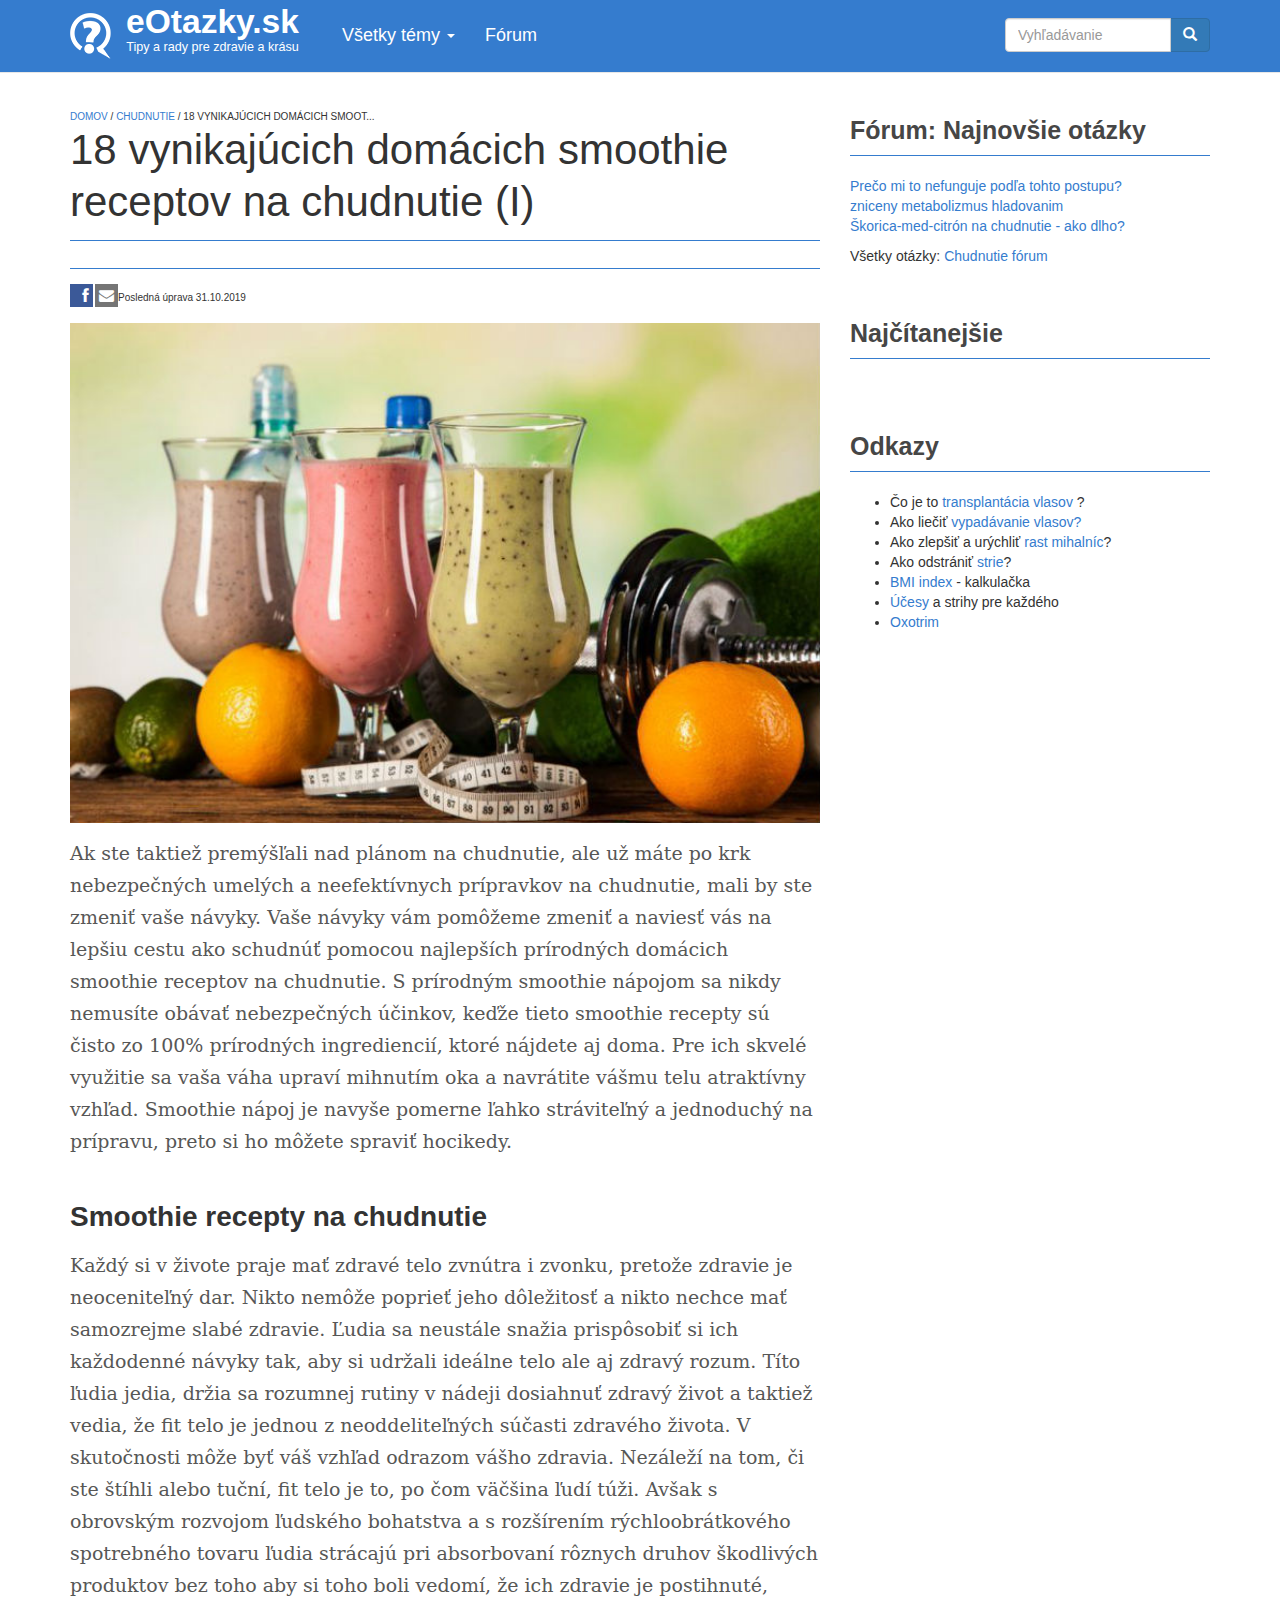
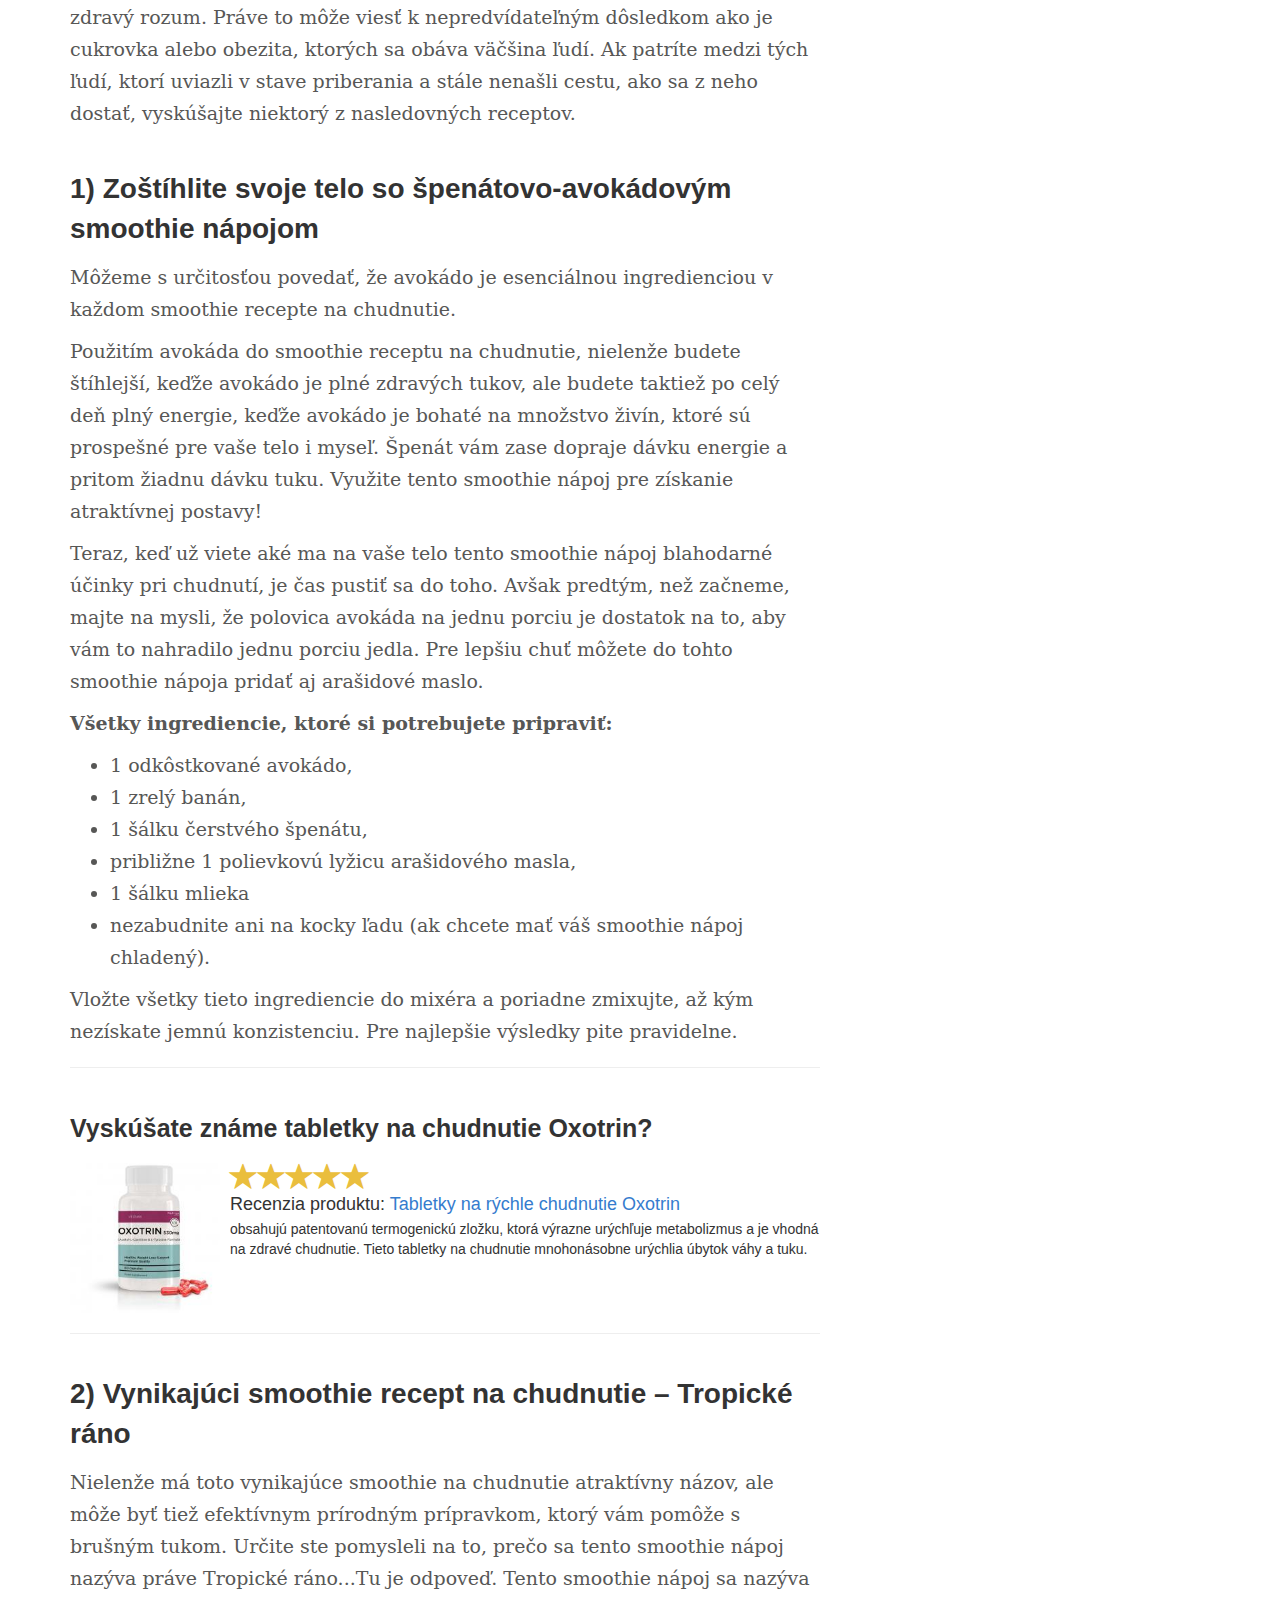
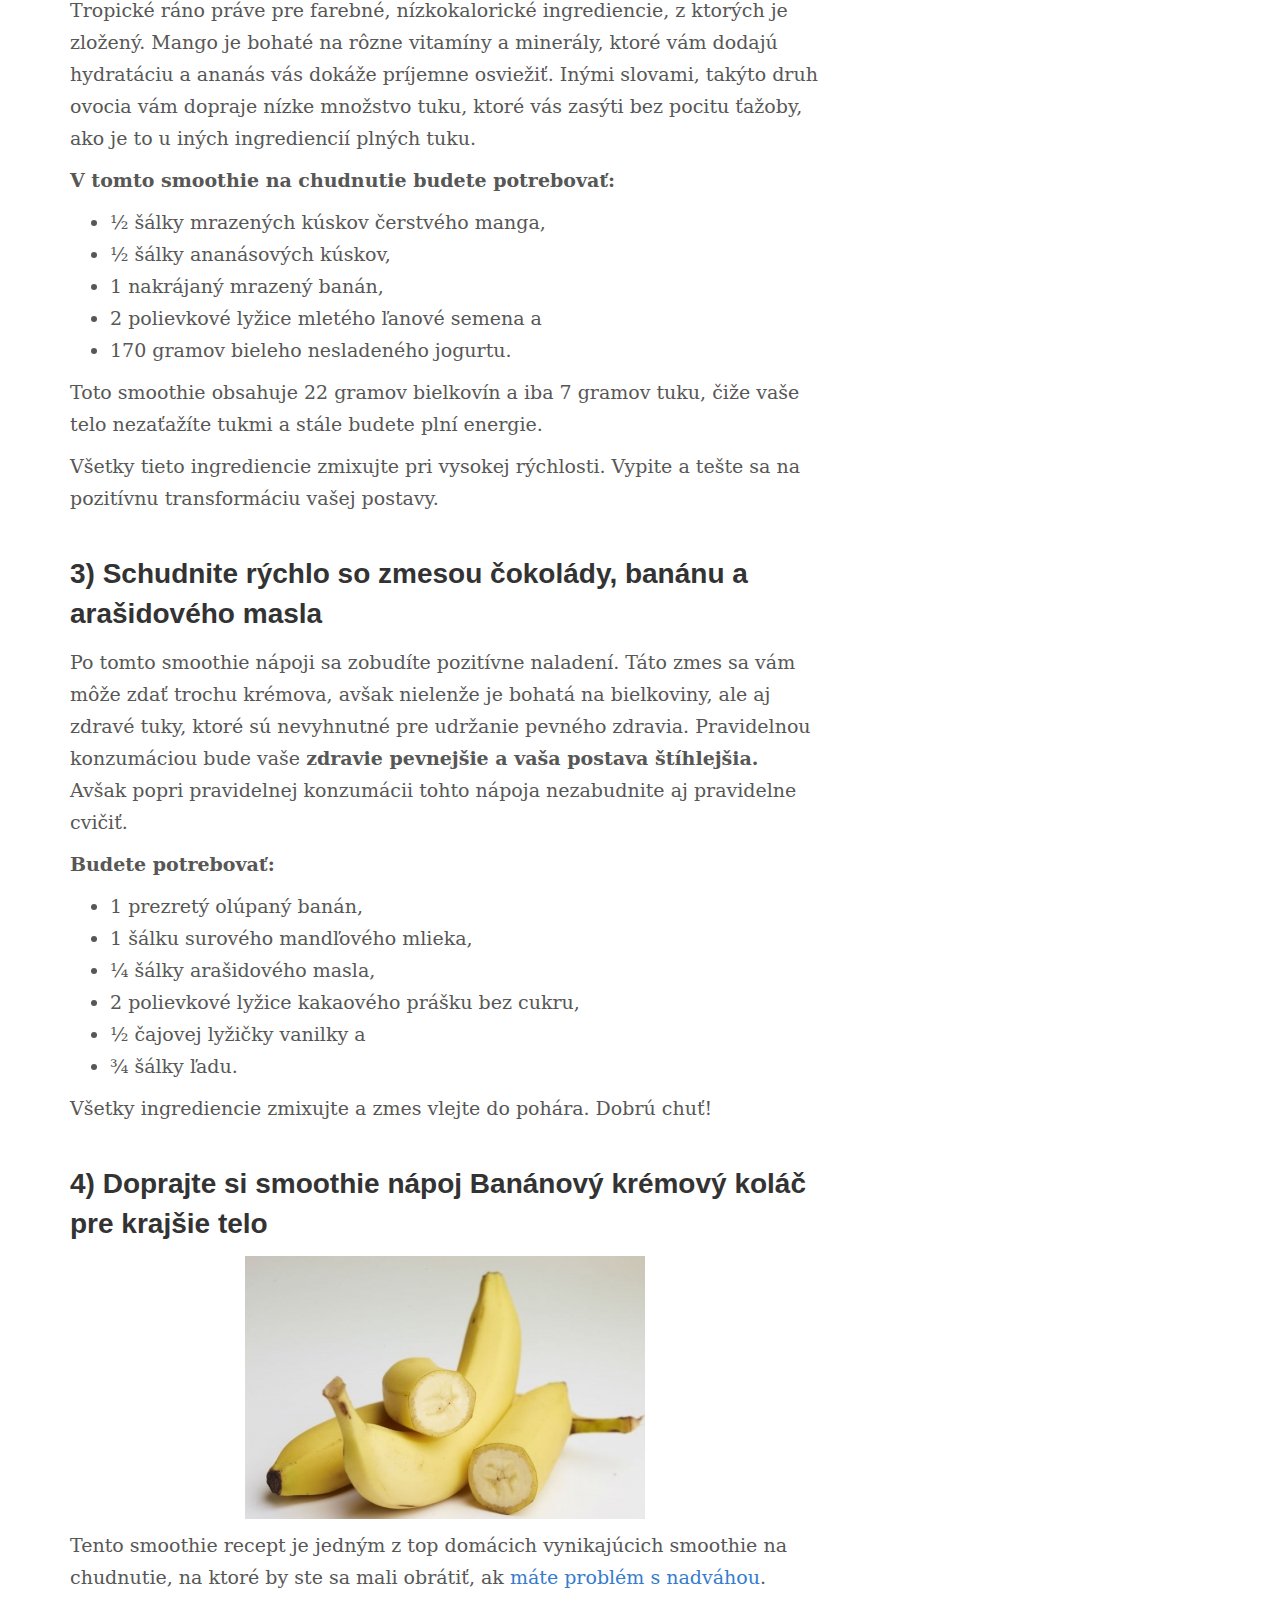
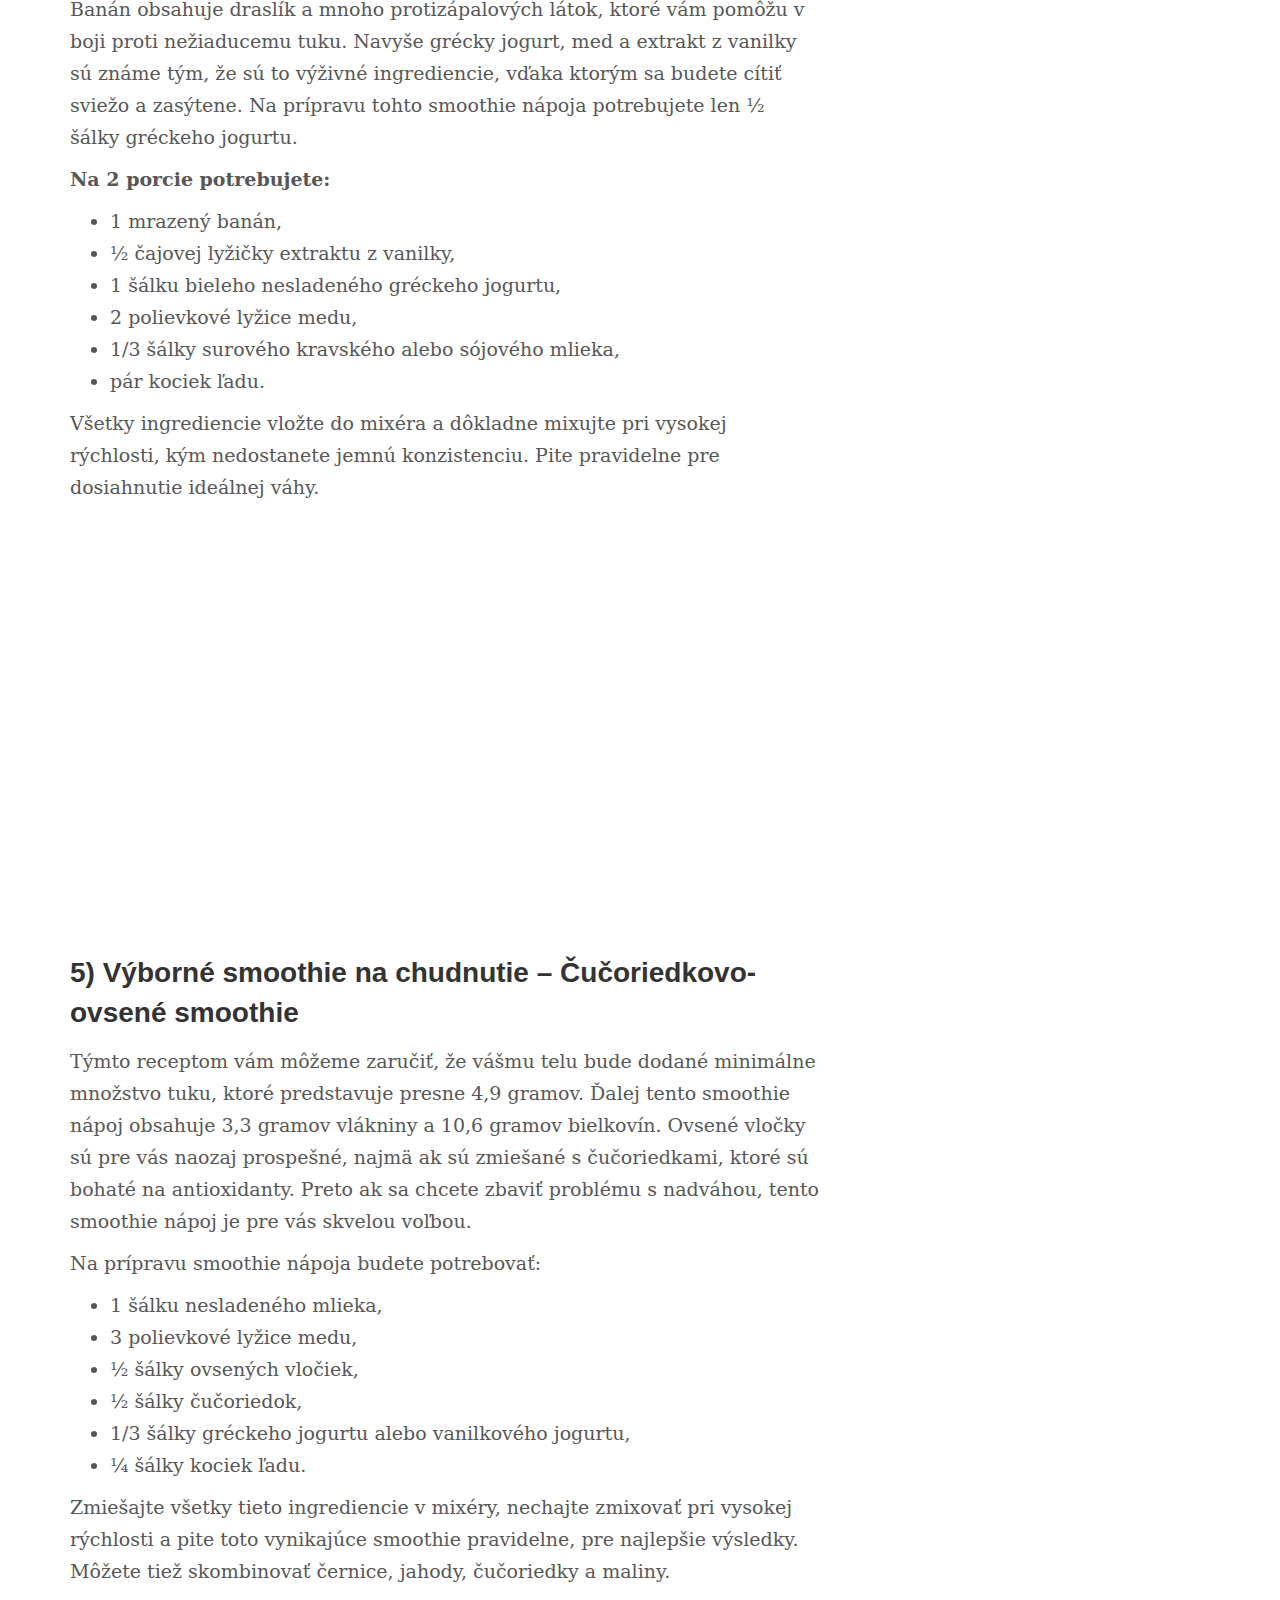
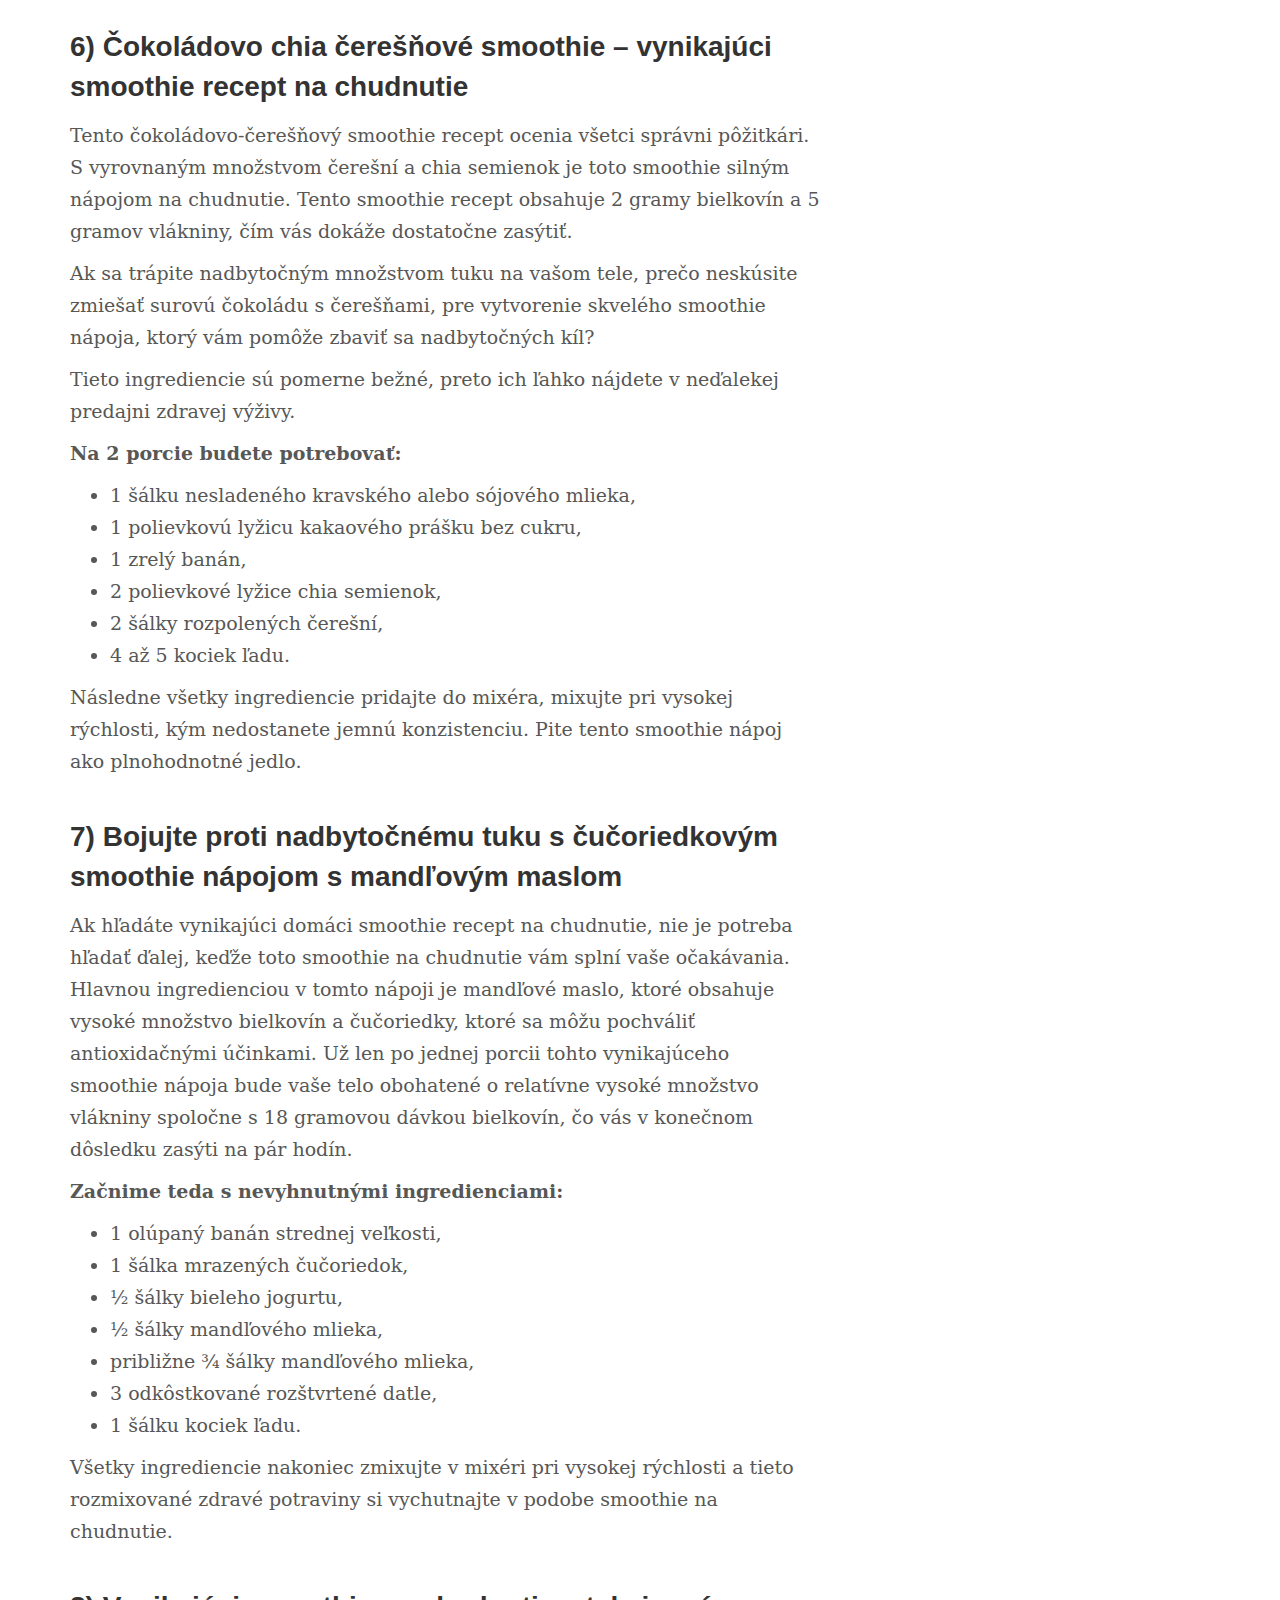
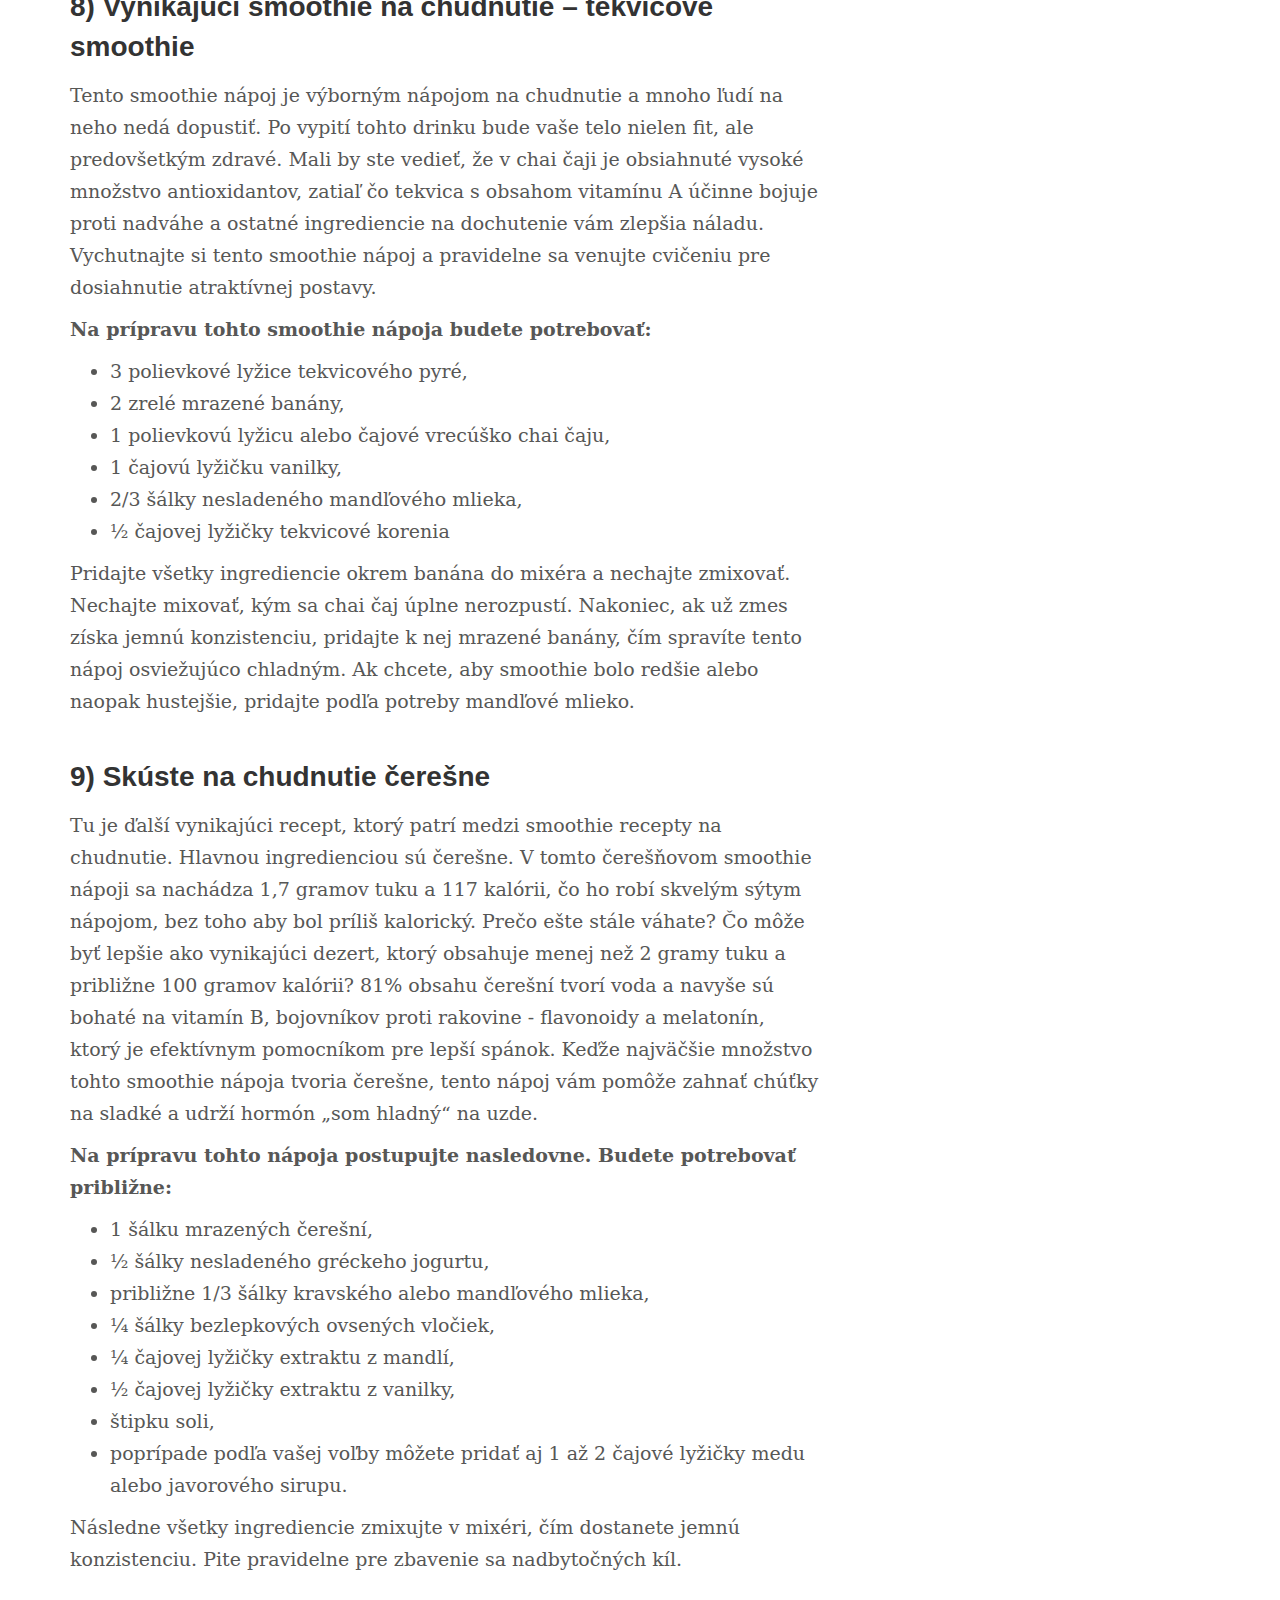
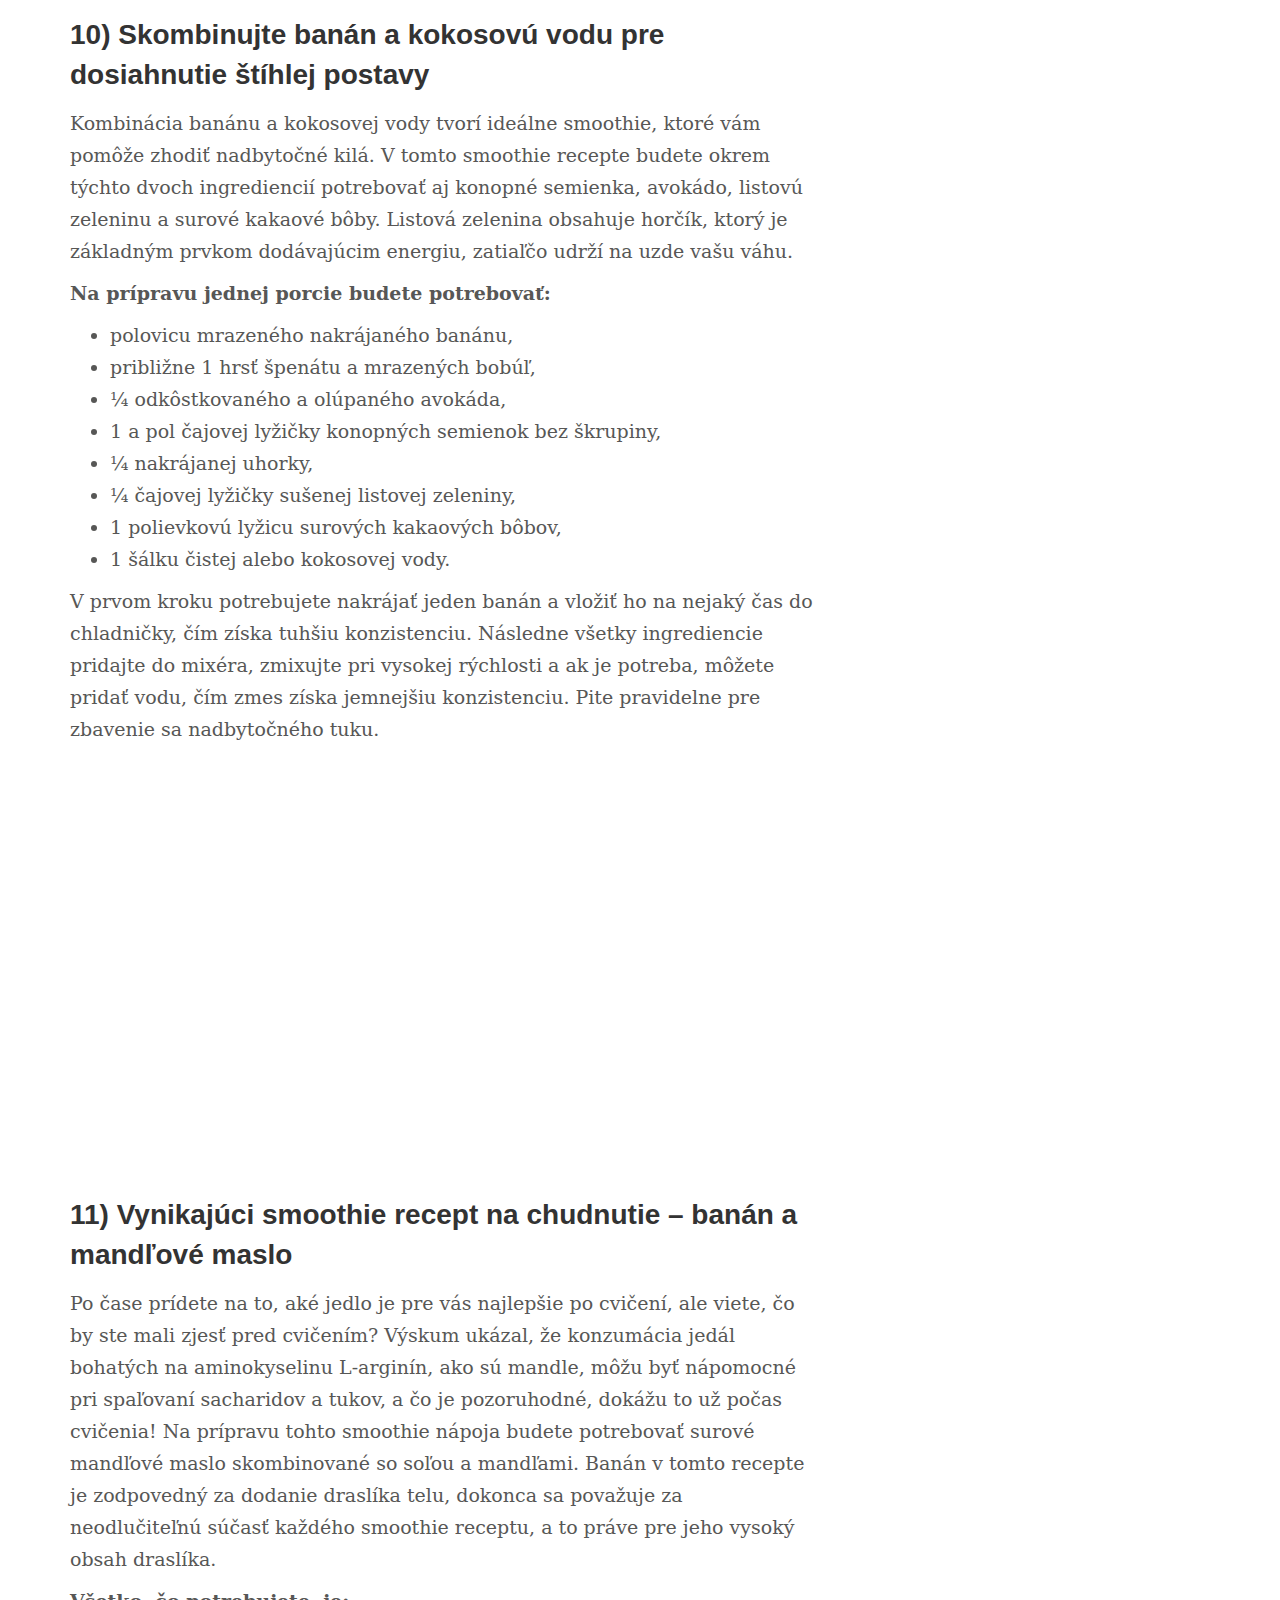
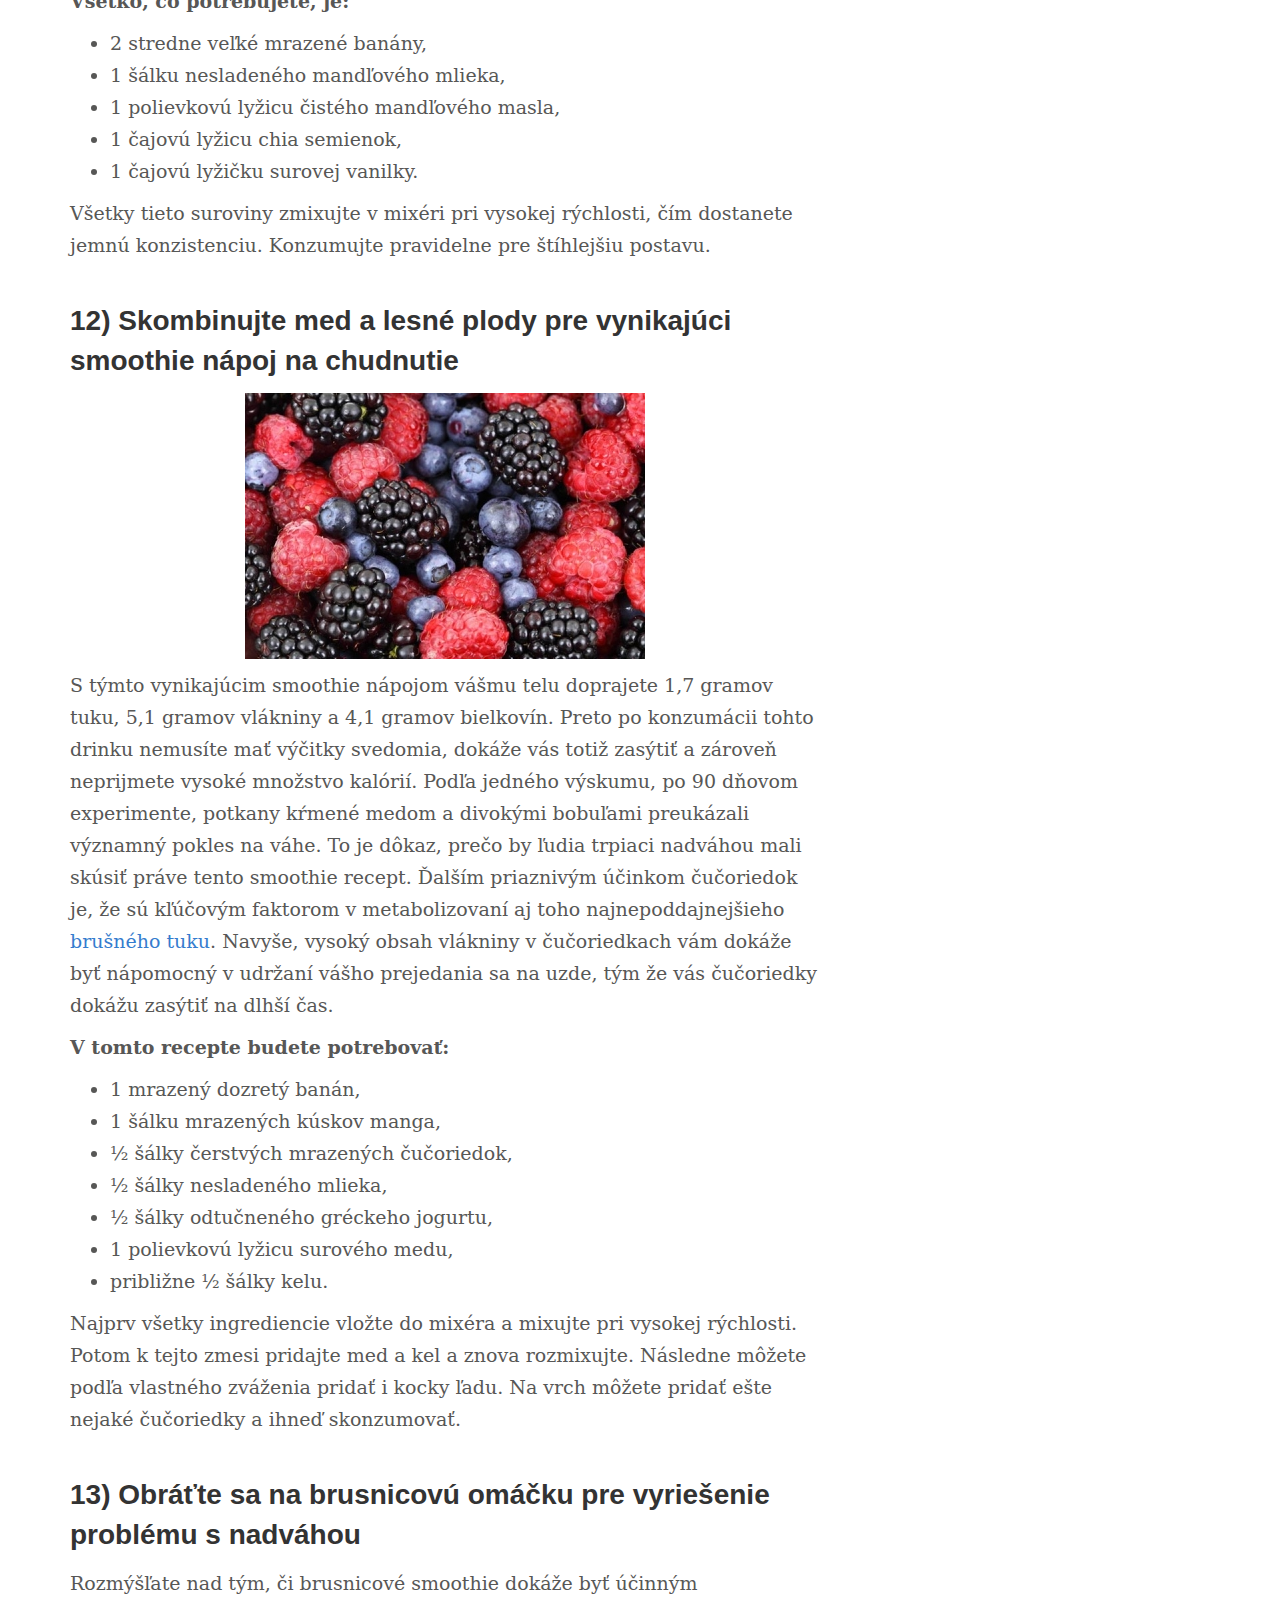
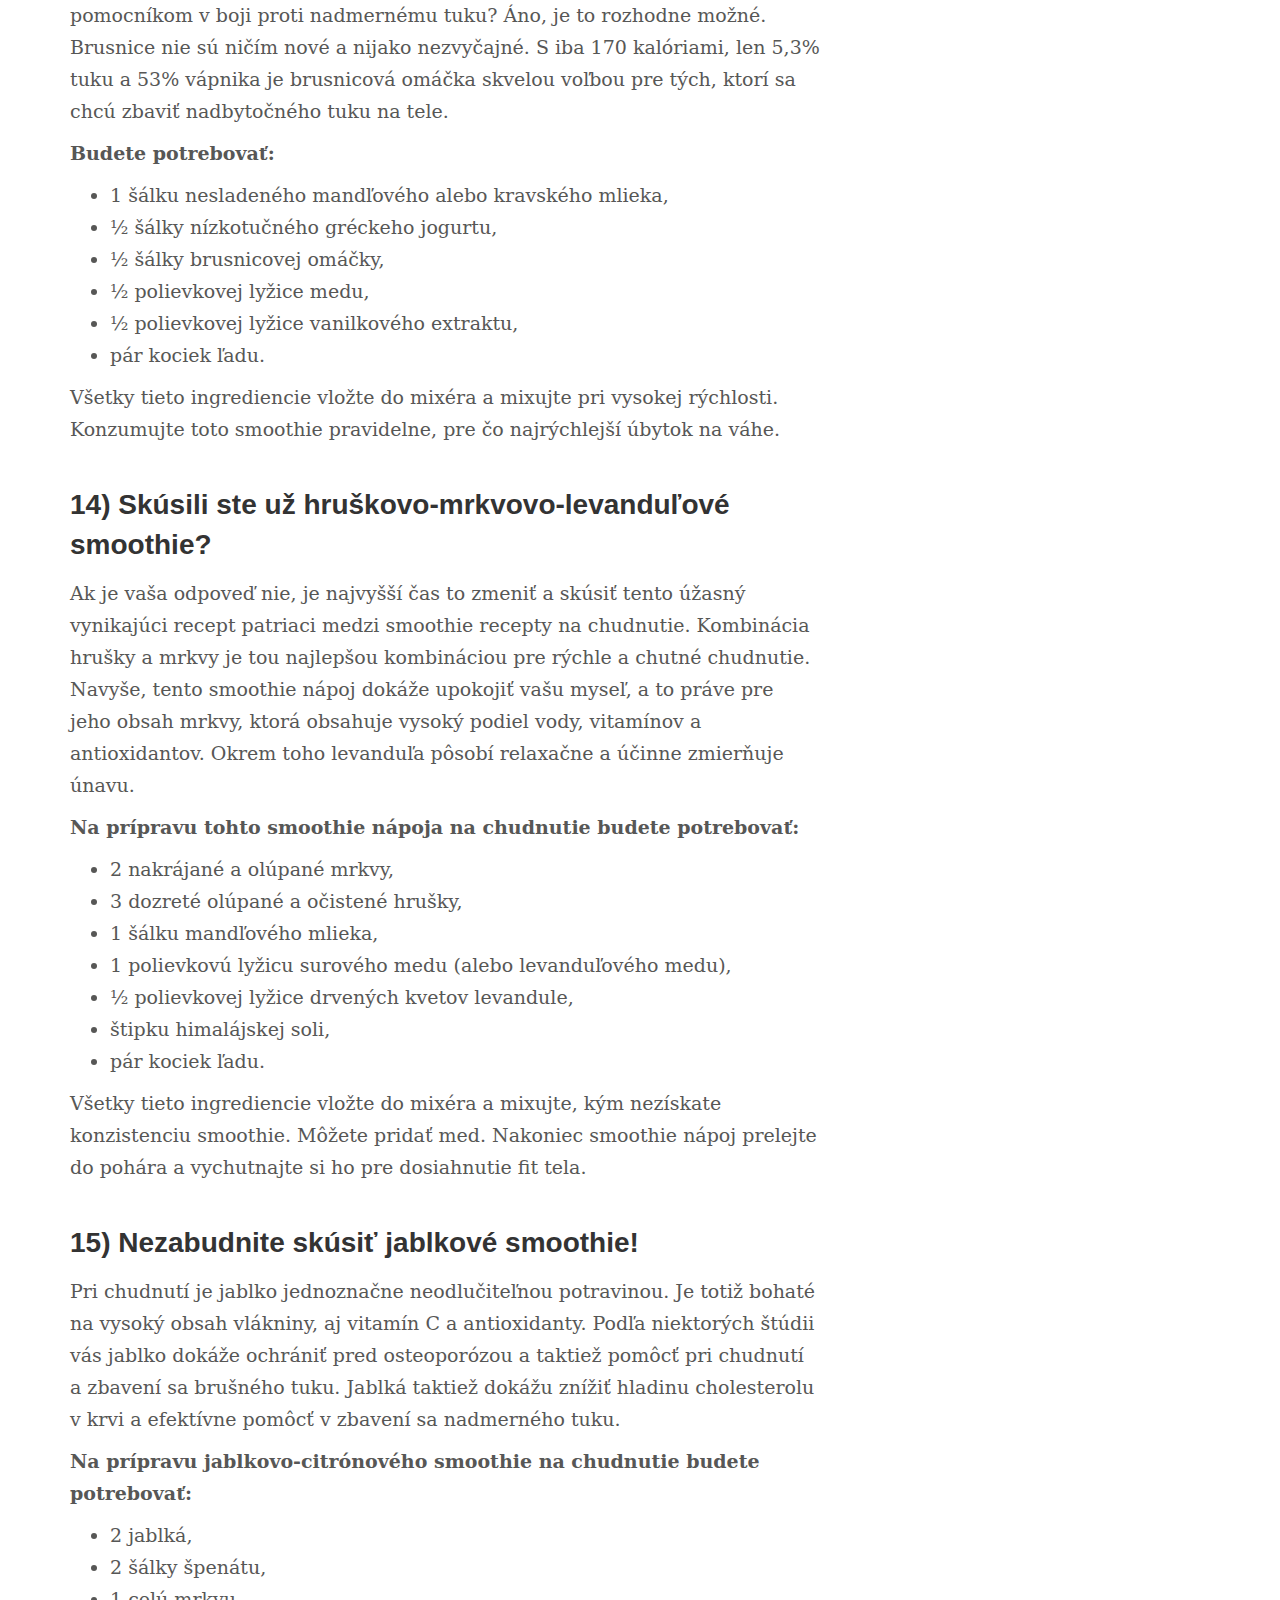
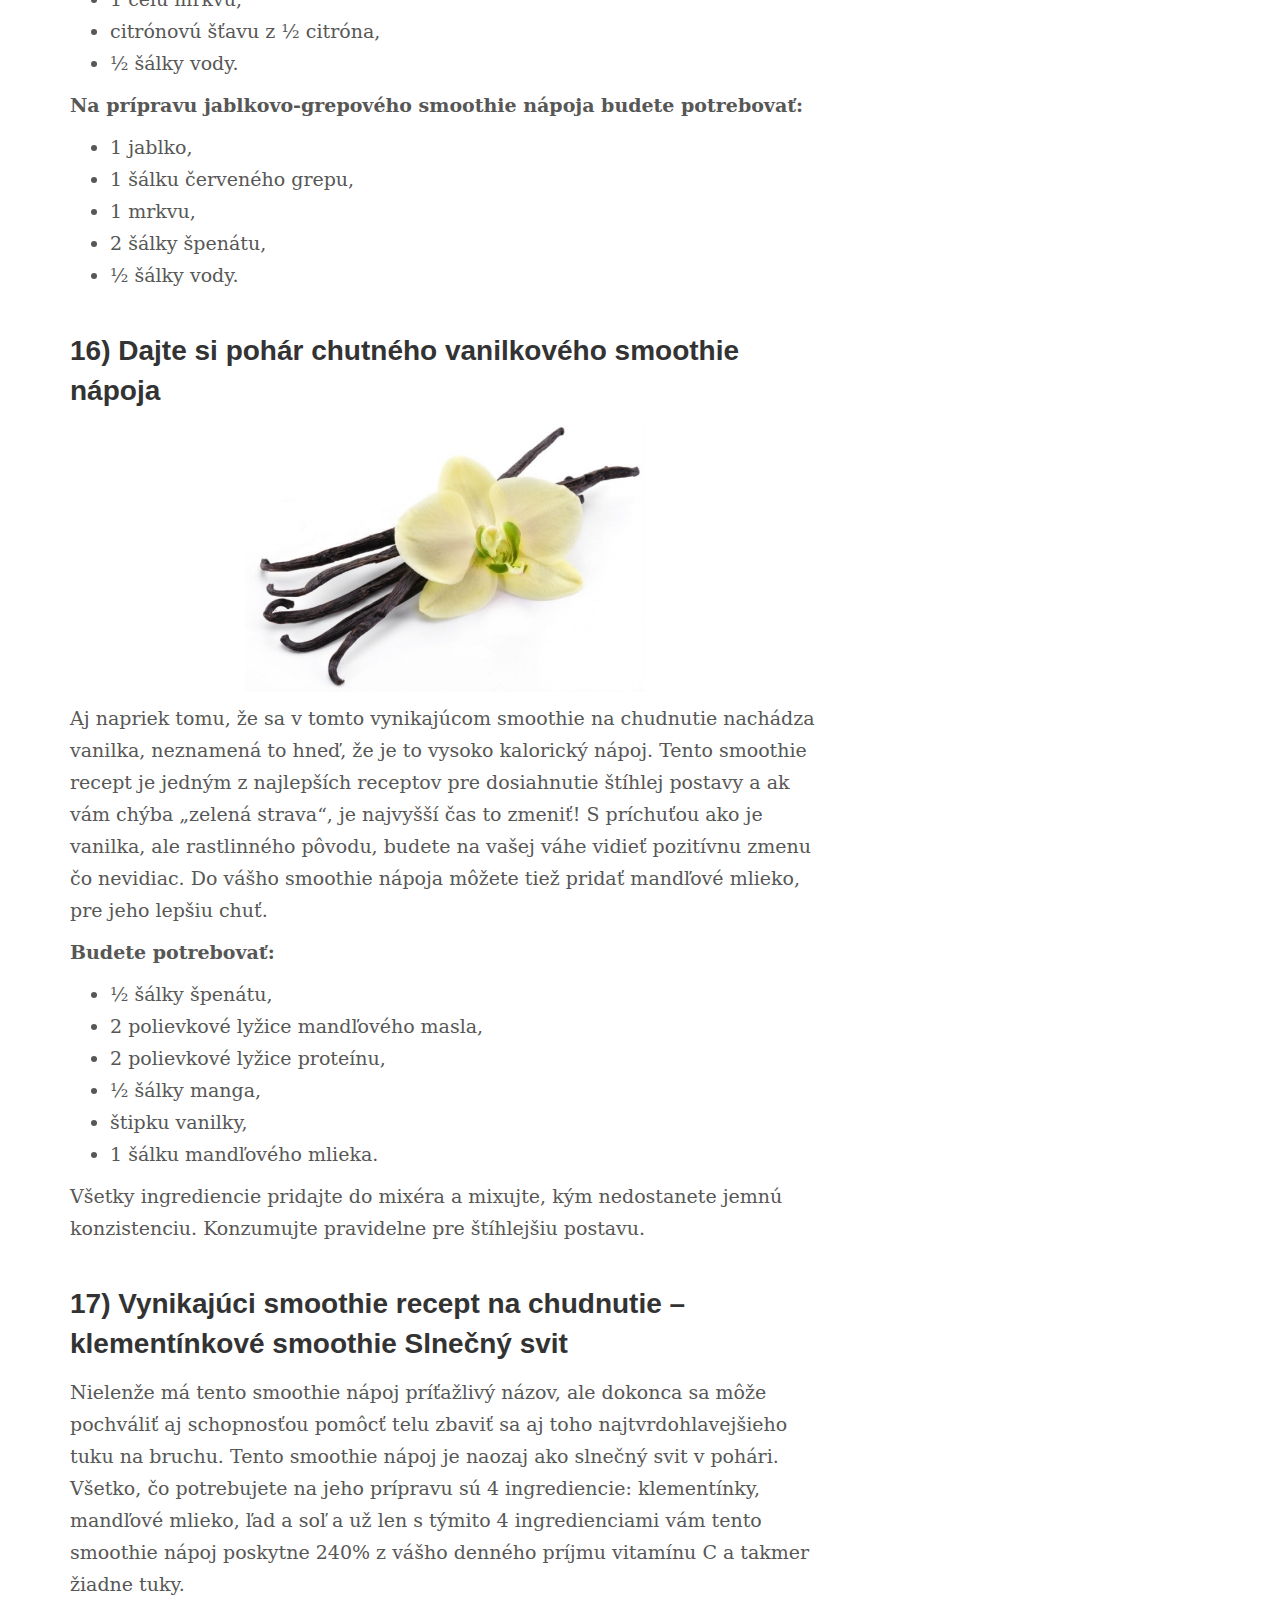
<file: index.html>
<!DOCTYPE html>
<html lang="en" dir="ltr" prefix="og: http://ogp.me/ns# article: http://ogp.me/ns/article# book: http://ogp.me/ns/book# profile: http://ogp.me/ns/profile# video: http://ogp.me/ns/video# product: http://ogp.me/ns/product# content: http://purl.org/rss/1.0/modules/content/ dc: http://purl.org/dc/terms/ foaf: http://xmlns.com/foaf/0.1/ rdfs: http://www.w3.org/2000/01/rdf-schema# sioc: http://rdfs.org/sioc/ns# sioct: http://rdfs.org/sioc/types# skos: http://www.w3.org/2004/02/skos/core# xsd: http://www.w3.org/2001/XMLSchema#" class="js" data-scrapbook-source="https://www.eotazky.sk/18-vynikajucich-domacich-smoothie-receptov-na-chudnutie-i" data-scrapbook-create="20200131132409544">
<head>
  <link rel="profile" href="http://www.w3.org/1999/xhtml/vocab">
  <meta charset="UTF-8">
  <meta name="viewport" content="width=device-width, initial-scale=1.0">
  <!--[if IE]><![endif]-->
<meta http-equiv="Content-Type" content="text/html; charset=UTF-8">
<link rel="shortcut icon" href="favicon.ico" type="image/vnd.microsoft.icon">
<meta name="description" content="V krátkom seriáli vám v troch častiach prezradíme top 54 vynikajúcich domácich smoothie receptov na chudnutie, ktoré vám pomôžu s nekontrolovateľným priberaním na váhe. Začneme prvými 18.">
<meta name="rights" content="www.eotazky.sk">
<link rel="canonical" href="https://www.eotazky.sk/18-vynikajucich-domacich-smoothie-receptov-na-chudnutie-i">
<meta property="fb:admins" content="518161482">
<meta property="fb:app_id" content="230383183755210">
<meta property="og:site_name" content="eOtazky.sk">
<meta property="og:type" content="article">
<meta property="og:url" content="https://www.eotazky.sk/18-vynikajucich-domacich-smoothie-receptov-na-chudnutie-i">
<meta property="og:title" content="18 vynikajúcich domácich smoothie receptov na chudnutie (I)">
<meta property="og:description" content="V krátkom seriáli vám v troch častiach prezradíme top 54 vynikajúcich domácich smoothie receptov na chudnutie, ktoré vám pomôžu s nekontrolovateľným priberaním na váhe. Začneme prvými 18.">
<meta property="og:image" content="https://www.eotazky.sk/files/pic/chudnutie-smoothie-min.jpg">
<meta property="article:published_time" content="2017-05-04">
<meta property="article:modified_time" content="2019-10-31">
<link rel="publisher" href="https://plus.google.com/+EotazkySk">
  <title>18 vynikajúcich domácich smoothie receptov na chudnutie (I) | eOtazky.sk</title>
  <link type="text/css" rel="stylesheet" href="bootstrap.min.css" media="all">
<link type="text/css" rel="stylesheet" href="css__9cWqptSUNYq5YedfIwh33VxtugFVWjDdEsblT8GhLKI__quUjyhSfbEukHj8a0hYvzm9VTmPALmSZvA0xfM_Oxzo__9LKcOgTQJH2ny2mvbMsdAn4eJBYYpj....css" media="all">
<link type="text/css" rel="stylesheet" href="css__jqM_FPRZuDn8bAyU1NyfbRX_VS5SbGv5cOChrt6qaPw__Hod3zGKSpJAevWUL8L5dr7Hk1N2LJyu0sx7z2eT3vMM__9LKcOgTQJH2ny2mvbMsdAn4eJBYYpj....css" media="screen">
<link type="text/css" rel="stylesheet" href="css__CJqHeH6d7b_sdkvVVAPl1D0IKA9_fOzDwohBVif6ZKo__fdKUdNTzMZ5sbkT2OO4PYQPj3USGHhhtI-89gHT7a6I__9LKcOgTQJH2ny2mvbMsdAn4eJBYYpj....css" media="all">
  <!-- HTML5 element support for IE6-8 -->
  <!--[if lt IE 9]>
    <script src="//html5shiv.googlecode.com/svn/trunk/html5.js"></script>
  <![endif]-->
   
  
  
  <script async=""></script><script async=""></script><script async=""></script><script type="text/javascript" async=""></script><script async=""></script><script type="text/javascript"></script>
<script type="text/javascript"></script>
<script type="text/javascript" defer="defer"></script>
<script type="text/javascript" defer="defer" async="async"></script>
<script type="text/javascript" defer="defer"></script>
<script type="text/javascript" defer="defer"></script>
<script type="text/javascript"></script>
<style type="text/css">.fb_hidden{position:absolute;top:-10000px;z-index:10001}.fb_reposition{overflow:hidden;position:relative}.fb_invisible{display:none}.fb_reset{background:none;border:0;border-spacing:0;color:#000;cursor:auto;direction:ltr;font-family:"lucida grande", tahoma, verdana, arial, sans-serif;font-size:11px;font-style:normal;font-variant:normal;font-weight:normal;letter-spacing:normal;line-height:1;margin:0;overflow:visible;padding:0;text-align:left;text-decoration:none;text-indent:0;text-shadow:none;text-transform:none;visibility:visible;white-space:normal;word-spacing:normal}.fb_reset>div{overflow:hidden}@keyframes fb_transform{from{opacity:0;transform:scale(.95)}to{opacity:1;transform:scale(1)}}.fb_animate{animation:fb_transform .3s forwards}
.fb_dialog{background:rgba(82, 82, 82, .7);position:absolute;top:-10000px;z-index:10001}.fb_dialog_advanced{border-radius:8px;padding:10px}.fb_dialog_content{background:#fff;color:#373737}.fb_dialog_close_icon{background:url("IE9JII6Z1Ys.png") no-repeat scroll 0 0 transparent;cursor:pointer;display:block;height:15px;position:absolute;right:18px;top:17px;width:15px}.fb_dialog_mobile .fb_dialog_close_icon{left:5px;right:auto;top:5px}.fb_dialog_padding{background-color:transparent;position:absolute;width:1px;z-index:-1}.fb_dialog_close_icon:hover{background:url("IE9JII6Z1Ys.png") no-repeat scroll 0 -15px transparent}.fb_dialog_close_icon:active{background:url("IE9JII6Z1Ys.png") no-repeat scroll 0 -30px transparent}.fb_dialog_iframe{line-height:0}.fb_dialog_content .dialog_title{background:#6d84b4;border:1px solid #365899;color:#fff;font-size:14px;font-weight:bold;margin:0}.fb_dialog_content .dialog_title>span{background:url("Cou7n-nqK52.gif") no-repeat 5px 50%;float:left;padding:5px 0 7px 26px}body.fb_hidden{height:100%;left:0;margin:0;overflow:visible;position:absolute;top:-10000px;transform:none;width:100%}.fb_dialog.fb_dialog_mobile.loading{background:url("3rhSv5V8j3o.gif") white no-repeat 50% 50%;min-height:100%;min-width:100%;overflow:hidden;position:absolute;top:0;z-index:10001}.fb_dialog.fb_dialog_mobile.loading.centered{background:none;height:auto;min-height:initial;min-width:initial;width:auto}.fb_dialog.fb_dialog_mobile.loading.centered #fb_dialog_loader_spinner{width:100%}.fb_dialog.fb_dialog_mobile.loading.centered .fb_dialog_content{background:none}.loading.centered #fb_dialog_loader_close{clear:both;color:#fff;display:block;font-size:18px;padding-top:20px}#fb-root #fb_dialog_ipad_overlay{background:rgba(0, 0, 0, .4);bottom:0;left:0;min-height:100%;position:absolute;right:0;top:0;width:100%;z-index:10000}#fb-root #fb_dialog_ipad_overlay.hidden{display:none}.fb_dialog.fb_dialog_mobile.loading iframe{visibility:hidden}.fb_dialog_mobile .fb_dialog_iframe{position:sticky;top:0}.fb_dialog_content .dialog_header{background:linear-gradient(from(#738aba), to(#2c4987));border-bottom:1px solid;border-color:#043b87;box-shadow:white 0 1px 1px -1px inset;color:#fff;font:bold 14px Helvetica, sans-serif;text-overflow:ellipsis;text-shadow:rgba(0, 30, 84, .296875) 0 -1px 0;vertical-align:middle;white-space:nowrap}.fb_dialog_content .dialog_header table{height:43px;width:100%}.fb_dialog_content .dialog_header td.header_left{font-size:12px;padding-left:5px;vertical-align:middle;width:60px}.fb_dialog_content .dialog_header td.header_right{font-size:12px;padding-right:5px;vertical-align:middle;width:60px}.fb_dialog_content .touchable_button{background:linear-gradient(from(#4267B2), to(#2a4887));background-clip:padding-box;border:1px solid #29487d;border-radius:3px;display:inline-block;line-height:18px;margin-top:3px;max-width:85px;padding:4px 12px;position:relative}.fb_dialog_content .dialog_header .touchable_button input{background:none;border:none;color:#fff;font:bold 12px Helvetica, sans-serif;margin:2px -12px;padding:2px 6px 3px 6px;text-shadow:rgba(0, 30, 84, .296875) 0 -1px 0}.fb_dialog_content .dialog_header .header_center{color:#fff;font-size:16px;font-weight:bold;line-height:18px;text-align:center;vertical-align:middle}.fb_dialog_content .dialog_content{background:url("jKEcVPZFk-2.gif") no-repeat 50% 50%;border:1px solid #4a4a4a;border-bottom:0;border-top:0;height:150px}.fb_dialog_content .dialog_footer{background:#f5f6f7;border:1px solid #4a4a4a;border-top-color:#ccc;height:40px}#fb_dialog_loader_close{float:left}.fb_dialog.fb_dialog_mobile .fb_dialog_close_button{text-shadow:rgba(0, 30, 84, .296875) 0 -1px 0}.fb_dialog.fb_dialog_mobile .fb_dialog_close_icon{visibility:hidden}#fb_dialog_loader_spinner{animation:rotateSpinner 1.2s linear infinite;background-color:transparent;background-image:url("t-wz8gw1xG1.png");background-position:50% 50%;background-repeat:no-repeat;height:24px;width:24px}@keyframes rotateSpinner{0%{transform:rotate(0deg)}100%{transform:rotate(360deg)}}
.fb_iframe_widget{display:inline-block;position:relative}.fb_iframe_widget span{display:inline-block;position:relative;text-align:justify}.fb_iframe_widget iframe{position:absolute}.fb_iframe_widget_fluid_desktop,.fb_iframe_widget_fluid_desktop span,.fb_iframe_widget_fluid_desktop iframe{max-width:100%}.fb_iframe_widget_fluid_desktop iframe{min-width:220px;position:relative}.fb_iframe_widget_lift{z-index:1}.fb_iframe_widget_fluid{display:inline}.fb_iframe_widget_fluid span{width:100%}</style>
</head>
<body role="document" class="html not-front not-logged-in one-sidebar sidebar-second page-node page-node- page-node-2887 node-type-clanok tax-health navbar-is-static-top responsive-menus-load-processed">


  <div id="skip-link">
    <a href="#main-content" class="element-invisible element-focusable">Skip to main content</a>
  </div>
    <header id="navbar" role="banner" class="navbar navbar-static-top navbar-default">
  <div class="container">
    <div class="navbar-header">
              <a class="logo navbar-btn pull-left" href="https://www.eotazky.sk/" title="eOtazky.sk">
          <img src="eotazky-logo.png" alt="eOtazky.sk">
        </a>
      <div id="brandslogan" class="pull-left text-center">
              <a class="name" href="https://www.eotazky.sk/" title="eOtazky.sk">eOtazky.sk</a>
      	  <div id="slogan">
        Tipy a rady pre zdravie a krásu		</div>
      </div>
              <button type="button" class="navbar-toggle" data-toggle="collapse" data-target=".navbar-collapse">
          <span class="sr-only">Toggle navigation</span>
          <span class="icon-bar"></span>
          <span class="icon-bar"></span>
          <span class="icon-bar"></span>
        </button>
          </div>

          <div class="navbar-collapse collapse">
        <nav role="navigation">
                      <ul class="menu nav navbar-nav"><li class="first expanded dropdown"><a href="https://www.eotazky.sk/temy" rel="nofollow" data-target="#" class="dropdown-toggle" data-toggle="dropdown">Všetky témy <span class="caret"></span></a><ul class="dropdown-menu"><li class="first leaf"><a href="https://www.eotazky.sk/vypadavanie-vlasov" title="Vypadávanie vlasov" rel="nofollow">Vypadávanie vlasov</a></li>
<li class="leaf"><a href="https://www.eotazky.sk/vrasky" rel="nofollow">Vrásky</a></li>
<li class="leaf"><a href="https://www.eotazky.sk/zvacsenie-prs" title="Zväčšenie pŕs" rel="nofollow">Zväčšenie pŕs</a></li>
<li class="leaf"><a href="https://www.eotazky.sk/chudnutie" title="Katerina blonde " rel="nofollow">Chudnutie</a></li>
<li class="leaf"><a href="https://www.eotazky.sk/erekcia" title="erekcia" rel="nofollow">Erekcia</a></li>
<li class="leaf"><a href="https://www.eotazky.sk/prostata" title="prostata" rel="nofollow">Prostata</a></li>
<li class="last leaf"><a href="https://www.eotazky.sk/temy" rel="nofollow">Ďalšie témy</a></li>
</ul></li>
<li class="last leaf"><a href="https://www.eotazky.sk/otazky" title="Fórum">Fórum</a></li>
</ul>                                            <div class="region region-navigation">
    <section id="block-search-form" class="block block-search xxx clearfix">

      
  <form class="form-search content-search" action="https://www.eotazky.sk/18-vynikajucich-domacich-smoothie-receptov-na-chudnutie-i" method="post" id="search-block-form" accept-charset="UTF-8"><div><div>
      <h2 class="element-invisible">Search form</h2>
    <div class="input-group"><input title="Enter the terms you wish to search for." placeholder="Vyhľadávanie" class="form-control form-text" type="text" id="edit-search-block-form--2" name="search_block_form" value="" size="15" maxlength="128"><span class="input-group-btn"><button type="submit" class="btn btn-primary"><span class="icon glyphicon glyphicon-search" aria-hidden="true"></span></button></span></div><div class="form-actions form-wrapper form-group" id="edit-actions"><button class="element-invisible btn btn-primary form-submit" type="submit" id="edit-submit" name="op" value="Vyhľadávanie">Vyhľadávanie</button>
</div><input type="hidden" name="form_build_id" value="form-XxE7W047OiVAc1-h45WmqOps60gwSLou8WWlTV5i0lc">
<input type="hidden" name="form_id" value="search_block_form">
</div>
</div></form>
</section>
  </div>
                  </nav>
      </div>
      </div>
</header>

<div class="main-container container">

  <header role="banner" id="page-header">
    

      </header> <!-- /#page-header -->
  
<div class="hidden-lg hidden-md" id="zubmenu-mob"></div>

  <div class="row maincontent">

    
    <section class="col-sm-8">
                  <a id="main-content"></a>
      
                                              <div class="region region-content">
    <section id="block-views-breadcrumb-replace-block" class="block block-views clearfix">

      
  <div class="view view-breadcrumb-replace view-id-breadcrumb_replace view-display-id-block view-dom-id-1e57ab9c2aac720cc2212bb208998915">
        
  
  <a rel="nofollow" title="eotazky.sk" href="https://www.eotazky.sk/">Domov</a>
      
      

 
      
          <span class="breadcrumb-separator">/ </span>  
<a href="https://www.eotazky.sk/chudnutie" itemprop="url">
    <span itemprop="title">Chudnutie</span>
  </a>    
    
  
  
            / 18 vynikajúcich domácich smoot...      
  
</div>
</section>
<section id="block-system-main" class="block block-system clearfix">

      
  <div id="fb-root" class=" fb_reset"><div style="position: absolute; top: -10000px; width: 0px; height: 0px;"><div></div></div></div>
<article id="node-2887" class="node node-clanok node-promoted node--clanok--full clearfix" about="/18-vynikajucich-domacich-smoothie-receptov-na-chudnutie-i" typeof="sioc:Item foaf:Document">
    <header>
            <span property="dc:title" content="18 vynikajúcich domácich smoothie receptov na chudnutie (I)" class="rdf-meta element-hidden"></span>	
      </header>
    
    	
      <h1>18 vynikajúcich domácich smoothie receptov na chudnutie (I)</h1>
    <span property="dc:title" content="18 vynikajúcich domácich smoothie receptov na chudnutie (I)" class="rdf-meta element-hidden"></span>	
<div class="forumodkaz"></div>	
	



<div class="pad1bottom">
  <span class="ssk-group hidden-xs ssk-xs">
    <a href="" class="sskx ssk ssk-facebook"></a>
	<a href="" class="sskx ssk ssk-email"></a>
</span>
<font size="-2">Posledná úprava 31.10.2019</font></div>

  <div class="topimg">
  <div class="field-image">
    <picture class="img-responsive">
<!--[if IE 9]><video style="display: none;"><![endif]-->
<source srcset="chudnutie-smoothie-min.jpg 1x" media="(min-width: 500px)">
<source srcset="chudnutie-smoothie-min-1.jpg 1x" media="(min-width: 0px)">
<!--[if IE 9]></video><![endif]-->
<!--[if lt IE 9]>
<img  class="img-responsive" src="https://www.eotazky.sk/files/styles/thumbnail/public/pic/chudnutie-smoothie-min.jpg?itok=aaC4IrNB&amp;timestamp=1493898252" alt="" title="" />
<![endif]-->
<!--[if !lt IE 9]><!-->
<img class="img-responsive" srcset="urn:scrapbook:download:error:https://www.eotazky.sk/files/styles/thumbnail/public/pic/chudnutie-smoothie-min.jpg?itok=aaC4IrNB&amp;timestamp=1493898252 100w" alt="" title="">
<!-- <![endif]-->
</picture>  </div>
</div>    
  
  
  <div class="field-body">
    <p>Ak ste taktiež premýšľali nad plánom na chudnutie, ale už máte po krk nebezpečných umelých a neefektívnych prípravkov na chudnutie, mali by ste zmeniť vaše návyky. Vaše návyky vám pomôžeme zmeniť a naviesť vás na lepšiu cestu ako schudnúť pomocou najlepších prírodných domácich smoothie receptov na chudnutie. S prírodným smoothie nápojom sa nikdy nemusíte obávať nebezpečných účinkov, keďže tieto smoothie recepty sú čisto zo 100% prírodných ingrediencií, ktoré nájdete aj doma. Pre ich skvelé využitie sa vaša váha upraví mihnutím oka a navrátite vášmu telu atraktívny vzhľad. Smoothie nápoj je navyše pomerne ľahko stráviteľný a jednoduchý na prípravu, preto si ho môžete spraviť hocikedy.</p>

<h2>Smoothie recepty na chudnutie</h2>

<p>Každý si v živote praje mať zdravé telo zvnútra i zvonku, pretože zdravie je neoceniteľný dar. Nikto nemôže poprieť jeho dôležitosť a nikto nechce mať samozrejme slabé zdravie. Ľudia sa neustále snažia prispôsobiť si ich každodenné návyky tak, aby si udržali ideálne telo ale aj zdravý rozum. Títo ľudia jedia, držia sa rozumnej rutiny v nádeji dosiahnuť zdravý život a taktiež vedia, že fit telo je jednou z neoddeliteľných súčasti zdravého života. V skutočnosti môže byť váš vzhľad odrazom vášho zdravia. Nezáleží na tom, či ste štíhli alebo tuční, fit telo je to, po čom väčšina ľudí túži. Avšak s obrovským rozvojom ľudského bohatstva a s rozšírením rýchloobrátkového spotrebného tovaru ľudia strácajú pri absorbovaní rôznych druhov škodlivých produktov bez toho aby si toho boli vedomí, že ich zdravie je postihnuté, zdravý rozum. Práve to môže viesť k nepredvídateľným dôsledkom ako je cukrovka alebo obezita, ktorých sa obáva väčšina ľudí. Ak patríte medzi tých ľudí, ktorí uviazli v stave priberania a stále nenašli cestu, ako sa z neho dostať, vyskúšajte niektorý z nasledovných receptov.</p>

<h2>1) Zoštíhlite svoje telo so špenátovo-avokádovým smoothie nápojom</h2>

<p>Môžeme s určitosťou povedať, že avokádo je esenciálnou ingredienciou v každom smoothie recepte na chudnutie.</p>

<p>Použitím avokáda do smoothie receptu na chudnutie, nielenže budete štíhlejší, keďže avokádo je plné zdravých tukov, ale budete taktiež po celý deň plný energie, keďže avokádo je bohaté na množstvo živín, ktoré sú prospešné pre vaše telo i myseľ. Špenát vám zase dopraje dávku energie a pritom žiadnu dávku tuku. Využite tento smoothie nápoj pre získanie atraktívnej postavy!</p>

<p>Teraz, keď už viete aké ma na vaše telo tento smoothie nápoj blahodarné účinky pri chudnutí, je čas pustiť sa do toho. Avšak predtým, než začneme, majte na mysli, že polovica avokáda na jednu porciu je dostatok na to, aby vám to nahradilo jednu porciu jedla. Pre lepšiu chuť môžete do tohto smoothie nápoja pridať aj arašidové maslo.</p>

<p><strong>Všetky ingrediencie, ktoré si potrebujete pripraviť: </strong></p>

<ul>
	<li>1 odkôstkované avokádo,</li>
	<li>1 zrelý banán,</li>
	<li>1 šálku čerstvého špenátu,</li>
	<li>približne 1 polievkovú lyžicu arašidového masla,</li>
	<li>1 šálku mlieka</li>
	<li>nezabudnite ani na kocky ľadu (ak chcete mať váš smoothie nápoj chladený).</li>
</ul>

<p>Vložte všetky tieto ingrediencie do mixéra a poriadne zmixujte, až kým nezískate jemnú konzistenciu. Pre najlepšie výsledky pite pravidelne.</p>

<hr>
<h3>Vyskúšate známe tabletky na chudnutie Oxotrin?</h3>

<div class="media"><span aria-hidden="true" class="glyphicon fivest glyphicon-star"><!-- --></span><span aria-hidden="true" class="glyphicon fivest glyphicon-star"><!-- --></span><span aria-hidden="true" class="glyphicon fivest glyphicon-star"><!-- --></span><span aria-hidden="true" class="glyphicon fivest glyphicon-star"><!-- --></span><span aria-hidden="true" class="glyphicon fivest glyphicon-star"><!-- --></span>

	<div class="pull-left"><a href="https://www.eotazky.sk/produkt/tabletky-na-rychle-chudnutie-oxotrin"><img class="img-responsive" src="tabletky-chudnutie-ox.jpg" style="width:150px;" typeof="foaf:Image"></a></div>

	<div class="media-body">
		<h4 class="media-heading">Recenzia produktu: <a href="https://www.eotazky.sk/produkt/tabletky-na-rychle-chudnutie-oxotrin">Tabletky na rýchle chudnutie Oxotrin</a></h4>
		obsahujú patentovanú termogenickú zložku, ktorá výrazne urýchľuje metabolizmus a je vhodná na zdravé chudnutie. Tieto tabletky na chudnutie mnohonásobne urýchlia úbytok váhy a tuku.</div>
</div>

<hr>
<h2>2) Vynikajúci smoothie recept na chudnutie – Tropické ráno</h2>

<p>Nielenže má toto vynikajúce smoothie na chudnutie atraktívny názov, ale môže byť tiež efektívnym prírodným prípravkom, ktorý vám pomôže s brušným tukom. Určite ste pomysleli na to, prečo sa tento smoothie nápoj nazýva práve Tropické ráno...Tu je odpoveď. Tento smoothie nápoj sa nazýva Tropické ráno práve pre farebné, nízkokalorické ingrediencie, z ktorých je zložený. Mango je bohaté na rôzne vitamíny a minerály, ktoré vám dodajú hydratáciu a ananás vás dokáže príjemne osviežiť. Inými slovami, takýto druh ovocia vám dopraje nízke množstvo tuku, ktoré vás zasýti bez pocitu ťažoby, ako je to u iných ingrediencií plných tuku.</p>

<p><strong>V tomto smoothie na chudnutie budete potrebovať:</strong></p>

<ul>
	<li>½ šálky mrazených kúskov čerstvého manga,</li>
	<li>½ šálky ananásových kúskov,</li>
	<li>1 nakrájaný mrazený banán,</li>
	<li>2 polievkové lyžice mletého ľanové semena a</li>
	<li>170 gramov bieleho nesladeného jogurtu.</li>
</ul>

<p>Toto smoothie obsahuje 22 gramov bielkovín a iba 7 gramov tuku, čiže vaše telo nezaťažíte tukmi a stále budete plní energie.</p>

<p>Všetky tieto ingrediencie zmixujte pri vysokej rýchlosti. Vypite a tešte sa na pozitívnu transformáciu vašej postavy.</p>

<h2>3) Schudnite rýchlo so zmesou čokolády, banánu a arašidového masla</h2>

<p>Po tomto smoothie nápoji sa zobudíte pozitívne naladení. Táto zmes sa vám môže zdať trochu krémova, avšak nielenže je bohatá na bielkoviny, ale aj zdravé tuky, ktoré sú nevyhnutné pre udržanie pevného zdravia. Pravidelnou konzumáciou bude vaše <strong>zdravie pevnejšie a vaša postava štíhlejšia.</strong> Avšak popri pravidelnej konzumácii tohto nápoja nezabudnite aj pravidelne cvičiť.</p>

<p><strong>Budete potrebovať:</strong></p>

<ul>
	<li>1 prezretý olúpaný banán,</li>
	<li>1 šálku surového mandľového mlieka,</li>
	<li>¼ šálky arašidového masla,</li>
	<li>2 polievkové lyžice kakaového prášku bez cukru,</li>
	<li>½ čajovej lyžičky vanilky a</li>
	<li>¾ šálky ľadu.</li>
</ul>

<p>Všetky ingrediencie zmixujte a zmes vlejte do pohára. Dobrú chuť!</p>

<h2>4) Doprajte si smoothie nápoj Banánový krémový koláč pre krajšie telo</h2>

<p><picture data-picture-mapping="half" height="460" width="700" class="img-responsive" data-picture-align="center" typeof="foaf:Image">
<!--[if IE 9]><video style="display: none;"><![endif]-->
<source data-srcset="https://www.eotazky.sk/files/styles/normal-400/public/pic/banany2-min.jpg?itok=xeWMXAEY 1x" media="(min-width: 0px)" srcset="banany2-min.jpg 1x">
<!--[if IE 9]></video><![endif]-->
<!--[if lt IE 9]>
<img  data-picture-mapping="half" height="460" width="700" class="img-responsive lazyload" data-picture-align="center" typeof="foaf:Image" src="https://www.eotazky.sk/files/styles/normal-400/public/pic/banany2-min.jpg?itok=xeWMXAEY" alt="" title="" />
<![endif]-->
<!--[if !lt IE 9]><!-->
<img data-picture-mapping="half" height="460" width="700" class="img-responsive  lazyloading" data-picture-align="center" typeof="foaf:Image" data-srcset="https://www.eotazky.sk/files/styles/normal-400/public/pic/banany2-min.jpg?itok=xeWMXAEY 400w" alt="" title="" srcset="banany2-min.jpg 400w">
<!-- <![endif]-->
</picture></p>

<p>Tento smoothie recept je jedným z top domácich vynikajúcich smoothie na chudnutie, na ktoré by ste sa mali obrátiť, ak <a href="https://www.eotazky.sk/vsetko-o-nadvahe-obezite">máte problém s nadváhou</a>. Banán obsahuje draslík a mnoho protizápalových látok, ktoré vám pomôžu v boji proti nežiaducemu tuku. Navyše grécky jogurt, med a extrakt z vanilky sú známe tým, že sú to výživné ingrediencie, vďaka ktorým sa budete cítiť sviežo a zasýtene. Na prípravu tohto smoothie nápoja potrebujete len ½ šálky gréckeho jogurtu.</p>

<p><strong>Na 2 porcie potrebujete:</strong></p>

<ul>
	<li>1 mrazený banán,</li>
	<li>½ čajovej lyžičky extraktu z vanilky,</li>
	<li>1 šálku bieleho nesladeného gréckeho jogurtu,</li>
	<li>2 polievkové lyžice medu,</li>
	<li>1/3 šálky surového kravského alebo sójového mlieka,</li>
	<li>pár kociek ľadu.</li>
</ul>

<p>Všetky ingrediencie vložte do mixéra a dôkladne mixujte pri vysokej rýchlosti, kým nedostanete jemnú konzistenciu. Pite pravidelne pre dosiahnutie ideálnej váhy.</p>

<p><strong></strong></p><div class="view view-rklm view-id-rklm view-display-id-block_2 view-dom-id-0e3d4e17443bb64b3902b4e3a8027f40 jquery-once-1-processed jquery-once-2-processed progress-disabled" disabled="disabled"><strong>
        
  
  
      <div class="view-empty">
      <div class="views-lazy-load"></div>    </div>
  
  
  
  
  
  
</strong><div class="ajax-progress ajax-progress-throbber"><i class="glyphicon glyphicon-refresh glyphicon-spin"></i></div></div><p></p>

<h2>5) Výborné smoothie na chudnutie – Čučoriedkovo-ovsené smoothie</h2>

<p>Týmto receptom vám môžeme zaručiť, že vášmu telu bude dodané minimálne množstvo tuku, ktoré predstavuje presne 4,9 gramov. Ďalej tento smoothie nápoj obsahuje 3,3 gramov vlákniny a 10,6 gramov bielkovín. Ovsené vločky sú pre vás naozaj prospešné, najmä ak sú zmiešané s čučoriedkami, ktoré sú bohaté na antioxidanty. Preto ak sa chcete zbaviť problému s nadváhou, tento smoothie nápoj je pre vás skvelou voľbou.</p>

<p>Na prípravu smoothie nápoja budete potrebovať:</p>

<ul>
	<li>1 šálku nesladeného mlieka,</li>
	<li>3 polievkové lyžice medu,</li>
	<li>½ šálky ovsených vločiek,</li>
	<li>½ šálky čučoriedok,</li>
	<li>1/3 šálky gréckeho jogurtu alebo vanilkového jogurtu,</li>
	<li>¼ šálky kociek ľadu.</li>
</ul>

<p>Zmiešajte všetky tieto ingrediencie v mixéry, nechajte zmixovať pri vysokej rýchlosti a pite toto vynikajúce smoothie pravidelne, pre najlepšie výsledky. Môžete tiež skombinovať černice, jahody, čučoriedky a maliny.</p>

<h2>6) Čokoládovo chia čerešňové smoothie – vynikajúci smoothie recept na chudnutie</h2>

<p>Tento čokoládovo-čerešňový smoothie recept ocenia všetci správni pôžitkári. S vyrovnaným množstvom čerešní a chia semienok je toto smoothie silným nápojom na chudnutie. Tento smoothie recept obsahuje 2 gramy bielkovín a 5 gramov vlákniny, čím vás dokáže dostatočne zasýtiť.</p>

<p>Ak sa trápite nadbytočným množstvom tuku na vašom tele, prečo neskúsite zmiešať surovú čokoládu s čerešňami, pre vytvorenie skvelého smoothie nápoja, ktorý vám pomôže zbaviť sa nadbytočných kíl?</p>

<p>Tieto ingrediencie sú pomerne bežné, preto ich ľahko nájdete v neďalekej predajni zdravej výživy.</p>

<p><strong>Na 2 porcie budete potrebovať:</strong></p>

<ul>
	<li>1 šálku nesladeného kravského alebo sójového mlieka,</li>
	<li>1 polievkovú lyžicu kakaového prášku bez cukru,</li>
	<li>1 zrelý banán,</li>
	<li>2 polievkové lyžice chia semienok,</li>
	<li>2 šálky rozpolených čerešní,</li>
	<li>4 až 5 kociek ľadu.</li>
</ul>

<p>Následne všetky ingrediencie pridajte do mixéra, mixujte pri vysokej rýchlosti, kým nedostanete jemnú konzistenciu. Pite tento smoothie nápoj ako plnohodnotné jedlo.</p>

<h2>7) Bojujte proti nadbytočnému tuku s čučoriedkovým smoothie nápojom s mandľovým maslom</h2>

<p>Ak hľadáte vynikajúci domáci smoothie recept na chudnutie, nie je potreba hľadať ďalej, keďže toto smoothie na chudnutie vám splní vaše očakávania. Hlavnou ingredienciou v tomto nápoji je mandľové maslo, ktoré obsahuje vysoké množstvo bielkovín a čučoriedky, ktoré sa môžu pochváliť antioxidačnými účinkami. Už len po jednej porcii tohto vynikajúceho smoothie nápoja bude vaše telo obohatené o relatívne vysoké množstvo vlákniny spoločne s 18 gramovou dávkou bielkovín, čo vás v konečnom dôsledku zasýti na pár hodín.</p>

<p><strong>Začnime teda s nevyhnutnými ingredienciami:</strong></p>

<ul>
	<li>1 olúpaný banán strednej veľkosti,</li>
	<li>1 šálka mrazených čučoriedok,</li>
	<li>½ šálky bieleho jogurtu,</li>
	<li>½ šálky mandľového mlieka,</li>
	<li>približne ¾ šálky mandľového mlieka,</li>
	<li>3 odkôstkované rozštvrtené datle,</li>
	<li>1 šálku kociek ľadu.</li>
</ul>

<p>Všetky ingrediencie nakoniec zmixujte v mixéri pri vysokej rýchlosti a tieto rozmixované zdravé potraviny si vychutnajte v podobe smoothie na chudnutie.</p>

<h2>8) Vynikajúci smoothie na chudnutie – tekvicové smoothie</h2>

<p>Tento smoothie nápoj je výborným nápojom na chudnutie a mnoho ľudí na neho nedá dopustiť. Po vypití tohto drinku bude vaše telo nielen fit, ale predovšetkým zdravé. Mali by ste vedieť, že v chai čaji je obsiahnuté vysoké množstvo antioxidantov, zatiaľ čo tekvica s obsahom vitamínu A účinne bojuje proti nadváhe a ostatné ingrediencie na dochutenie vám zlepšia náladu. Vychutnajte si tento smoothie nápoj a pravidelne sa venujte cvičeniu pre dosiahnutie atraktívnej postavy.</p>

<p><strong>Na prípravu tohto smoothie nápoja budete potrebovať:</strong></p>

<ul>
	<li>3 polievkové lyžice tekvicového pyré,</li>
	<li>2 zrelé mrazené banány,</li>
	<li>1 polievkovú lyžicu alebo čajové vrecúško chai čaju,</li>
	<li>1 čajovú lyžičku vanilky,</li>
	<li>2/3 šálky nesladeného mandľového mlieka,</li>
	<li>½ čajovej lyžičky tekvicové korenia</li>
</ul>

<p>Pridajte všetky ingrediencie okrem banána do mixéra a nechajte zmixovať. Nechajte mixovať, kým sa chai čaj úplne nerozpustí. Nakoniec, ak už zmes získa jemnú konzistenciu, pridajte k nej mrazené banány, čím spravíte tento nápoj osviežujúco chladným. Ak chcete, aby smoothie bolo redšie alebo naopak hustejšie, pridajte podľa potreby mandľové mlieko.</p>

<h2>9) Skúste na chudnutie čerešne</h2>

<p>Tu je ďalší vynikajúci recept, ktorý patrí medzi smoothie recepty na chudnutie. Hlavnou ingredienciou sú čerešne. V tomto čerešňovom smoothie nápoji sa nachádza 1,7 gramov tuku a 117 kalórii, čo ho robí skvelým sýtym nápojom, bez toho aby bol príliš kalorický. Prečo ešte stále váhate? Čo môže byť lepšie ako vynikajúci dezert, ktorý obsahuje menej než 2 gramy tuku a približne 100 gramov kalórii? 81% obsahu čerešní tvorí voda a navyše sú bohaté na vitamín B, bojovníkov proti rakovine - flavonoidy a melatonín, ktorý je efektívnym pomocníkom pre lepší spánok. Keďže najväčšie množstvo tohto smoothie nápoja tvoria čerešne, tento nápoj vám pomôže zahnať chúťky na sladké a udrží hormón „som hladný“ na uzde.</p>

<p><strong>Na prípravu tohto nápoja postupujte nasledovne. Budete potrebovať približne:</strong></p>

<ul>
	<li>1 šálku mrazených čerešní,</li>
	<li>½ šálky nesladeného gréckeho jogurtu,</li>
	<li>približne 1/3 šálky kravského alebo mandľového mlieka,</li>
	<li>¼ šálky bezlepkových ovsených vločiek,</li>
	<li>¼ čajovej lyžičky extraktu z mandlí,</li>
	<li>½ čajovej lyžičky extraktu z vanilky,</li>
	<li>štipku soli,</li>
	<li>poprípade podľa vašej voľby môžete pridať aj 1 až 2 čajové lyžičky medu alebo javorového sirupu.</li>
</ul>

<p>Následne všetky ingrediencie zmixujte v mixéri, čím dostanete jemnú konzistenciu. Pite pravidelne pre zbavenie sa nadbytočných kíl.</p>

<h2>10) Skombinujte banán a kokosovú vodu pre dosiahnutie štíhlej postavy</h2>

<p>Kombinácia banánu a kokosovej vody tvorí ideálne smoothie, ktoré vám pomôže zhodiť nadbytočné kilá. V tomto smoothie recepte budete okrem týchto dvoch ingrediencií potrebovať aj konopné semienka, avokádo, listovú zeleninu a surové kakaové bôby. Listová zelenina obsahuje horčík, ktorý je základným prvkom dodávajúcim energiu, zatiaľčo udrží na uzde vašu váhu.</p>

<p><strong>Na prípravu jednej porcie budete potrebovať:</strong></p>

<ul>
	<li>polovicu mrazeného nakrájaného banánu,</li>
	<li>približne 1 hrsť špenátu a mrazených bobúľ,</li>
	<li>¼ odkôstkovaného a olúpaného avokáda,</li>
	<li>1 a pol čajovej lyžičky konopných semienok bez škrupiny,</li>
	<li>¼ nakrájanej uhorky,</li>
	<li>¼ čajovej lyžičky sušenej listovej zeleniny,</li>
	<li>1 polievkovú lyžicu surových kakaových bôbov,</li>
	<li>1 šálku čistej alebo kokosovej vody.</li>
</ul>

<p>V prvom kroku potrebujete nakrájať jeden banán a vložiť ho na nejaký čas do chladničky, čím získa tuhšiu konzistenciu. Následne všetky ingrediencie pridajte do mixéra, zmixujte pri vysokej rýchlosti a ak je potreba, môžete pridať vodu, čím zmes získa jemnejšiu konzistenciu. Pite pravidelne pre zbavenie sa nadbytočného tuku.</p>

<p><strong></strong></p><div class="view view-rklm view-id-rklm view-display-id-block_2 view-dom-id-1440af19804353b6b514591f183a4f32 jquery-once-1-processed jquery-once-2-processed progress-disabled" disabled="disabled"><strong>
        
  
  
      <div class="view-empty">
      <div class="views-lazy-load"></div>    </div>
  
  
  
  
  
  
</strong><div class="ajax-progress ajax-progress-throbber"><i class="glyphicon glyphicon-refresh glyphicon-spin"></i></div></div><p></p>

<h2>11) Vynikajúci smoothie recept na chudnutie – banán a mandľové maslo</h2>

<p>Po čase prídete na to, aké jedlo je pre vás najlepšie po cvičení, ale viete, čo by ste mali zjesť pred cvičením? Výskum ukázal, že konzumácia jedál bohatých na aminokyselinu L-arginín, ako sú mandle, môžu byť nápomocné pri spaľovaní sacharidov a tukov, a čo je pozoruhodné, dokážu to už počas cvičenia! Na prípravu tohto smoothie nápoja budete potrebovať surové mandľové maslo skombinované so soľou a mandľami. Banán v tomto recepte je zodpovedný za dodanie draslíka telu, dokonca sa považuje za neodlučiteľnú súčasť každého smoothie receptu, a to práve pre jeho vysoký obsah draslíka.</p>

<p><strong>Všetko, čo potrebujete, je:</strong></p>

<ul>
	<li>2 stredne veľké mrazené banány,</li>
	<li>1 šálku nesladeného mandľového mlieka,</li>
	<li>1 polievkovú lyžicu čistého mandľového masla,</li>
	<li>1 čajovú lyžicu chia semienok,</li>
	<li>1 čajovú lyžičku surovej vanilky.</li>
</ul>

<p>Všetky tieto suroviny zmixujte v mixéri pri vysokej rýchlosti, čím dostanete jemnú konzistenciu. Konzumujte pravidelne pre štíhlejšiu postavu.</p>

<h2>12) Skombinujte med a lesné plody pre vynikajúci smoothie nápoj na chudnutie</h2>

<p><picture data-picture-mapping="half" height="399" width="600" class="img-responsive" data-picture-align="center" typeof="foaf:Image">
<!--[if IE 9]><video style="display: none;"><![endif]-->
<source data-srcset="https://www.eotazky.sk/files/styles/normal-400/public/pic/maliny-cucoriedky-cernice.jpg?itok=LxH3Y0Ub 1x" media="(min-width: 0px)" srcset="maliny-cucoriedky-cernice.jpg 1x">
<!--[if IE 9]></video><![endif]-->
<!--[if lt IE 9]>
<img  data-picture-mapping="half" height="399" width="600" class="img-responsive lazyload" data-picture-align="center" typeof="foaf:Image" src="https://www.eotazky.sk/files/styles/normal-400/public/pic/maliny-cucoriedky-cernice.jpg?itok=LxH3Y0Ub" alt="" title="" />
<![endif]-->
<!--[if !lt IE 9]><!-->
<img data-picture-mapping="half" height="399" width="600" class="img-responsive  lazyloading" data-picture-align="center" typeof="foaf:Image" data-srcset="https://www.eotazky.sk/files/styles/normal-400/public/pic/maliny-cucoriedky-cernice.jpg?itok=LxH3Y0Ub 400w" alt="" title="" srcset="maliny-cucoriedky-cernice.jpg 400w">
<!-- <![endif]-->
</picture></p>

<p>S týmto vynikajúcim smoothie nápojom vášmu telu doprajete 1,7 gramov tuku, 5,1 gramov vlákniny a 4,1 gramov bielkovín. Preto po konzumácii tohto drinku nemusíte mať výčitky svedomia, dokáže vás totiž zasýtiť a zároveň neprijmete vysoké množstvo kalórií. Podľa jedného výskumu, po 90 dňovom experimente, potkany kŕmené medom a divokými bobuľami preukázali významný pokles na váhe. To je dôkaz, prečo by ľudia trpiaci nadváhou mali skúsiť práve tento smoothie recept. Ďalším priaznivým účinkom čučoriedok je, že sú kľúčovým faktorom v metabolizovaní aj toho najnepoddajnejšieho <a href="https://www.eotazky.sk/6-osvedcenych-sposobov-na-odstranenie-brusneho-tuku">brušného tuku</a>. Navyše, vysoký obsah vlákniny v čučoriedkach vám dokáže byť nápomocný v udržaní vášho prejedania sa na uzde, tým že vás čučoriedky dokážu zasýtiť na dlhší čas.</p>

<p><strong>V tomto recepte budete potrebovať:</strong></p>

<ul>
	<li>1 mrazený dozretý banán,</li>
	<li>1 šálku mrazených kúskov manga,</li>
	<li>½ šálky čerstvých mrazených čučoriedok,</li>
	<li>½ šálky nesladeného mlieka,</li>
	<li>½ šálky odtučneného gréckeho jogurtu,</li>
	<li>1 polievkovú lyžicu surového medu,</li>
	<li>približne ½ šálky kelu.</li>
</ul>

<p>Najprv všetky ingrediencie vložte do mixéra a mixujte pri vysokej rýchlosti. Potom k tejto zmesi pridajte med a kel a znova rozmixujte. Následne môžete podľa vlastného zváženia pridať i kocky ľadu. Na vrch môžete pridať ešte nejaké čučoriedky a ihneď skonzumovať.</p>

<h2>13) Obráťte sa na brusnicovú omáčku pre vyriešenie problému s nadváhou</h2>

<p>Rozmýšľate nad tým, či brusnicové smoothie dokáže byť účinným pomocníkom v boji proti nadmernému tuku? Áno, je to rozhodne možné. Brusnice nie sú ničím nové a nijako nezvyčajné. S iba 170 kalóriami, len 5,3% tuku a 53% vápnika je brusnicová omáčka skvelou voľbou pre tých, ktorí sa chcú zbaviť nadbytočného tuku na tele.</p>

<p><strong>Budete potrebovať:</strong></p>

<ul>
	<li>1 šálku nesladeného mandľového alebo kravského mlieka,</li>
	<li>½ šálky nízkotučného gréckeho jogurtu,</li>
	<li>½ šálky brusnicovej omáčky,</li>
	<li>½ polievkovej lyžice medu,</li>
	<li>½ polievkovej lyžice vanilkového extraktu,</li>
	<li>pár kociek ľadu.</li>
</ul>

<p>Všetky tieto ingrediencie vložte do mixéra a mixujte pri vysokej rýchlosti. Konzumujte toto smoothie pravidelne, pre čo najrýchlejší úbytok na váhe.</p>

<h2>14) Skúsili ste už hruškovo-mrkvovo-levanduľové smoothie?</h2>

<p>Ak je vaša odpoveď nie, je najvyšší čas to zmeniť a skúsiť tento úžasný vynikajúci recept patriaci medzi smoothie recepty na chudnutie. Kombinácia hrušky a mrkvy je tou najlepšou kombináciou pre rýchle a chutné chudnutie. Navyše, tento smoothie nápoj dokáže upokojiť vašu myseľ, a to práve pre jeho obsah mrkvy, ktorá obsahuje vysoký podiel vody, vitamínov a antioxidantov. Okrem toho levanduľa pôsobí relaxačne a účinne zmierňuje únavu.</p>

<p><strong>Na prípravu tohto smoothie nápoja na chudnutie budete potrebovať:</strong></p>

<ul>
	<li>2 nakrájané a olúpané mrkvy,</li>
	<li>3 dozreté olúpané a očistené hrušky,</li>
	<li>1 šálku mandľového mlieka,</li>
	<li>1 polievkovú lyžicu surového medu (alebo levanduľového medu),</li>
	<li>½ polievkovej lyžice drvených kvetov levandule,</li>
	<li>štipku himalájskej soli,</li>
	<li>pár kociek ľadu.</li>
</ul>

<p>Všetky tieto ingrediencie vložte do mixéra a mixujte, kým nezískate konzistenciu smoothie. Môžete pridať med. Nakoniec smoothie nápoj prelejte do pohára a vychutnajte si ho pre dosiahnutie fit tela.</p>

<h2>15) Nezabudnite skúsiť jablkové smoothie!</h2>

<p>Pri chudnutí je jablko jednoznačne neodlučiteľnou potravinou. Je totiž bohaté na vysoký obsah vlákniny, aj vitamín C a antioxidanty. Podľa niektorých štúdii vás jablko dokáže ochrániť pred osteoporózou a taktiež pomôcť pri chudnutí a zbavení sa brušného tuku. Jablká taktiež dokážu znížiť hladinu cholesterolu v krvi a efektívne pomôcť v zbavení sa nadmerného tuku.</p>

<p><strong>Na prípravu jablkovo-citrónového smoothie na chudnutie budete potrebovať:</strong></p>

<ul>
	<li>2 jablká,</li>
	<li>2 šálky špenátu,</li>
	<li>1 celú mrkvu,</li>
	<li>citrónovú šťavu z ½ citróna,</li>
	<li>½ šálky vody.</li>
</ul>

<p><strong>Na prípravu jablkovo-grepového smoothie nápoja budete potrebovať:</strong></p>

<ul>
	<li>1 jablko,</li>
	<li>1 šálku červeného grepu,</li>
	<li>1 mrkvu,</li>
	<li>2 šálky špenátu,</li>
	<li>½ šálky vody.</li>
</ul>

<h2>16) Dajte si pohár chutného vanilkového smoothie nápoja</h2>

<p><picture data-picture-mapping="half" height="470" width="700" class="img-responsive" data-picture-align="center" typeof="foaf:Image">
<!--[if IE 9]><video style="display: none;"><![endif]-->
<source data-srcset="https://www.eotazky.sk/files/styles/normal-400/public/pic/vanilka-min.jpg?itok=mvUixA3g 1x" media="(min-width: 0px)" srcset="vanilka-min.jpg 1x">
<!--[if IE 9]></video><![endif]-->
<!--[if lt IE 9]>
<img  data-picture-mapping="half" height="470" width="700" class="img-responsive lazyload" data-picture-align="center" typeof="foaf:Image" src="https://www.eotazky.sk/files/styles/normal-400/public/pic/vanilka-min.jpg?itok=mvUixA3g" alt="" title="" />
<![endif]-->
<!--[if !lt IE 9]><!-->
<img data-picture-mapping="half" height="470" width="700" class="img-responsive  lazyloading" data-picture-align="center" typeof="foaf:Image" data-srcset="https://www.eotazky.sk/files/styles/normal-400/public/pic/vanilka-min.jpg?itok=mvUixA3g 400w" alt="" title="" srcset="vanilka-min.jpg 400w">
<!-- <![endif]-->
</picture></p>

<p>Aj napriek tomu, že sa v tomto vynikajúcom smoothie na chudnutie nachádza vanilka, neznamená to hneď, že je to vysoko kalorický nápoj. Tento smoothie recept je jedným z najlepších receptov pre dosiahnutie štíhlej postavy a ak vám chýba „zelená strava“, je najvyšší čas to zmeniť! S príchuťou ako je vanilka, ale rastlinného pôvodu, budete na vašej váhe vidieť pozitívnu zmenu čo nevidiac. Do vášho smoothie nápoja môžete tiež pridať mandľové mlieko, pre jeho lepšiu chuť.</p>

<p><strong>Budete potrebovať:</strong></p>

<ul>
	<li>½ šálky špenátu,</li>
	<li>2 polievkové lyžice mandľového masla,</li>
	<li>2 polievkové lyžice proteínu,</li>
	<li>½ šálky manga,</li>
	<li>štipku vanilky,</li>
	<li>1 šálku mandľového mlieka.</li>
</ul>

<p>Všetky ingrediencie pridajte do mixéra a mixujte, kým nedostanete jemnú konzistenciu. Konzumujte pravidelne pre štíhlejšiu postavu.</p>

<h2>17) Vynikajúci smoothie recept na chudnutie – klementínkové smoothie Slnečný svit</h2>

<p>Nielenže má tento smoothie nápoj príťažlivý názov, ale dokonca sa môže pochváliť aj schopnosťou pomôcť telu zbaviť sa aj toho najtvrdohlavejšieho tuku na bruchu. Tento smoothie nápoj je naozaj ako slnečný svit v pohári. Všetko, čo potrebujete na jeho prípravu sú 4 ingrediencie: klementínky, mandľové mlieko, ľad a soľ a už len s týmito 4 ingredienciami vám tento smoothie nápoj poskytne 240% z vášho denného príjmu vitamínu C a takmer žiadne tuky.</p>

<p><strong>Na prípravu tohto nápoja si potrebujte pripraviť:</strong></p>

<ul>
	<li>4 chladené klementínky,</li>
	<li>¼ šálky mandľového mlieka,</li>
	<li>¼ šálky jogurtu (bieleho alebo vanilkového),</li>
	<li>½ šálky ľadu,</li>
	<li>štipku soli.</li>
</ul>

<p>Podľa vlastnej voľby môžete do vášho smoothie nápoja pridať i banánové kúsky, vďaka ktorým bude vaše smoothie viac krémovejšie, následne môžete tiež pridať ¼ čajovej lyžičky kurkuma prášku pre exotickú chuť a lepšiu imunitu, ktoré vám vie tento prášok dodať vďaka posilňujúcim zlúčeninám alebo trochu medu pre sladšiu chuť či štipku vanilkového extraktu.</p>

<p><strong>Teraz sa pustime do toho: </strong></p>

<ul>
	<li>Čistými prstami klementínku potrebujete ošúpať, obe polovice klementínky očistite a následne ju taktiež zbavte zvyškov šupky uprostred medzi mesiačikmi.</li>
	<li>Do mixéra pridajte mandľové mlieko, jogurt, potom pridajte klementínku, soľ a ľad. Nezabudnite pridať taktiež ingrediencie na dochutenie podľa vašej voľby a poriadne zmixujte.</li>
	<li>Smoothie nápoj môžete konzumovať okamžite ak vám nevadí dužina. Ak nie, môžete ho precediť cez sitko a môžete konzumovať.</li>
</ul>

<h2>18) Perfektný korenený smoothie nápoj z tekvice a jablka</h2>

<p>Korenie je ďalšou ingredienciou, ktorá vám dokáže pomôcť v naozaj efektívnom boji proti nadbytočnému tuku. Skúste tento smoothie nápoj, obsahuje totiž iba 1,6 gramov tuku. Tento drink má taktiež prívlastok jesenné smoothie, a to práve pre kombináciu banánu a jablka, ktoré vám poskytnú vysoké množstvo živín z vitamínov A, B6 a C. Tieto živiny sú známe tým, že dokážu bojovať proti kortizolu, hlavnej príčine brušného tuku.</p>

<p><strong>Pusťme sa teda do prípravy tohto vynikajúceho smoothie nápoja na chudnutie: </strong></p>

<ul>
	<li>1 šálka varenej tekvice muškátovej nakrájanej na kocky,</li>
	<li>1 sladké mrazené jablko nakrájané na kocky,</li>
	<li>1 mrazený zrelý banán,</li>
	<li>½ šálky sójového mlieka,</li>
	<li>¾ čajovej lyžičky škorice,</li>
	<li>1/8 čajovej lyžičky mletého karí,</li>
	<li>šťavu z ½ limetky,</li>
	<li>1 polievkovú lyžicu medu,</li>
	<li>5 kociek ľadu.</li>
</ul>

<p>Všetky ingrediencie vložte do mixéra a mixujte, kým nedostanete jemnú konzistenciu, pridajte med pre dochutenie. Nechajte v chladničke aspoň 5 minút a ochuťte kajenským korením. A nakoniec vám už iba ostáva pochutiť si na tomto skvelom smoothie!</p>

<p>Ďalších 18 receptov nájdete v pokračovaní textu <a href="https://www.eotazky.sk/18-vynikajucich-domacich-smoothie-receptov-na-chudnutie-ii">18 vynikajúcich receptov na chudnutie II</a>.</p>
  </div>
  
  
  
     <div class="mar1top btn btn-default btn-lg btn-block">
  <span>Čítajte ďalej</span><span>
  <a href="https://www.eotazky.sk/6-osvedcenych-sposobov-na-odstranenie-brusneho-tuku">6 osvedčených spôsobov na odstránenie brušného tuku</a></span>
  </div>  
    <div class="row pad1top"> 

<div class="well">Máte otázku týkajúcu sa tejto témy? <a rel="nofollow" href="https://www.eotazky.sk/pridaj-otazku?red=2887">Pýtajte sa</a></div>

<hr>


<div class="forumodkaz"></div>	
<hr>


  <div class="field-five-star">
    <form class="fivestar-widget" action="https://www.eotazky.sk/18-vynikajucich-domacich-smoothie-receptov-na-chudnutie-i" method="post" id="fivestar-custom-widget" accept-charset="UTF-8"><div><div class="clearfix fivestar-average-text fivestar-average-stars fivestar-form-item fivestar-basic fivestar-processed"><div class="form-item form-item-vote form-type-fivestar form-group"><div class="form-item form-item-vote form-type-select form-group"><select class="form-control form-select ajax-processed" id="edit-vote--2" name="vote" style="display: none;"><option value="-">Hodnotenie</option><option value="20">Hodnotenie 1 z 5</option><option value="40">Hodnotenie 2 z 5</option><option value="60">Hodnotenie 3 z 5</option><option value="80" selected="selected">Hodnotenie 4 z 5</option><option value="100">Hodnotenie 5 z 5</option></select><div class="fivestar-widget clearfix fivestar-widget-5"><div class="star star-1 odd star-first on"><a href="#20" title="Hodnotenie 1 z 5">Hodnotenie 1 z 5</a></div><div class="star star-2 even on"><a href="#40" title="Hodnotenie 2 z 5">Hodnotenie 2 z 5</a></div><div class="star star-3 odd on"><a href="#60" title="Hodnotenie 3 z 5">Hodnotenie 3 z 5</a></div><div class="star star-4 even on"><a href="#80" title="Hodnotenie 4 z 5">Hodnotenie 4 z 5</a></div><div class="star star-5 odd star-last"><a href="#100" title="Hodnotenie 5 z 5">Hodnotenie 5 z 5</a></div></div><div class="help-block"><div class="fivestar-summary fivestar-summary-average-count"><div itemprop="aggregateRating" itemscope="" itemtype="http://schema.org/AggregateRating"><span itemprop="name">18 vynikajúcich domácich smoothie receptov na chudnutie (I) </span>Priemerné hodnotenie: <span itemprop="ratingValue"> 3.3</span><span itemprop="ratingCount"> 3</span> hodnotení
	<span itemprop="bestRating" content="5"></span><span itemprop="worstRating" content="1"></span>
    <div itemprop="itemReviewed" itemscope="" itemtype="http://schema.org/CreativeWork"></div></div></div></div></div></div></div><button class="fivestar-submit btn btn-default form-submit" type="submit" id="edit-fivestar-submit" name="op" value="Rate">Rate</button>
<input type="hidden" name="form_build_id" value="form-MntS8mJz-HFUM5lJZHD0hW2GcPvz0Ly-jmo5SXmtt94">
<input type="hidden" name="form_id" value="fivestar_custom_widget">
</div></form>  </div>
 
<hr>
<span>Podporte eOtazky lajkom </span><span class="facebookHolder fb_loaded" data-url="https://www.facebook.com/eotazky" id="https://www.facebook.com/eotazky"><div class="fb-like fb_iframe_widget" data-href="https://www.facebook.com/eotazky" data-layout="button_count" data-action="like" data-size="small" data-show-faces="false" data-share="false" fb-xfbml-state="rendered" fb-iframe-plugin-query="action=like&amp;app_id=&amp;container_width=140&amp;href=https%3A%2F%2Fwww.facebook.com%2Feotazky&amp;layout=button_count&amp;locale=sk_SK&amp;sdk=joey&amp;share=false&amp;show_faces=false&amp;size=small"><span style="vertical-align: bottom; width: 140px; height: 20px;"><iframe name="f6bb7e93744824" width="1000px" height="1000px" title="fb:like Facebook Social Plugin" frameborder="0" allowtransparency="true" allowfullscreen="true" scrolling="no" allow="encrypted-media" src="index_1.html" style="border: none; visibility: visible; width: 140px; height: 20px;" class=""></iframe></span></div></span>
<hr>


<!-- Buttons -->
<!-- Button trigger modal -->
<div class="col-sm-3">
<button type="button" id="modalbutton" class="btn btn-primary btn-block" data-toggle="modal" data-target="#myModal">
  <span class="glyphicon glyphicon-heart-empty" aria-hidden="true"></span> Zdieľaj - Lajkuj
</button>
</div>

<div class="col-sm-5">
 <a class="btn btn-default black btn-block" href="https://www.eotazky.sk/newsletter/subscriptions" rel="nofollow"><span class="glyphicon glyphicon-envelope" aria-hidden="true"></span> Prihláste sa k odberu článkov do mailu</a>
</div>
<!-- end buttons -->
<!-- Modal -->
<div class="modal fade" id="myModal" tabindex="-1" role="dialog" aria-labelledby="myModalLabel">
  <div class="modal-dialog" role="document">
    <div class="modal-content">
      <div class="modal-header">
        <button type="button" class="close" data-dismiss="modal" aria-label="Close"><span aria-hidden="true">×</span></button>
        <h4 class="modal-title" id="myModalLabel">Páči sa Vám náš obsah?</h4>
      </div>
      <div class="modal-body">
      <div class="pad1top">  
	 <!-- like --> 
	 
	 <div class="ssk-group ssk-lg ssk-round">
    <a href="" class="sskx ssk ssk-facebook"></a>
	<a href="" class="sskx ssk ssk-email"></a>
</div>

<hr>
<script></script>
<h4>Nenechajte si újsť najnovšie články! Sledujte nás na:</h4>
    <div id="bounce1"></div>
	

<hr>
<p><span class="glyphicon glyphicon-envelope" aria-hidden="true"></span> <a href="https://www.eotazky.sk/newsletter/subscriptions" rel="nofollow">Prihláste sa k odberu</a> Ak chcete odoberať ďalšie zaujímavé články do mailu</p>

</div>
      </div>
      <div class="modal-footer">
        <button type="button" class="btn btn-default" data-dismiss="modal">Zatvoriť</button>
      </div>
    </div>
  </div>
</div>


</div>  
  <hr>
  <!-- sticky mobile--> 
 <div class="ssk-sticky ssk-left ssk-center ssk-lg visible-xs-block">
    <a href="" class="sskx ssk ssk-facebook"></a>
	<a href="" class="sskx ssk ssk-email"></a>
</div>
 
    


  <footer>
          </footer>
    </article>

</section>
<section id="block-views-suvisiace-produkty-v2-block" class="block block-views clearfix">

        <h3 class="block-title">Vyskúšali sme a odporúčame</h3>
    
  <div class="view view-suvisiace-produkty-v2 view-id-suvisiace_produkty_v2 view-display-id-block view-dom-id-4cf089c091584071dd9e17b6ab1e425d">
        
  
  
      
        <div>
      
          <div class="col-xs-12 col-sm-6">
<a href="https://www.eotazky.sk/produkt/tabletky-na-rychle-chudnutie-oxotrin"><img typeof="foaf:Image" class="img-responsive" src="tabletky-chudnutie-ox-1.jpg" width="220" height="220"></a>
</div>
<div class="col-sm-6">
<h3><a href="https://www.eotazky.sk/produkt/tabletky-na-rychle-chudnutie-oxotrin">Tabletky na rýchle chudnutie Oxotrin</a></h3>
<p><strong>Naše hodnotenie:</strong></p>

<ul>
	<li>Podporuje metabolizmus a lepšie spaľovanie tukov</li>
	<li>Znižuje chuť do jedla</li>
	<li>Prírodné zloženie</li>
</ul>

</div>    </div>
    
  
  
  
  
  
  
</div>
</section>
<section id="block-views-suvisiace-clanky-block" class="block block-views clearfix">

        <h3 class="block-title">Čítajte viac</h3>
    
  <div class="view view-suvisiace-clanky view-id-suvisiace_clanky view-display-id-block article-list view-dom-id-5a6a6e869d1beb375a1273a04928526a">
        
  
  
      
        <div class="">
      <div class="">
      <div class="article-item col-lg-4 clearfix">
        
          <div class="article-image"><a href="https://www.eotazky.sk/detoxikacia-organizmu-23-jednoduchych-prirodnych-tipov"><picture class="img-responsive">
<!--[if IE 9]><video style="display: none;"><![endif]-->
<source data-srcset="https://www.eotazky.sk/files/styles/thumb_pic/public/pic/stava-smoothie.jpg?itok=X6hhovfY&amp;timestamp=1468844321 1x" media="(min-width: 0px)" srcset="stava-smoothie.jpg 1x">
<!--[if IE 9]></video><![endif]-->
<!--[if lt IE 9]>
<img  class="img-responsive lazyload" src="https://www.eotazky.sk/files/styles/thumb_pic/public/pic/stava-smoothie.jpg?itok=X6hhovfY&amp;timestamp=1468844321" alt="" title="" />
<![endif]-->
<!--[if !lt IE 9]><!-->
<img class="img-responsive  lazyloading" data-srcset="https://www.eotazky.sk/files/styles/thumb_pic/public/pic/stava-smoothie.jpg?itok=X6hhovfY&amp;timestamp=1468844321 300w" alt="" title="" srcset="stava-smoothie.jpg 300w">
<!-- <![endif]-->
</picture></a></div>
<div class="article-categ"><a href="https://www.eotazky.sk/detox/clanky" rel="nofollow">Detox</a></div>
<div class="article-title"><a href="https://www.eotazky.sk/detoxikacia-organizmu-23-jednoduchych-prirodnych-tipov">Detoxikácia organizmu - 23 jednoduchých a&nbsp;prírodných tipov</a></div>
      </div>
      <div class="article-item col-lg-4 clearfix">
        
          <div class="article-image"><a href="https://www.eotazky.sk/omladenie-pleti-5-zelenych-smoothie-napojov-pre-ziarivu-plet"><picture class="img-responsive">
<!--[if IE 9]><video style="display: none;"><![endif]-->
<source data-srcset="https://www.eotazky.sk/files/styles/thumb_pic/public/pic/zelene-smoothie-min.jpg?itok=OBB1Z9_q&amp;timestamp=1480492689 1x" media="(min-width: 0px)" srcset="zelene-smoothie-min.jpg 1x">
<!--[if IE 9]></video><![endif]-->
<!--[if lt IE 9]>
<img  class="img-responsive lazyload" src="https://www.eotazky.sk/files/styles/thumb_pic/public/pic/zelene-smoothie-min.jpg?itok=OBB1Z9_q&amp;timestamp=1480492689" alt="" title="" />
<![endif]-->
<!--[if !lt IE 9]><!-->
<img class="img-responsive  lazyloading" data-srcset="https://www.eotazky.sk/files/styles/thumb_pic/public/pic/zelene-smoothie-min.jpg?itok=OBB1Z9_q&amp;timestamp=1480492689 300w" alt="" title="" srcset="zelene-smoothie-min.jpg 300w">
<!-- <![endif]-->
</picture></a></div>
<div class="article-categ"><a href="https://www.eotazky.sk/vrasky/clanky" rel="nofollow">Vrásky</a></div>
<div class="article-title"><a href="https://www.eotazky.sk/omladenie-pleti-5-zelenych-smoothie-napojov-pre-ziarivu-plet">Omladenie pleti - 5 zelených smoothie nápojov pre žiarivú pleť</a></div>
      </div>
      <div class="article-item col-lg-4 clearfix">
        
          <div class="article-image"><a href="https://www.eotazky.sk/chudnutie-cvicenie-7-krokov-k-uspechu"><picture class="img-responsive">
<!--[if IE 9]><video style="display: none;"><![endif]-->
<source data-srcset="https://www.eotazky.sk/files/styles/thumb_pic/public/pic/chudnutie-zena.jpg?itok=_Q8Rscq3&amp;timestamp=1392145306 1x" media="(min-width: 0px)" srcset="chudnutie-zena.jpg 1x">
<!--[if IE 9]></video><![endif]-->
<!--[if lt IE 9]>
<img  class="img-responsive lazyload" src="https://www.eotazky.sk/files/styles/thumb_pic/public/pic/chudnutie-zena.jpg?itok=_Q8Rscq3&amp;timestamp=1392145306" alt="" title="" />
<![endif]-->
<!--[if !lt IE 9]><!-->
<img class="img-responsive  lazyloading" data-srcset="https://www.eotazky.sk/files/styles/thumb_pic/public/pic/chudnutie-zena.jpg?itok=_Q8Rscq3&amp;timestamp=1392145306 300w" alt="" title="" srcset="chudnutie-zena.jpg 300w">
<!-- <![endif]-->
</picture></a></div>
<div class="article-categ"><a href="https://www.eotazky.sk/chudnutie/clanky" rel="nofollow">Chudnutie</a></div>
<div class="article-title"><a href="https://www.eotazky.sk/chudnutie-cvicenie-7-krokov-k-uspechu">Chudnutie a cvičenie: 7 krokov k úspechu</a></div>
      </div>
    </div>
    </div>
    
  
  
  
  
  
  
</div>
</section>
<section id="block-block-63" style="text-align:center;" class="block block-block clearfix">


</section>
  </div>
    </section>

          <aside class="col-sm-4" role="complementary">
          <div class="region region-sidebar-second">
    <section id="block-views-related-otazkytema-block-1" class="block block-views niceblock clearfix">

        <h3 class="block-title">Fórum: Najnovšie otázky</h3>
    
  <div class="view view-related-otazkytema view-id-related_otazkytema view-display-id-block_1 view-dom-id-3cbe24099eaf1e4bb60b81230bbece51">
        
  
  
      
        <div>
      
          <div class="view view-related-otazkytema-otazky view-id-related_otazkytema_otazky view-display-id-default view-dom-id-881bc7e030389bf915414d1905ab84b4">
        
  
  
      
        <div>
      
          <div><a href="https://www.eotazky.sk/ot/preco-mi-nefunguje-podla-tohto-postupu">Prečo mi to nefunguje podľa tohto postupu?</a></div>    </div>
  <div>
      
          <div><a href="https://www.eotazky.sk/ot/zniceny-metabolizmus-hladovanim">zniceny metabolizmus hladovanim</a></div>    </div>
  <div>
      
          <div><a href="https://www.eotazky.sk/ot/skorica-med-citron-na-chudnutie-ako-dlho">Škorica-med-citrón na chudnutie - ako dlho?</a></div>    </div>
    
  
  
  
  
  
  
</div>    
          <p></p>
Všetky otázky: <a href="https://www.eotazky.sk/otazky/chudnutie">Chudnutie fórum</a>    </div>
    
  
  
  
  
  
  
</div>
</section>
<section id="block-views-446329fe1209bfcb4b72b0ced5c9fc28" class="block block-views clearfix">

        <h3 class="block-title">Najčítanejšie</h3>
    
  <div id="block-views-446329fe1209bfcb4b72b0ced5c9fc28-ajax-content" class="ajaxblocks-wrapper"></div>
</section>
<section id="block-block-11" class="block block-block nolist niceblock clearfix">

        <h3 class="block-title">Odkazy</h3>
    
  <ul>
	<li>Čo je to <a href="https://www.eotazky.sk/transplantacia-vlasov" title="transplantácia vlasov">transplantácia vlasov</a> ?</li>
	<li>Ako liečiť <a href="https://www.eotazky.sk/vypadavanie-vlasov" title="vypadávanie vlasov">vypadávanie vlasov?</a></li>
	<li>Ako zlepšiť a urýchliť <a href="https://www.eotazky.sk/tipy-pre-rast-mihalnic" title="rast mihalníc">rast mihalníc</a>?</li>
	<li>Ako odstrániť <a href="https://www.eotazky.sk/strie">strie</a>?</li>
	<li><a href="https://www.eotazky.sk/bmi-index" title="bmi index">BMI index</a> - kalkulačka</li>
	<li><a href="https://www.eotazky.sk/ucesy" title="účesy">Účesy</a> a strihy pre každého</li>
	<li><a href="https://www.eotazky.sk/oxotrim">Oxotrim</a></li>
</ul>
<!--<div><span style="color:#808080;"><span style="font-size: 10px;">Externé odkazy</span></span></div>
<ul>
	<li>Prirodzený zahusťovač vlasov <a href="http://www.biome.sk/zahustovac-vlasov-toppik-regular-103g" title="toppik">Toppik</a></li>
	<li>Tabletky <a href="http://www.oxotrin.sk" title="oxotrin">Oxotrin</a></li>
	<li>Aké sú najlepšie <a href="http://www.biome.sk/tabletky-na-rychle-chudnutie-oxotrim" title="tabletky na chudnutie">tabletky na chudnutie</a>?</li>
	<li>Najúčinnejší <a href="www.biome.sk/kyselina-hyaluronova-krem" title="krém s kyselinou hyaluronovou">krém s kyselinou hyaluronovou</a></li>
	<li>Chudnite ľahko s <a href="http://www.biome.sk/acai-berry-1000" title="acai berry">acai berry</a></li>
	<li>Vlastné dlhšie mihalnice? Používajte <a href="http://www.biome.sk/serum-na-rast-mihalnic-revita-eps" title="sérum na rast mihalníc">sérum na rast mihalníc</a></li>
	<li><a href="http://www.biome.sk/detoxikacna-kura-cleanserite" title="detoxikačná kúra">Detoxikačná kúra</a> očistí telo za 7 dní.</li>
</ul>-->
</section>
  </div>
      </aside>  <!-- /#sidebar-second -->
    
  </div>
</div>

  <footer class="footer container">
      <div class="region region-footer">
    <section id="block-views-bottom-articles-block-1" class="block block-views clearfix">

        <h3 class="block-title">Čítajte ešte viac</h3>
    
  <div id="block-views-bottom_articles-block_1-ajax-content" class="ajaxblocks-wrapper"></div>
</section>
<section id="block-menu-menu-bottom" class="block block-menu clearfix">

      
  <ul class="menu nav"><li class="first leaf"><a href="https://www.eotazky.sk/about-us">O nás</a></li>
<li class="leaf"><a href="https://www.eotazky.sk/odbornik" rel="nofollow">Prihlásenie Odborník</a></li>
<li class="leaf"><a href="https://www.eotazky.sk/newsletter/subscriptions" rel="nofollow">Prihlásenie k odberu zaujímavých článkov na email</a></li>
<li class="leaf"><a href="https://www.eotazky.sk/ochrana-osobnych-udajov" rel="nofollow">Ochrana osobných údajov</a></li>
<li class="last leaf"><a href="https://www.eotazky.sk/cookies" rel="nofollow">Cookies</a></li>
</ul>
</section>
<section id="block-block-44" class="block block-block clearfix">

      
  <div id="ouibounce-modal" style="display: none;">
<div class="underlay">
<div class="mo-dal">
<div class="modal-title">
<h3>Staň sa fanúšikom</h3>
</div>

<div class="modal-body">
<script></script>
<style type="text/css">.catchwrap {position:relative}
.pricetag {position:absolute; top:0;left:160px;color:red;font-weight:bold;font-size:60px;}
</style>
<div class="catchwrap">
<img alt="" src="lajkuj-outbounce.jpg" style="max-width:100%;height:auto">

   <div style="text-align:center;"> <div id="bounce" class="loaded"><span>Facebook: </span><span class="fb-like fb_iframe_widget" id="fbbounceid" data-href="https://www.facebook.com/eotazky" data-layout="button_count" data-size="small" data-show-faces="false" fb-xfbml-state="rendered" fb-iframe-plugin-query="app_id=&amp;container_width=0&amp;href=https%3A%2F%2Fwww.facebook.com%2Feotazky&amp;layout=button_count&amp;locale=sk_SK&amp;sdk=joey&amp;show_faces=false&amp;size=small"><span style="vertical-align: bottom; width: 140px; height: 20px;"><iframe name="fe494ee6624dfc" width="1000px" height="1000px" title="fb:like Facebook Social Plugin" frameborder="0" allowtransparency="true" allowfullscreen="true" scrolling="no" allow="encrypted-media" src="index_2.html" style="border: none; visibility: visible; width: 140px; height: 20px;" class=""></iframe></span></span><br><br><span>Google plus: </span><span id="gfo"><iframe ng-non-bindable="" frameborder="0" hspace="0" marginheight="0" marginwidth="0" scrolling="no" style="position:absolute;top:-10000px;width:450px;margin:0px;border-style:none" tabindex="0" vspace="0" width="100%" id="I0_1580477041250" name="I0_1580477041250" src="index_4.html" data-gapiattached="true"></iframe></span></div></div>
</div>
</div>
</div>
</div>
</div>

</section>
<section id="block-block-17" class="block block-block clearfix">

      
  <p><a class="ssk ssk-text ssk-facebook" href="https://www.facebook.com/eotazky" rel="nofollow" target="_blank">Sledujte nás na Facebooku</a></p>

<p><span style="font-size:10px;">Informácie na tejto stránke nie sú určené ako náhrada za špecializovanú lekársku starostlivosť. <a href="https://www.eotazky.sk/prehlasenie" rel="nofollow">Viac informácií tu</a><br>
	Kontakt: eotazky(zavináč)eotazky(bodka)sk</span><br>
	<span style="font-size: 10px; line-height: 1.6em;">© 2012 - 2019 eotazky.sk</span></p>

</section>
  </div>
	<a id="back-to-top" href="#" class="btn btn-primary btn-lg back-to-top" role="button" title="" data-toggle="tooltip" data-placement="left" data-original-title="Návrat na začiatok stránky" aria-describedby="tooltip379469" style="display: none;"><span class="glyphicon glyphicon-chevron-up"></span></a>
  </footer>

<div class="eupopup eupopup-bottomright"></div>  <script type="text/javascript"></script>
<script type="text/javascript" defer="defer"></script>
<script type="text/javascript" defer="defer"></script>
<script type="text/javascript"></script>
<script type="text/javascript"></script>
<script type="text/javascript"></script>
<script type="text/javascript" defer="defer" async="async"></script>
<script type="text/javascript" defer="defer" gapi_processed="true"></script>


<div class="tooltip fade left in" role="tooltip" id="tooltip379469" style="top: 0px; left: -167px; display: block;"><div class="tooltip-arrow" style="top: 0%;"></div><div class="tooltip-inner">Návrat na začiatok stránky</div></div><div class="eupopup-container eupopup-container-bottomright eupopup-color-default" style="display: none; opacity: 0; height: 0px;"><div class="eupopup-head">Táto stránka používa cookies. </div><div class="eupopup-body">Používame ich, aby sme vám zabezpečili čo najlepší zážitok. Ak budete pokračovať bez toho, aby ste zmenili svoje nastavenia, budeme predpokladať, že všetky cookies na tejto stránke prijímate.</div><div class="eupopup-buttons"><a href="#" class="eupopup-button eupopup-button_1">Pokračovať</a><a rel="nofollow" href="https://www.eotazky.sk/cookies" target="_blank" class="eupopup-button eupopup-button_2">Zistiť&nbsp;viac</a><div class="clearfix"></div></div><a href="#" class="eupopup-closebutton">x</a></div><iframe name="oauth2relay1858927995" id="oauth2relay1858927995" src="index_3.html" tabindex="-1" aria-hidden="true" style="width: 1px; height: 1px; position: absolute; top: -100px;"></iframe></body>
</html>
</file>
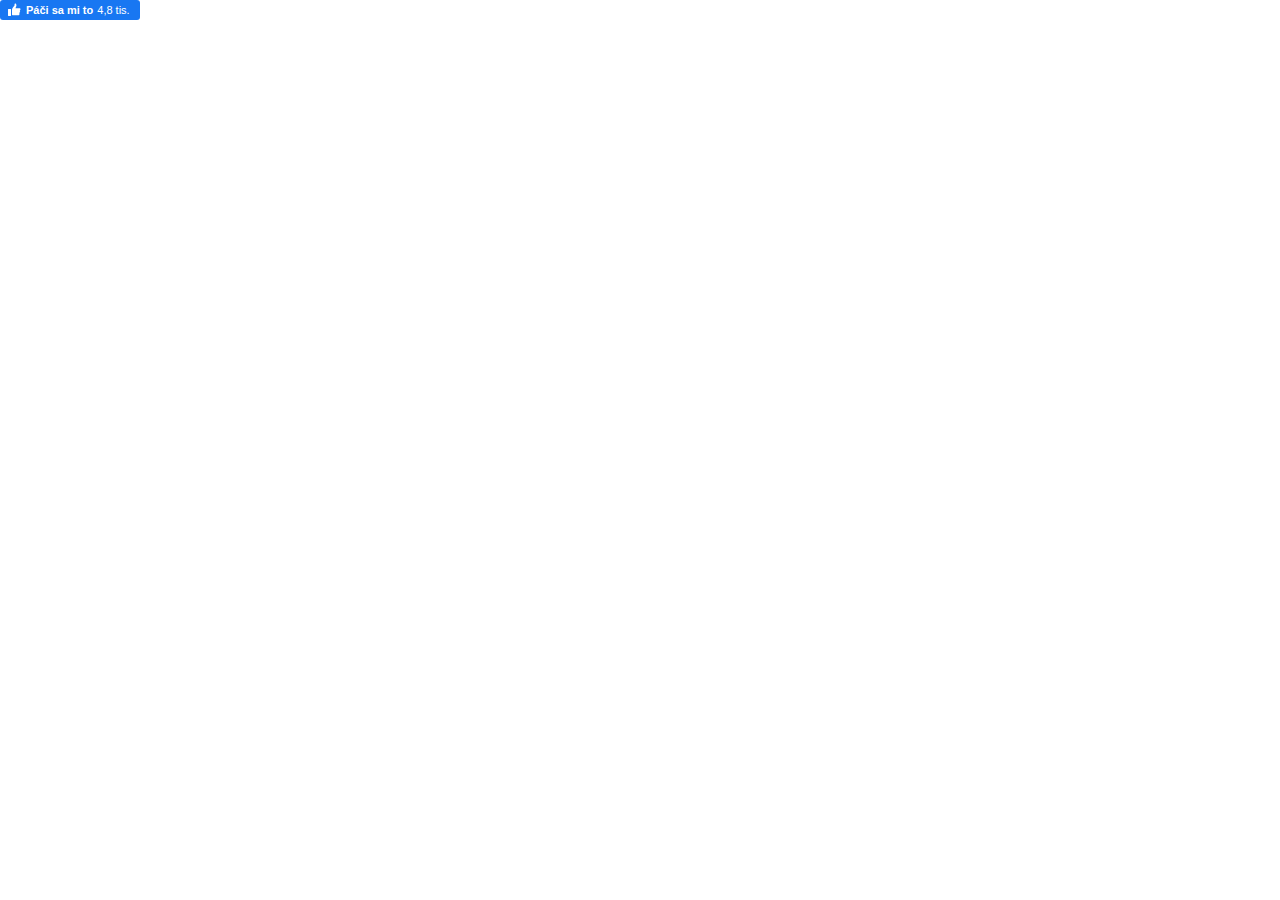
<file: index_1.html>
<!DOCTYPE html>
<html lang="sk" id="facebook" class="svg no_js" data-scrapbook-source="https://www.facebook.com/v2.7/plugins/like.php?action=like&amp;app_id=&amp;channel=https%3A%2F%2Fstaticxx.facebook.com%2Fconnect%2Fxd_arbiter.php%3Fversion%3D45%23cb%3Df21a6f0cdfc34a4%26domain%3Dwww.eotazky.sk%26origin%3Dhttps%253A%252F%252Fwww.eotazky.sk%252Ff254d8f76626dac%26relation%3Dparent.parent&amp;container_width=140&amp;href=https%3A%2F%2Fwww.facebook.com%2Feotazky&amp;layout=button_count&amp;locale=sk_SK&amp;sdk=joey&amp;share=false&amp;show_faces=false&amp;size=small" data-scrapbook-create="20200131132409544">
<head>
<meta charset="UTF-8"><meta name="referrer" content="origin-when-crossorigin" id="meta_referrer"><script></script><script></script><title>Facebook</title><style>._32qa button{opacity:.4}._59ov{height:100%;height:910px;position:relative;top:-10px;width:100%}._5ti_{background-size:cover;height:100%;width:100%}._5tj2{height:900px}._2mm3 ._5a8u .uiBoxGray{background:#fff;margin:0;padding:12px}._2494{height:100vh}._2495{margin-top:-10px;top:10px}body.plugin{background:transparent;font-family:Helvetica, Arial, sans-serif;line-height:1.28;overflow:hidden;-webkit-text-size-adjust:none}.plugin,.plugin button,.plugin input,.plugin label,.plugin select,.plugin td,.plugin textarea{font-size:11px}html{touch-action:manipulation}body{background:#fff;color:#1c1e21;direction:ltr;line-height:1.34;margin:0;padding:0;unicode-bidi:embed}body,button,input,label,select,td,textarea{font-family:Helvetica, Arial, sans-serif;font-size:12px}h1,h2,h3,h4,h5,h6{color:#1c1e21;font-size:13px;font-weight:600;margin:0;padding:0}h1{font-size:14px}h4,h5,h6{font-size:12px}p{margin:1em 0}b,strong{font-weight:600}a{color:#385898;cursor:pointer;text-decoration:none}button{margin:0}a:hover{text-decoration:underline}img{border:0}td,td.label{text-align:left}dd{color:#000}dt{color:#606770}ul{list-style-type:none;margin:0;padding:0}abbr{border-bottom:none;text-decoration:none}hr{background:#dadde1;border-width:0;color:#dadde1;height:1px}.clearfix:after{clear:both;content:'.';display:block;font-size:0;height:0;line-height:0;visibility:hidden}.clearfix{zoom:1}.datawrap{word-wrap:break-word}.word_break{display:inline-block}.flexchildwrap{min-width:0;word-wrap:break-word}.ellipsis{overflow:hidden;text-overflow:ellipsis;white-space:nowrap}.aero{opacity:.5}.column{float:left}.center{margin-left:auto;margin-right:auto}#facebook .hidden_elem{display:none !important}#facebook .invisible_elem{visibility:hidden}#facebook .accessible_elem{clip:rect(1px, 1px, 1px, 1px);height:1px;overflow:hidden;position:absolute;white-space:nowrap;width:1px}.direction_ltr{direction:ltr}.direction_rtl{direction:rtl}.text_align_ltr{text-align:left}.text_align_rtl{text-align:right}.pluginFontArial,.pluginFontArial button,.pluginFontArial input,.pluginFontArial label,.pluginFontArial select,.pluginFontArial td,.pluginFontArial textarea{font-family:Arial, sans-serif}.pluginFontLucida,.pluginFontLucida button,.pluginFontLucida input,.pluginFontLucida label,.pluginFontLucida select,.pluginFontLucida td,.pluginFontLucida textarea{font-family:Lucida Grande, sans-serif}.pluginFontSegoe,.pluginFontSegoe button,.pluginFontSegoe input,.pluginFontSegoe label,.pluginFontSegoe select,.pluginFontSegoe td,.pluginFontSegoe textarea{font-family:Segoe UI, sans-serif}.pluginFontTahoma,.pluginFontTahoma button,.pluginFontTahoma input,.pluginFontTahoma label,.pluginFontTahoma select,.pluginFontTahoma td,.pluginFontTahoma textarea{font-family:Tahoma, sans-serif}.pluginFontTrebuchet,.pluginFontTrebuchet button,.pluginFontTrebuchet input,.pluginFontTrebuchet label,.pluginFontTrebuchet select,.pluginFontTrebuchet td,.pluginFontTrebuchet textarea{font-family:Trebuchet MS, sans-serif}.pluginFontVerdana,.pluginFontVerdana button,.pluginFontVerdana input,.pluginFontVerdana label,.pluginFontVerdana select,.pluginFontVerdana td,.pluginFontVerdana textarea{font-family:Verdana, sans-serif}.pluginFontHelvetica,.pluginFontHelvetica button,.pluginFontHelvetica input,.pluginFontHelvetica label,.pluginFontHelvetica select,.pluginFontHelvetica td,.pluginFontHelvetica textarea{font-family:Helvetica, Arial, sans-serif}.uiLayer{outline:none}._51mz{border:0;border-collapse:collapse;border-spacing:0}._5f0n{table-layout:fixed;width:100%}.uiGrid .vTop{vertical-align:top}.uiGrid .vMid{vertical-align:middle}.uiGrid .vBot{vertical-align:bottom}.uiGrid .hLeft{text-align:left}.uiGrid .hCent{text-align:center}.uiGrid .hRght{text-align:right}._51mx:first-child>._51m-{padding-top:0}._51mx:last-child>._51m-{padding-bottom:0}._51mz ._51mw{padding-right:0}._51mz ._51m-:first-child{padding-left:0}._51mz._4r9u{border-radius:50%;overflow:hidden}._2tga{background:#4267b2;border:1px solid #4267b2;color:#fff;cursor:pointer;font-family:Helvetica, Arial, sans-serif;-webkit-font-smoothing:antialiased;margin:0;position:relative;-webkit-user-select:none;white-space:nowrap}._89n_{background:#1877f2;border:0}._2tga.active{background:#4080ff;border:1px solid #4080ff}._2tga._4kae.active,._2tga._4kae.active:hover{background:#577fbc;border:1px solid #577fbc}._2tga._49ve{border-radius:3px;font-size:11px;height:20px;padding:0 0 0 2px}._2tga._8j9v{border-radius:3px;font-size:11px;height:20px;padding:0 6px}._2tga._3e2a{border-radius:4px;font-size:13px;height:28px;padding:0 4px 0 6px}._2tga._8j9w{border-radius:4px;font-size:13px;height:28px;padding:0 8px}._2tga._5n6f{border-top-left-radius:0;border-top-right-radius:0}._2tga:hover{background:#365899;border:1px solid #365899}._89n_:hover{background:#1877f2;border:0}._2tga:active{background:#577fbc;border:1px solid #577fbc}._89n_:active{background:#1877f2;border:0}._2tga:focus{outline-color:transparent;outline-style:none}._2tga.active:hover{background:#4080ff;border:1px solid #4080ff}._8f1i{background-color:rgba(9, 30, 66);border-radius:inherit;height:100%;left:0;opacity:0;position:absolute;top:0;width:100%}._8f1i:active{opacity:.3}._11qm{background:#fff;border:1px solid #ccd0d5;color:#4267b2}._11qm:hover{background:#f5f6f7;border:1px solid #ccd0d5}._11qm.active{border:1px solid #4080ff;color:#fff}._3oi2{background:#0084ff;border:1px solid #0084ff;color:#fff}._3oi2:hover{background:#0077e5;border:1px solid #0077e5}._3e2a ._3jn-{position:relative;top:-1px}._3jn-{height:16px;vertical-align:middle;width:16px}._3jn_{background:none;display:none;height:28px;left:-6px;position:absolute;top:-6px;width:28px}@keyframes burst{from{background-position:0 0}to{background-position:-616px 0}}._2tga.is_animating ._3jn_{animation:burst .24s steps(22) forwards;background:url("GvVunJusdpv.png") no-repeat;background-position:0 0;background-size:616px 28px;display:inline-block;zoom:1}._49ve._2tga.is_animating ._3jn_{left:-6px;position:relative;top:-6px}._49vg,._5n2y{vertical-align:middle}._89n_._49ve ._49vg._8a19{padding-top:2px}._89n_._3e2a ._49vg._8a19{padding-top:1px}._2tga ._5n2y,._2tga.active ._49vg,._2tga.active.is_animating ._5n2y{display:none}._2tga ._49vg,._2tga.active ._5n2y,._2tga.active:hover ._4kag{display:inline-block;zoom:1}#facebook ._2tga span._49vh,#facebook ._2tga span._5n6h,._49vh,._5n6h{font-family:Helvetica, Arial, sans-serif;vertical-align:middle}._49vh{font-weight:bold}._5n6h{font-weight:normal}._5n6j{border-radius:3px;height:20px;line-height:20px}._5n6k{border-radius:4px;height:30px;line-height:30px}._5n6l{background:#fff;border:1px solid #8d949e;border-bottom:none;border-bottom-left-radius:0;border-bottom-right-radius:0;box-sizing:border-box;color:#1d2129;text-align:center;width:100%}._2tga ._1pbq{height:16px;width:16px}.no_svg ._2tga ._1pbq,.svg ._2tga ._1pbs{display:none}._2n-v ._49vh{padding-left:2px}._8tm{padding:0}._2phz{padding:4px}._2ph-{padding:8px}._2ph_{padding:12px}._2pi0{padding:16px}._2pi1{padding:20px}._40c7{padding:24px}._2o1j{padding:36px}._6buq{padding-bottom:0;padding-top:0}._2pi2{padding-bottom:4px;padding-top:4px}._2pi3{padding-bottom:8px;padding-top:8px}._2pi4{padding-bottom:12px;padding-top:12px}._2pi5{padding-bottom:16px;padding-top:16px}._2pi6{padding-bottom:20px;padding-top:20px}._2o1k{padding-bottom:24px;padding-top:24px}._2o1l{padding-bottom:36px;padding-top:36px}._6bua{padding-left:0;padding-right:0}._2pi7{padding-left:4px;padding-right:4px}._2pi8{padding-left:8px;padding-right:8px}._2pi9{padding-left:12px;padding-right:12px}._2pia{padding-left:16px;padding-right:16px}._2pib{padding-left:20px;padding-right:20px}._2o1m{padding-left:24px;padding-right:24px}._2o1n{padding-left:36px;padding-right:36px}._iky{padding-top:0}._2pic{padding-top:4px}._2pid{padding-top:8px}._2pie{padding-top:12px}._2pif{padding-top:16px}._2pig{padding-top:20px}._2owm{padding-top:24px}._div{padding-right:0}._2pih{padding-right:4px}._2pii{padding-right:8px}._2pij{padding-right:12px}._2pik{padding-right:16px}._2pil{padding-right:20px}._31wk{padding-right:24px}._2phb{padding-right:32px}._au-{padding-bottom:0}._2pim{padding-bottom:4px}._2pin{padding-bottom:8px}._2pio{padding-bottom:12px}._2pip{padding-bottom:16px}._2piq{padding-bottom:20px}._2o1p{padding-bottom:24px}._4gao{padding-bottom:32px}._1cvx{padding-left:0}._2pir{padding-left:4px}._2pis{padding-left:8px}._2pit{padding-left:12px}._2piu{padding-left:16px}._2piv{padding-left:20px}._2o1q{padding-left:24px}._2o1r{padding-left:36px}.inlineBlock{display:inline-block;zoom:1}._4jnw{margin:0}._3-8h{margin:4px}._3-8i{margin:8px}._3-8j{margin:12px}._3-8k{margin:16px}._3-8l{margin:20px}._2-5b{margin:24px}._1kbd{margin-bottom:0;margin-top:0}._3-8m{margin-bottom:4px;margin-top:4px}._3-8n{margin-bottom:8px;margin-top:8px}._3-8o{margin-bottom:12px;margin-top:12px}._3-8p{margin-bottom:16px;margin-top:16px}._3-8q{margin-bottom:20px;margin-top:20px}._2-ox{margin-bottom:24px;margin-top:24px}._1a4i{margin-left:0;margin-right:0}._3-8r{margin-left:4px;margin-right:4px}._3-8s{margin-left:8px;margin-right:8px}._3-8t{margin-left:12px;margin-right:12px}._3-8u{margin-left:16px;margin-right:16px}._3-8v{margin-left:20px;margin-right:20px}._6bu9{margin-left:24px;margin-right:24px}._5soe{margin-top:0}._3-8w{margin-top:4px}._3-8x{margin-top:8px}._3-8y{margin-top:12px}._3-8z{margin-top:16px}._3-8-{margin-top:20px}._4aws{margin-top:24px}._2-jz{margin-right:0}._3-8_{margin-right:4px}._3-90{margin-right:8px}._3-91{margin-right:12px}._3-92{margin-right:16px}._3-93{margin-right:20px}._y8t{margin-right:24px}._5emk{margin-bottom:0}._3-94{margin-bottom:4px}._3-95{margin-bottom:8px}._3-96{margin-bottom:12px}._3-97{margin-bottom:16px}._3-98{margin-bottom:20px}._20nr{margin-bottom:24px}._av_{margin-left:0}._3-99{margin-left:4px}._3-9a{margin-left:8px}._3-9b{margin-left:12px}._3-9c{margin-left:16px}._3-9d{margin-left:20px}._4m0t{margin-left:24px}._4mr9{-webkit-touch-callout:none;-webkit-user-select:none}._li._li._li{overflow:initial}._72b0{position:relative;z-index:0}._5f0v{outline:none}._3oxt{outline:1px dotted #3b5998;outline-color:invert}.webkit ._3oxt{outline:5px auto #5b9dd9}.win.webkit ._3oxt{outline-color:#e59700}._4qba{font-style:inherit}._4qbb,._4qbc,._4qbd{background:none;font-style:inherit;padding:0;width:auto}._4qbd{border-bottom:1px solid #f99}._4qbb,._4qbc{border-bottom:1px solid #999}._4qbb:hover,._4qbc:hover,._4qbd:hover{background-color:#fcc;border-top:1px solid #ccc;cursor:help}</style><script></script><script></script><script></script>
</head>
<body dir="ltr" class="plugin _4mr9 chrome webkit win x1 Locale_sk_SK"><div class="_li"><div class="pluginSkinLight pluginFontHelvetica"><div><table class="uiGrid _51mz" cellspacing="0" cellpadding="0" id="u_0_0"><tbody><tr class="_51mx"><td class="_51m- hCent _51mw"><div id="u_0_1"><div><button type="submit" class="inlineBlock _2tga _89n_ _8j9v" title="Označiť, že sa vám páči stránka používateľa eOtazky na Facebooku"><span class="_8f1i"></span><div class=""><span class="_3jn- inlineBlock _2v7"><span class="_3jn_"></span><span class="_49vg"><svg xmlns="http://www.w3.org/2000/svg" viewBox="0 0 16 16" class="_1pbq" color="#ffffff"><path fill="#ffffff" fill-rule="evenodd" d="M4.55,7 C4.7984,7 5,7.23403636 5,7.52247273 L5,13.4775273
          C5,13.7659636 4.7984,14 4.55,14 L2.45,14 C2.2016,14 2,13.7659636
          2,13.4775273 L2,7.52247273 C2,7.23403636 2.2016,7 2.45,7 L4.55,7 Z
          M6.54470232,13.2 C6.24016877,13.1641086 6.01734614,12.8982791
          6,12.5737979 C6.01734614,12.5737979 6.01344187,9.66805666 6,8.14398693
          C6.01344187,7.61903931 6.10849456,6.68623352 6.39801308,6.27384278
          C7.10556287,5.26600749 7.60281698,4.6079584 7.89206808,4.22570082
          C8.18126341,3.8435016 8.52813047,3.4708734 8.53777961,3.18572676
          C8.55077527,2.80206854 8.53655255,2.79471518 8.53777961,2.35555666
          C8.53900667,1.91639814 8.74565444,1.5 9.27139313,1.5 C9.52544997,1.5
          9.7301456,1.55690094 9.91922413,1.80084547 C10.2223633,2.15596568
          10.4343097,2.71884727 10.4343097,3.60971169 C10.4343097,4.50057612
          9.50989975,6.1729303 9.50815961,6.18 C9.50815961,6.18
          13.5457098,6.17908951 13.5464084,6.18 C14.1635544,6.17587601
          14.5,6.72543196 14.5,7.29718426 C14.5,7.83263667 14.1341135,8.27897346
          13.6539433,8.3540827 C13.9452023,8.49286263 14.1544715,8.82364675
          14.1544715,9.20555417 C14.1544715,9.68159617 13.8293011,10.0782687
          13.3983805,10.1458495 C13.6304619,10.2907572 13.7736931,10.5516845
          13.7736931,10.847511 C13.7736931,11.2459343 13.5138356,11.5808619
          13.1594388,11.6612236 C13.3701582,11.7991865 13.5063617,12.0543945
          13.5063617,12.3429843 C13.5063617,12.7952155 13.1715421,13.1656844
          12.7434661,13.2 L6.54470232,13.2 Z"></path></svg><img class="_1pbs inlineBlock img" src="OqOE21UvWe3.png" alt="" width="16" height="16"></span></span><span class="_49vh _2pi7">Páči sa mi to</span><span class="_5n6h _2pih">4,8&nbsp;tis.</span></div></button><input type="hidden" autocomplete="off" name="action" value="like"><input type="hidden" autocomplete="off" name="iframe_referer" value="https://www.eotazky.sk/18-vynikajucich-domacich-smoothie-receptov-na-chudnutie-i"><input type="hidden" autocomplete="off" name="r_ts" value="1580477039"><input type="hidden" autocomplete="off" name="ref" value=""><input type="hidden" autocomplete="off" name="xfbml" value="1"><input type="hidden" autocomplete="off" name="version" value="v2.12"></div></div></td></tr></tbody></table><script></script><span id="jsbundle-loader">&nbsp;</span></div></div></div><script></script><script></script><script></script></body>
</html>
</file>
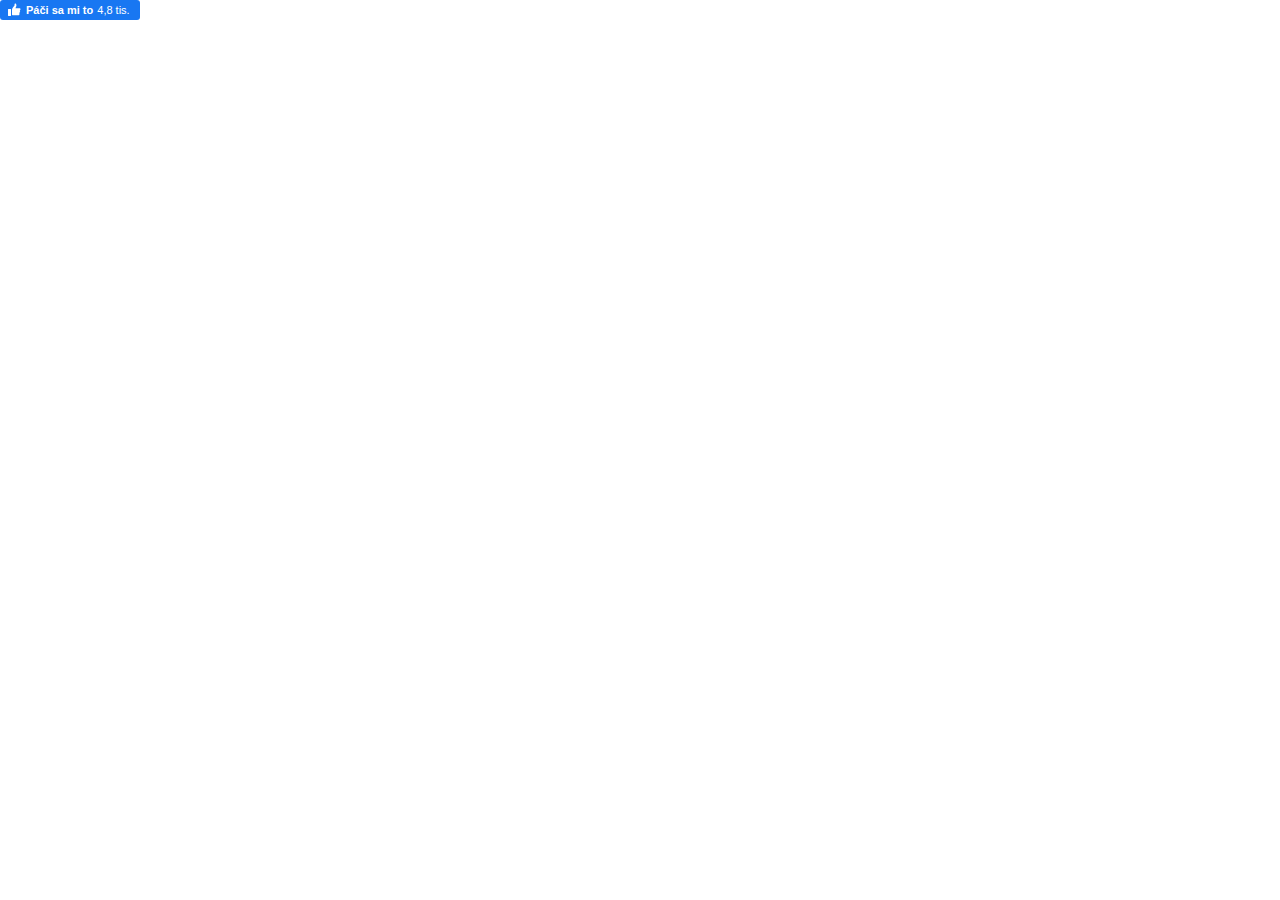
<file: index_2.html>
<!DOCTYPE html>
<html lang="sk" id="facebook" class="svg no_js" data-scrapbook-source="https://www.facebook.com/v2.7/plugins/like.php?app_id=&amp;channel=https%3A%2F%2Fstaticxx.facebook.com%2Fconnect%2Fxd_arbiter.php%3Fversion%3D45%23cb%3Df3bc30839bd2bd%26domain%3Dwww.eotazky.sk%26origin%3Dhttps%253A%252F%252Fwww.eotazky.sk%252Ff254d8f76626dac%26relation%3Dparent.parent&amp;container_width=0&amp;href=https%3A%2F%2Fwww.facebook.com%2Feotazky&amp;layout=button_count&amp;locale=sk_SK&amp;sdk=joey&amp;show_faces=false&amp;size=small" data-scrapbook-create="20200131132409544">
<head>
<meta charset="UTF-8"><meta name="referrer" content="origin-when-crossorigin" id="meta_referrer"><script></script><script></script><title>Facebook</title><style>._32qa button{opacity:.4}._59ov{height:100%;height:910px;position:relative;top:-10px;width:100%}._5ti_{background-size:cover;height:100%;width:100%}._5tj2{height:900px}._2mm3 ._5a8u .uiBoxGray{background:#fff;margin:0;padding:12px}._2494{height:100vh}._2495{margin-top:-10px;top:10px}body.plugin{background:transparent;font-family:Helvetica, Arial, sans-serif;line-height:1.28;overflow:hidden;-webkit-text-size-adjust:none}.plugin,.plugin button,.plugin input,.plugin label,.plugin select,.plugin td,.plugin textarea{font-size:11px}html{touch-action:manipulation}body{background:#fff;color:#1c1e21;direction:ltr;line-height:1.34;margin:0;padding:0;unicode-bidi:embed}body,button,input,label,select,td,textarea{font-family:Helvetica, Arial, sans-serif;font-size:12px}h1,h2,h3,h4,h5,h6{color:#1c1e21;font-size:13px;font-weight:600;margin:0;padding:0}h1{font-size:14px}h4,h5,h6{font-size:12px}p{margin:1em 0}b,strong{font-weight:600}a{color:#385898;cursor:pointer;text-decoration:none}button{margin:0}a:hover{text-decoration:underline}img{border:0}td,td.label{text-align:left}dd{color:#000}dt{color:#606770}ul{list-style-type:none;margin:0;padding:0}abbr{border-bottom:none;text-decoration:none}hr{background:#dadde1;border-width:0;color:#dadde1;height:1px}.clearfix:after{clear:both;content:'.';display:block;font-size:0;height:0;line-height:0;visibility:hidden}.clearfix{zoom:1}.datawrap{word-wrap:break-word}.word_break{display:inline-block}.flexchildwrap{min-width:0;word-wrap:break-word}.ellipsis{overflow:hidden;text-overflow:ellipsis;white-space:nowrap}.aero{opacity:.5}.column{float:left}.center{margin-left:auto;margin-right:auto}#facebook .hidden_elem{display:none !important}#facebook .invisible_elem{visibility:hidden}#facebook .accessible_elem{clip:rect(1px, 1px, 1px, 1px);height:1px;overflow:hidden;position:absolute;white-space:nowrap;width:1px}.direction_ltr{direction:ltr}.direction_rtl{direction:rtl}.text_align_ltr{text-align:left}.text_align_rtl{text-align:right}.pluginFontArial,.pluginFontArial button,.pluginFontArial input,.pluginFontArial label,.pluginFontArial select,.pluginFontArial td,.pluginFontArial textarea{font-family:Arial, sans-serif}.pluginFontLucida,.pluginFontLucida button,.pluginFontLucida input,.pluginFontLucida label,.pluginFontLucida select,.pluginFontLucida td,.pluginFontLucida textarea{font-family:Lucida Grande, sans-serif}.pluginFontSegoe,.pluginFontSegoe button,.pluginFontSegoe input,.pluginFontSegoe label,.pluginFontSegoe select,.pluginFontSegoe td,.pluginFontSegoe textarea{font-family:Segoe UI, sans-serif}.pluginFontTahoma,.pluginFontTahoma button,.pluginFontTahoma input,.pluginFontTahoma label,.pluginFontTahoma select,.pluginFontTahoma td,.pluginFontTahoma textarea{font-family:Tahoma, sans-serif}.pluginFontTrebuchet,.pluginFontTrebuchet button,.pluginFontTrebuchet input,.pluginFontTrebuchet label,.pluginFontTrebuchet select,.pluginFontTrebuchet td,.pluginFontTrebuchet textarea{font-family:Trebuchet MS, sans-serif}.pluginFontVerdana,.pluginFontVerdana button,.pluginFontVerdana input,.pluginFontVerdana label,.pluginFontVerdana select,.pluginFontVerdana td,.pluginFontVerdana textarea{font-family:Verdana, sans-serif}.pluginFontHelvetica,.pluginFontHelvetica button,.pluginFontHelvetica input,.pluginFontHelvetica label,.pluginFontHelvetica select,.pluginFontHelvetica td,.pluginFontHelvetica textarea{font-family:Helvetica, Arial, sans-serif}.uiLayer{outline:none}._51mz{border:0;border-collapse:collapse;border-spacing:0}._5f0n{table-layout:fixed;width:100%}.uiGrid .vTop{vertical-align:top}.uiGrid .vMid{vertical-align:middle}.uiGrid .vBot{vertical-align:bottom}.uiGrid .hLeft{text-align:left}.uiGrid .hCent{text-align:center}.uiGrid .hRght{text-align:right}._51mx:first-child>._51m-{padding-top:0}._51mx:last-child>._51m-{padding-bottom:0}._51mz ._51mw{padding-right:0}._51mz ._51m-:first-child{padding-left:0}._51mz._4r9u{border-radius:50%;overflow:hidden}._2tga{background:#4267b2;border:1px solid #4267b2;color:#fff;cursor:pointer;font-family:Helvetica, Arial, sans-serif;-webkit-font-smoothing:antialiased;margin:0;position:relative;-webkit-user-select:none;white-space:nowrap}._89n_{background:#1877f2;border:0}._2tga.active{background:#4080ff;border:1px solid #4080ff}._2tga._4kae.active,._2tga._4kae.active:hover{background:#577fbc;border:1px solid #577fbc}._2tga._49ve{border-radius:3px;font-size:11px;height:20px;padding:0 0 0 2px}._2tga._8j9v{border-radius:3px;font-size:11px;height:20px;padding:0 6px}._2tga._3e2a{border-radius:4px;font-size:13px;height:28px;padding:0 4px 0 6px}._2tga._8j9w{border-radius:4px;font-size:13px;height:28px;padding:0 8px}._2tga._5n6f{border-top-left-radius:0;border-top-right-radius:0}._2tga:hover{background:#365899;border:1px solid #365899}._89n_:hover{background:#1877f2;border:0}._2tga:active{background:#577fbc;border:1px solid #577fbc}._89n_:active{background:#1877f2;border:0}._2tga:focus{outline-color:transparent;outline-style:none}._2tga.active:hover{background:#4080ff;border:1px solid #4080ff}._8f1i{background-color:rgba(9, 30, 66);border-radius:inherit;height:100%;left:0;opacity:0;position:absolute;top:0;width:100%}._8f1i:active{opacity:.3}._11qm{background:#fff;border:1px solid #ccd0d5;color:#4267b2}._11qm:hover{background:#f5f6f7;border:1px solid #ccd0d5}._11qm.active{border:1px solid #4080ff;color:#fff}._3oi2{background:#0084ff;border:1px solid #0084ff;color:#fff}._3oi2:hover{background:#0077e5;border:1px solid #0077e5}._3e2a ._3jn-{position:relative;top:-1px}._3jn-{height:16px;vertical-align:middle;width:16px}._3jn_{background:none;display:none;height:28px;left:-6px;position:absolute;top:-6px;width:28px}@keyframes burst{from{background-position:0 0}to{background-position:-616px 0}}._2tga.is_animating ._3jn_{animation:burst .24s steps(22) forwards;background:url("GvVunJusdpv.png") no-repeat;background-position:0 0;background-size:616px 28px;display:inline-block;zoom:1}._49ve._2tga.is_animating ._3jn_{left:-6px;position:relative;top:-6px}._49vg,._5n2y{vertical-align:middle}._89n_._49ve ._49vg._8a19{padding-top:2px}._89n_._3e2a ._49vg._8a19{padding-top:1px}._2tga ._5n2y,._2tga.active ._49vg,._2tga.active.is_animating ._5n2y{display:none}._2tga ._49vg,._2tga.active ._5n2y,._2tga.active:hover ._4kag{display:inline-block;zoom:1}#facebook ._2tga span._49vh,#facebook ._2tga span._5n6h,._49vh,._5n6h{font-family:Helvetica, Arial, sans-serif;vertical-align:middle}._49vh{font-weight:bold}._5n6h{font-weight:normal}._5n6j{border-radius:3px;height:20px;line-height:20px}._5n6k{border-radius:4px;height:30px;line-height:30px}._5n6l{background:#fff;border:1px solid #8d949e;border-bottom:none;border-bottom-left-radius:0;border-bottom-right-radius:0;box-sizing:border-box;color:#1d2129;text-align:center;width:100%}._2tga ._1pbq{height:16px;width:16px}.no_svg ._2tga ._1pbq,.svg ._2tga ._1pbs{display:none}._2n-v ._49vh{padding-left:2px}._8tm{padding:0}._2phz{padding:4px}._2ph-{padding:8px}._2ph_{padding:12px}._2pi0{padding:16px}._2pi1{padding:20px}._40c7{padding:24px}._2o1j{padding:36px}._6buq{padding-bottom:0;padding-top:0}._2pi2{padding-bottom:4px;padding-top:4px}._2pi3{padding-bottom:8px;padding-top:8px}._2pi4{padding-bottom:12px;padding-top:12px}._2pi5{padding-bottom:16px;padding-top:16px}._2pi6{padding-bottom:20px;padding-top:20px}._2o1k{padding-bottom:24px;padding-top:24px}._2o1l{padding-bottom:36px;padding-top:36px}._6bua{padding-left:0;padding-right:0}._2pi7{padding-left:4px;padding-right:4px}._2pi8{padding-left:8px;padding-right:8px}._2pi9{padding-left:12px;padding-right:12px}._2pia{padding-left:16px;padding-right:16px}._2pib{padding-left:20px;padding-right:20px}._2o1m{padding-left:24px;padding-right:24px}._2o1n{padding-left:36px;padding-right:36px}._iky{padding-top:0}._2pic{padding-top:4px}._2pid{padding-top:8px}._2pie{padding-top:12px}._2pif{padding-top:16px}._2pig{padding-top:20px}._2owm{padding-top:24px}._div{padding-right:0}._2pih{padding-right:4px}._2pii{padding-right:8px}._2pij{padding-right:12px}._2pik{padding-right:16px}._2pil{padding-right:20px}._31wk{padding-right:24px}._2phb{padding-right:32px}._au-{padding-bottom:0}._2pim{padding-bottom:4px}._2pin{padding-bottom:8px}._2pio{padding-bottom:12px}._2pip{padding-bottom:16px}._2piq{padding-bottom:20px}._2o1p{padding-bottom:24px}._4gao{padding-bottom:32px}._1cvx{padding-left:0}._2pir{padding-left:4px}._2pis{padding-left:8px}._2pit{padding-left:12px}._2piu{padding-left:16px}._2piv{padding-left:20px}._2o1q{padding-left:24px}._2o1r{padding-left:36px}.inlineBlock{display:inline-block;zoom:1}._4jnw{margin:0}._3-8h{margin:4px}._3-8i{margin:8px}._3-8j{margin:12px}._3-8k{margin:16px}._3-8l{margin:20px}._2-5b{margin:24px}._1kbd{margin-bottom:0;margin-top:0}._3-8m{margin-bottom:4px;margin-top:4px}._3-8n{margin-bottom:8px;margin-top:8px}._3-8o{margin-bottom:12px;margin-top:12px}._3-8p{margin-bottom:16px;margin-top:16px}._3-8q{margin-bottom:20px;margin-top:20px}._2-ox{margin-bottom:24px;margin-top:24px}._1a4i{margin-left:0;margin-right:0}._3-8r{margin-left:4px;margin-right:4px}._3-8s{margin-left:8px;margin-right:8px}._3-8t{margin-left:12px;margin-right:12px}._3-8u{margin-left:16px;margin-right:16px}._3-8v{margin-left:20px;margin-right:20px}._6bu9{margin-left:24px;margin-right:24px}._5soe{margin-top:0}._3-8w{margin-top:4px}._3-8x{margin-top:8px}._3-8y{margin-top:12px}._3-8z{margin-top:16px}._3-8-{margin-top:20px}._4aws{margin-top:24px}._2-jz{margin-right:0}._3-8_{margin-right:4px}._3-90{margin-right:8px}._3-91{margin-right:12px}._3-92{margin-right:16px}._3-93{margin-right:20px}._y8t{margin-right:24px}._5emk{margin-bottom:0}._3-94{margin-bottom:4px}._3-95{margin-bottom:8px}._3-96{margin-bottom:12px}._3-97{margin-bottom:16px}._3-98{margin-bottom:20px}._20nr{margin-bottom:24px}._av_{margin-left:0}._3-99{margin-left:4px}._3-9a{margin-left:8px}._3-9b{margin-left:12px}._3-9c{margin-left:16px}._3-9d{margin-left:20px}._4m0t{margin-left:24px}._4mr9{-webkit-touch-callout:none;-webkit-user-select:none}._li._li._li{overflow:initial}._72b0{position:relative;z-index:0}._5f0v{outline:none}._3oxt{outline:1px dotted #3b5998;outline-color:invert}.webkit ._3oxt{outline:5px auto #5b9dd9}.win.webkit ._3oxt{outline-color:#e59700}._4qba{font-style:inherit}._4qbb,._4qbc,._4qbd{background:none;font-style:inherit;padding:0;width:auto}._4qbd{border-bottom:1px solid #f99}._4qbb,._4qbc{border-bottom:1px solid #999}._4qbb:hover,._4qbc:hover,._4qbd:hover{background-color:#fcc;border-top:1px solid #ccc;cursor:help}</style><script></script><script></script><script></script>
</head>
<body dir="ltr" class="plugin _4mr9 chrome webkit win x1 Locale_sk_SK"><div class="_li"><div class="pluginSkinLight pluginFontHelvetica"><div><table class="uiGrid _51mz" cellspacing="0" cellpadding="0" id="u_0_0"><tbody><tr class="_51mx"><td class="_51m- hCent _51mw"><div id="u_0_1"><div><button type="submit" class="inlineBlock _2tga _89n_ _8j9v" title="Označiť, že sa vám páči stránka používateľa eOtazky na Facebooku"><span class="_8f1i"></span><div class=""><span class="_3jn- inlineBlock _2v7"><span class="_3jn_"></span><span class="_49vg"><svg xmlns="http://www.w3.org/2000/svg" viewBox="0 0 16 16" class="_1pbq" color="#ffffff"><path fill="#ffffff" fill-rule="evenodd" d="M4.55,7 C4.7984,7 5,7.23403636 5,7.52247273 L5,13.4775273
          C5,13.7659636 4.7984,14 4.55,14 L2.45,14 C2.2016,14 2,13.7659636
          2,13.4775273 L2,7.52247273 C2,7.23403636 2.2016,7 2.45,7 L4.55,7 Z
          M6.54470232,13.2 C6.24016877,13.1641086 6.01734614,12.8982791
          6,12.5737979 C6.01734614,12.5737979 6.01344187,9.66805666 6,8.14398693
          C6.01344187,7.61903931 6.10849456,6.68623352 6.39801308,6.27384278
          C7.10556287,5.26600749 7.60281698,4.6079584 7.89206808,4.22570082
          C8.18126341,3.8435016 8.52813047,3.4708734 8.53777961,3.18572676
          C8.55077527,2.80206854 8.53655255,2.79471518 8.53777961,2.35555666
          C8.53900667,1.91639814 8.74565444,1.5 9.27139313,1.5 C9.52544997,1.5
          9.7301456,1.55690094 9.91922413,1.80084547 C10.2223633,2.15596568
          10.4343097,2.71884727 10.4343097,3.60971169 C10.4343097,4.50057612
          9.50989975,6.1729303 9.50815961,6.18 C9.50815961,6.18
          13.5457098,6.17908951 13.5464084,6.18 C14.1635544,6.17587601
          14.5,6.72543196 14.5,7.29718426 C14.5,7.83263667 14.1341135,8.27897346
          13.6539433,8.3540827 C13.9452023,8.49286263 14.1544715,8.82364675
          14.1544715,9.20555417 C14.1544715,9.68159617 13.8293011,10.0782687
          13.3983805,10.1458495 C13.6304619,10.2907572 13.7736931,10.5516845
          13.7736931,10.847511 C13.7736931,11.2459343 13.5138356,11.5808619
          13.1594388,11.6612236 C13.3701582,11.7991865 13.5063617,12.0543945
          13.5063617,12.3429843 C13.5063617,12.7952155 13.1715421,13.1656844
          12.7434661,13.2 L6.54470232,13.2 Z"></path></svg><img class="_1pbs inlineBlock img" src="OqOE21UvWe3.png" alt="" width="16" height="16"></span></span><span class="_49vh _2pi7">Páči sa mi to</span><span class="_5n6h _2pih">4,8&nbsp;tis.</span></div></button><input type="hidden" autocomplete="off" name="action" value="like"><input type="hidden" autocomplete="off" name="iframe_referer" value="https://www.eotazky.sk/18-vynikajucich-domacich-smoothie-receptov-na-chudnutie-i"><input type="hidden" autocomplete="off" name="r_ts" value="1580477039"><input type="hidden" autocomplete="off" name="ref" value=""><input type="hidden" autocomplete="off" name="xfbml" value="1"><input type="hidden" autocomplete="off" name="version" value="v2.12"></div></div></td></tr></tbody></table><script></script><span id="jsbundle-loader">&nbsp;</span></div></div></div><script></script><script></script><script></script></body>
</html>
</file>
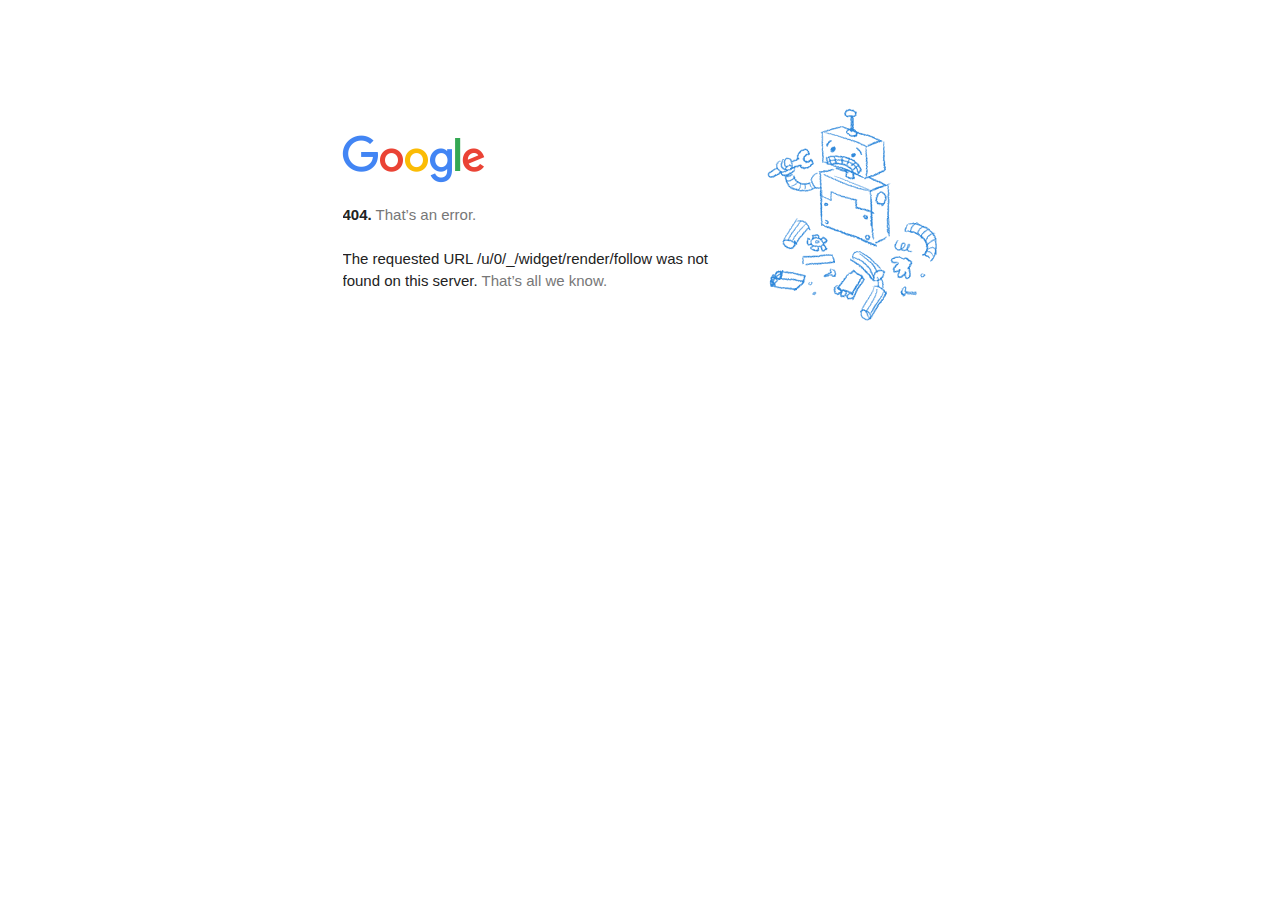
<file: index_4.html>
<!DOCTYPE html>
<html lang="en" data-scrapbook-source="https://apis.google.com/u/0/_/widget/render/follow?usegapi=1&amp;data-rel=publisher&amp;annotation=none&amp;lang=sk&amp;origin=https%3A%2F%2Fwww.eotazky.sk&amp;url=https%3A%2F%2Fplus.google.com%2Fu%2F0%2F112668573858735348091&amp;gsrc=3p&amp;jsh=m%3B%2F_%2Fscs%2Fapps-static%2F_%2Fjs%2Fk%3Doz.gapi.ru.Q7rq0ESd6lI.O%2Fam%3DwQc%2Fd%3D1%2Fct%3Dzgms%2Frs%3DAGLTcCN8J47rPlTprzyTnLgTEqxoptotQg%2Fm%3D__features__" data-scrapbook-create="20200131132409544">
<head>
<meta charset="UTF-8">
  <meta name="viewport" content="initial-scale=1, minimum-scale=1, width=device-width">
  <title>Error 404 (Not Found)!!1</title>
  <style>
    *{margin:0;padding:0}html,code{font:15px/22px arial,sans-serif}html{background:#fff;color:#222;padding:15px}body{margin:7% auto 0;max-width:390px;min-height:180px;padding:30px 0 15px}* > body{background:url("robot.png") 100% 5px no-repeat;padding-right:205px}p{margin:11px 0 22px;overflow:hidden}ins{color:#777;text-decoration:none}a img{border:0}@media screen and (max-width:772px){body{background:none;margin-top:0;max-width:none;padding-right:0}}#logo{background:url("googlelogo_color_150x54dp.png") no-repeat;margin-left:-5px}@media only screen and (min-resolution:192dpi){#logo{background:url("googlelogo_color_150x54dp-1.png") no-repeat 0% 0%/100% 100%;-moz-border-image:url("googlelogo_color_150x54dp-1.png") 0}}@media only screen and (-webkit-min-device-pixel-ratio:2){#logo{background:url("googlelogo_color_150x54dp-1.png") no-repeat;-webkit-background-size:100% 100%}}#logo{display:inline-block;height:54px;width:150px}
  </style>
  </head>
<body marginwidth="0" marginheight="0"><a href="https://www.google.com/"><span id="logo" aria-label="Google"></span></a>
  <p><b>404.</b> <ins>That’s an error.</ins>
  </p><p>The requested URL <code>/u/0/_/widget/render/follow</code> was not found on this server.  <ins>That’s all we know.</ins>
</p></body>
</html>
</file>
<file: css__9cWqptSUNYq5YedfIwh33VxtugFVWjDdEsblT8GhLKI__quUjyhSfbEukHj8a0hYvzm9VTmPALmSZvA0xfM_Oxzo__9LKcOgTQJH2ny2mvbMsdAn4eJBYYpj....css>
#autocomplete{border:1px solid;overflow:hidden;position:absolute;z-index:100}#autocomplete ul{list-style:none;list-style-image:none;margin:0;padding:0}#autocomplete li{background:#fff;color:#000;cursor:default;white-space:pre;zoom:1}html.js input.form-autocomplete{background-image:url("throbber-inactive.png");background-position:100% center;background-repeat:no-repeat}html.js input.throbbing{background-image:url("throbber-active.gif");background-position:100% center}html.js fieldset.collapsed{border-bottom-width:0;border-left-width:0;border-right-width:0;height:1em}html.js fieldset.collapsed .fieldset-wrapper{display:none}fieldset.collapsible{position:relative}fieldset.collapsible .fieldset-legend{display:block}.form-textarea-wrapper textarea{display:block;margin:0;width:100%;-moz-box-sizing:border-box;-webkit-box-sizing:border-box;box-sizing:border-box}.resizable-textarea .grippie{background:#eee url("grippie.png") no-repeat center 2px;border:1px solid #ddd;border-top-width:0;cursor:s-resize;height:9px;overflow:hidden}body.drag{cursor:move}.draggable a.tabledrag-handle{cursor:move;float:left;height:1.7em;margin-left:-1em;overflow:hidden;text-decoration:none}a.tabledrag-handle:hover{text-decoration:none}a.tabledrag-handle .handle{background:url("draggable.png") no-repeat 6px 9px;height:13px;margin:-.4em .5em;padding:.42em .5em;width:13px}a.tabledrag-handle-hover .handle{background-position:6px -11px}div.indentation{float:left;height:1.7em;margin:-.4em .2em -.4em -.4em;padding:.42em 0 .42em .6em;width:20px}div.tree-child{background:url("tree.png") no-repeat 11px center}div.tree-child-last{background:url("tree-bottom.png") no-repeat 11px center}div.tree-child-horizontal{background:url("tree.png") no-repeat -11px center}.tabledrag-toggle-weight-wrapper{text-align:right}table.sticky-header{background-color:#fff;margin-top:0}.progress .bar{background-color:#fff;border:1px solid}.progress .filled{background-color:#000;height:1.5em;width:5px}.progress .percentage{float:right}.ajax-progress{display:inline-block}.ajax-progress .throbber{background:transparent url("throbber-active.gif") no-repeat 0 center;float:left;height:15px;margin:2px;width:15px}.ajax-progress .message{padding-left:20px}tr .ajax-progress .throbber{margin:0 2px}.ajax-progress-bar{width:16em}.container-inline div,.container-inline label{display:inline}.container-inline .fieldset-wrapper{display:block}.nowrap{white-space:nowrap}html.js .js-hide{display:none}.element-hidden{display:none}.element-invisible{position:absolute !important;clip:rect(1px 1px 1px 1px);clip:rect(1px,1px,1px,1px);overflow:hidden;height:1px}.element-invisible.element-focusable:active,.element-invisible.element-focusable:focus{position:static !important;clip:auto;overflow:visible;height:auto}.clearfix:after{content:".";display:block;height:0;clear:both;visibility:hidden}* html .clearfix{height:1%}*:first-child+html .clearfix{min-height:1%}
</file>
<file: css__jqM_FPRZuDn8bAyU1NyfbRX_VS5SbGv5cOChrt6qaPw__Hod3zGKSpJAevWUL8L5dr7Hk1N2LJyu0sx7z2eT3vMM__9LKcOgTQJH2ny2mvbMsdAn4eJBYYpj....css>
picture img.lazyaspectratio{width:100%}
</file>
<file: css__CJqHeH6d7b_sdkvVVAPl1D0IKA9_fOzDwohBVif6ZKo__fdKUdNTzMZ5sbkT2OO4PYQPj3USGHhhtI-89gHT7a6I__9LKcOgTQJH2ny2mvbMsdAn4eJBYYpj....css>
#simplenews-admin-filter .form-item{clear:both;line-height:1.75em;margin:0 1em 0 0}#simplenews-admin-filter .form-item label{float:left;width:12em}#simplenews-admin-filter .spacer{margin-left:12em}#simplenews-admin-filter .form-select,#simplenews-admin-filter .form-text{width:14em}.block-simplenews .issues-link,.block-simplenews .issues-list{margin-top:1em}.block-simplenews .issues-list .newsletter-created{display:none}#colorboxNodeLoading{background:url("loading.gif") no-repeat center center;width:100%;height:100%}.container-inline-date{clear:both}.container-inline-date .form-item{float:none;margin:0;padding:0}.container-inline-date>.form-item{display:inline-block;margin-right:.5em;margin-bottom:10px;vertical-align:top}.container-inline-date .form-item .form-item{float:left}.container-inline-date .form-item,.container-inline-date .form-item input{width:auto}.container-inline-date .description{clear:both}.container-inline-date .form-item input,.container-inline-date .form-item select,.container-inline-date .form-item option{margin-right:5px}.container-inline-date .date-spacer{margin-left:-5px}.views-right-60 .container-inline-date div{margin:0;padding:0}.container-inline-date .date-timezone .form-item{clear:both;float:none;width:auto}.container-inline-date .date-padding{padding:10px;float:left}.views-exposed-form .container-inline-date .date-padding{padding:0}#calendar_div,#calendar_div td,#calendar_div th{margin:0;padding:0}#calendar_div,.calendar_control,.calendar_links,.calendar_header,.calendar{border-collapse:separate;margin:0;width:185px}.calendar td{padding:0}.date-prefix-inline{display:inline-block}.date-clear{clear:both;display:block;float:none}.date-no-float{clear:both;float:none;width:98%}.date-float{clear:none;float:left;width:auto}.date-float .form-type-checkbox{padding-right:1em}.form-type-date-select .form-type-select[class$=hour]{margin-left:.75em}.date-container .date-format-delete{float:left;margin-top:1.8em;margin-left:1.5em}.date-container .date-format-name{float:left}.date-container .date-format-type{float:left;padding-left:10px}.date-container .select-container{clear:left;float:left}div.date-calendar-day{background:#f3f3f3;border-top:1px solid #EEE;border-left:1px solid #EEE;border-right:1px solid #BBB;border-bottom:1px solid #BBB;color:#999;float:left;line-height:1;margin:6px 10px 0 0;text-align:center;width:40px}div.date-calendar-day span{display:block;text-align:center}div.date-calendar-day span.month{background-color:#b5bebe;color:white;font-size:.9em;padding:2px;text-transform:uppercase}div.date-calendar-day span.day{font-size:2em;font-weight:bold}div.date-calendar-day span.year{font-size:.9em;padding:2px}.form-item.form-item-instance-widget-settings-input-format-custom,.form-item.form-item-field-settings-enddate-required{margin-left:1.3em}#edit-field-settings-granularity .form-type-checkbox{margin-right:.6em}.date-year-range-select{margin-right:1em}#ui-datepicker-div{font-size:100%;font-family:Verdana,sans-serif;background:#eee;border-right:2px #666 solid;border-bottom:2px #666 solid;z-index:9999}.ui-datepicker{width:17em;padding:.2em .2em 0}.ui-datepicker .ui-datepicker-header{position:relative;padding:.2em 0}.ui-datepicker .ui-datepicker-prev,.ui-datepicker .ui-datepicker-next{position:absolute;top:2px;width:1.8em;height:1.8em}.ui-datepicker .ui-datepicker-prev-hover,.ui-datepicker .ui-datepicker-next-hover{top:1px}.ui-datepicker .ui-datepicker-prev{left:2px}.ui-datepicker .ui-datepicker-next{right:2px}.ui-datepicker .ui-datepicker-prev-hover{left:1px}.ui-datepicker .ui-datepicker-next-hover{right:1px}.ui-datepicker .ui-datepicker-prev span,.ui-datepicker .ui-datepicker-next span{display:block;position:absolute;left:50%;margin-left:-8px;top:50%;margin-top:-8px}.ui-datepicker .ui-datepicker-title{margin:0 2.3em;line-height:1.8em;text-align:center}.ui-datepicker .ui-datepicker-title select{float:left;font-size:1em;margin:1px 0}.ui-datepicker select.ui-datepicker-month-year{width:100%}.ui-datepicker select.ui-datepicker-month,.ui-datepicker select.ui-datepicker-year{width:49%}
.ui-datepicker .ui-datepicker-title select.ui-datepicker-year{float:right}.ui-datepicker table{width:100%;font-size:.9em;border-collapse:collapse;margin:0 0 .4em}.ui-datepicker th{padding:.7em .3em;text-align:center;font-weight:bold;border:0}.ui-datepicker td{border:0;padding:1px}.ui-datepicker td span,.ui-datepicker td a{display:block;padding:.2em;text-align:right;text-decoration:none}.ui-datepicker .ui-datepicker-buttonpane{background-image:none;margin:.7em 0 0 0;padding:0 .2em;border-left:0;border-right:0;border-bottom:0}.ui-datepicker .ui-datepicker-buttonpane button{float:right;margin:.5em .2em .4em;cursor:pointer;padding:.2em .6em .3em .6em;width:auto;overflow:visible}.ui-datepicker .ui-datepicker-buttonpane button.ui-datepicker-current{float:left}.ui-datepicker.ui-datepicker-multi{width:auto}.ui-datepicker-multi .ui-datepicker-group{float:left}.ui-datepicker-multi .ui-datepicker-group table{width:95%;margin:0 auto .4em}.ui-datepicker-multi-2 .ui-datepicker-group{width:50%}.ui-datepicker-multi-3 .ui-datepicker-group{width:33.3%}.ui-datepicker-multi-4 .ui-datepicker-group{width:25%}.ui-datepicker-multi .ui-datepicker-group-last .ui-datepicker-header{border-left-width:0}.ui-datepicker-multi .ui-datepicker-group-middle .ui-datepicker-header{border-left-width:0}.ui-datepicker-multi .ui-datepicker-buttonpane{clear:left}.ui-datepicker-row-break{clear:both;width:100%}.ui-datepicker-rtl{direction:rtl}.ui-datepicker-rtl .ui-datepicker-prev{right:2px;left:auto}.ui-datepicker-rtl .ui-datepicker-next{left:2px;right:auto}.ui-datepicker-rtl .ui-datepicker-prev:hover{right:1px;left:auto}.ui-datepicker-rtl .ui-datepicker-next:hover{left:1px;right:auto}.ui-datepicker-rtl .ui-datepicker-buttonpane{clear:right}.ui-datepicker-rtl .ui-datepicker-buttonpane button{float:left}.ui-datepicker-rtl .ui-datepicker-buttonpane button.ui-datepicker-current{float:right}.ui-datepicker-rtl .ui-datepicker-group{float:right}.ui-datepicker-rtl .ui-datepicker-group-last .ui-datepicker-header{border-right-width:0;border-left-width:1px}.ui-datepicker-rtl .ui-datepicker-group-middle .ui-datepicker-header{border-right-width:0;border-left-width:1px}.field .field-label{font-weight:bold}form .field-multiple-table{margin:0}form .field-multiple-table th.field-label{padding-left:0}form .field-multiple-table td.field-multiple-drag{width:30px;padding-right:0}form .field-multiple-table td.field-multiple-drag a.tabledrag-handle{padding-right:.5em}form .field-add-more-submit{margin:.5em 0 0}.freepager-previous{text-align:left}.freepager-next{float:right}.freepager-current{text-align:center}.node-unpublished{background-color:#fff4f4}.preview .node{background-color:#ffffea}td.revision-current{background:#ffc}span[data-picture-align="left"],img[data-picture-align="left"]{float:left}span[data-picture-align="right"],img[data-picture-align="right"]{float:right}span[data-picture-align="center"],img[data-picture-align="center"]{display:block;margin-left:auto;margin-right:auto}.cke_dialog_body tr td:last-child{border-right:0}.views-exposed-form .views-exposed-widget{float:left;padding:.5em 1em 0 0}.views-exposed-form .views-exposed-widget .form-submit{margin-top:1.6em}.views-exposed-form .form-item,.views-exposed-form .form-submit{margin-top:0;margin-bottom:0}.views-exposed-form label{font-weight:bold}.views-exposed-widgets{margin-bottom:.5em}.views-align-left{text-align:left}.views-align-right{text-align:right}.views-align-center{text-align:center}.views-view-grid tbody{border-top:0}.view .progress-disabled{float:none}.lazyloader-icon{position:absolute;z-index:200}.lazy-column{width:49%}.lazy-column-1{float:left}.lazy-column-2{float:right}#edit-lazyloader-icon{width:100%}#edit-lazyloader-icon .form-item{position:relative;float:left;width:50px;height:32px;padding-left:20px}#edit-lazyloader-icon .form-item input{position:absolute;left:0;top:5px}.description{clear:both}.rteindent1{margin-left:40px}.rteindent2{margin-left:80px}.rteindent3{margin-left:120px}.rteindent4{margin-left:160px}.rteleft{text-align:left}.rteright{text-align:right}.rtecenter{text-align:center}.rtejustify{text-align:justify}.ibimage_left{float:left}.ibimage_right{float:right}.chzn-container{font-size:13px;position:relative;display:inline-block;zoom:1;*display:inline;}.chzn-container .chzn-drop{background:#fff;border:1px solid #aaa;border-top:0;position:absolute;top:29px;left:0;-webkit-box-shadow:0 4px 5px rgba(0,0,0,.15);-moz-box-shadow:0 4px 5px rgba(0,0,0,.15);box-shadow:0 4px 5px rgba(0,0,0,.15);z-index:1010}.chzn-container-single .chzn-single{background-color:#fff;filter:progid:DXImageTransform.Microsoft.gradient(startColorstr='#ffffff',endColorstr='#eeeeee',GradientType=0);background-image:-webkit-gradient(linear,0 0,0 100%,color-stop(20%,#fff),color-stop(50%,#f6f6f6),color-stop(52%,#eee),color-stop(100%,#f4f4f4));background-image:-webkit-linear-gradient(top,#fff 20%,#f6f6f6 50%,#eee 52%,#f4f4f4 100%);background-image:-moz-linear-gradient(top,#fff 20%,#f6f6f6 50%,#eee 52%,#f4f4f4 100%);background-image:-o-linear-gradient(top,#fff 20%,#f6f6f6 50%,#eee 52%,#f4f4f4 100%);background-image:linear-gradient(#fff 20%,#f6f6f6 50%,#eee 52%,#f4f4f4 100%);-webkit-border-radius:5px;-moz-border-radius:5px;border-radius:5px;-moz-background-clip:padding;-webkit-background-clip:padding-box;background-clip:padding-box;border:1px solid #aaa;-webkit-box-shadow:0 0 3px #fff inset,0 1px 1px rgba(0,0,0,0.1);-moz-box-shadow:0 0 3px #fff inset,0 1px 1px rgba(0,0,0,0.1);box-shadow:0 0 3px #fff inset,0 1px 1px rgba(0,0,0,0.1);display:block;overflow:hidden;white-space:nowrap;position:relative;height:23px;line-height:24px;padding:0 0 0 8px;color:#444;text-decoration:none}.chzn-container-single .chzn-default{color:#999}.chzn-container-single .chzn-single span{margin-right:26px;display:block;overflow:hidden;white-space:nowrap;-o-text-overflow:ellipsis;-ms-text-overflow:ellipsis;text-overflow:ellipsis}.chzn-container-single .chzn-single abbr{display:block;position:absolute;right:26px;top:6px;width:12px;height:12px;font-size:1px;background:url("chosen-sprite.png") -42px 1px no-repeat}.chzn-container-single .chzn-single abbr:hover{background-position:-42px -10px}.chzn-container-single.chzn-disabled .chzn-single abbr:hover{background-position:-42px -10px}.chzn-container-single .chzn-single div{position:absolute;right:0;top:0;display:block;height:100%;width:18px}.chzn-container-single .chzn-single div b{background:url("chosen-sprite.png") no-repeat 0 2px;display:block;width:100%;height:100%}
.chzn-container-single .chzn-search{padding:3px 4px;position:relative;margin:0;white-space:nowrap;z-index:1010}.chzn-container-single .chzn-search input{background:#fff url("chosen-sprite.png") no-repeat 100% -20px;background:url("chosen-sprite.png") no-repeat 100% -20px,-webkit-gradient(linear,0 0,0 100%,color-stop(1%,#eee),color-stop(15%,#fff));background:url("chosen-sprite.png") no-repeat 100% -20px,-webkit-linear-gradient(top,#eee 1%,#fff 15%);background:url("chosen-sprite.png") no-repeat 100% -20px,-moz-linear-gradient(top,#eee 1%,#fff 15%);background:url("chosen-sprite.png") no-repeat 100% -20px,-o-linear-gradient(top,#eee 1%,#fff 15%);background:url("chosen-sprite.png") no-repeat 100% -20px,linear-gradient(#eee 1%,#fff 15%);margin:1px 0;padding:4px 20px 4px 5px;outline:0;border:1px solid #aaa;font-family:sans-serif;font-size:1em}.chzn-container-single .chzn-drop{-webkit-border-radius:0 0 4px 4px;-moz-border-radius:0 0 4px 4px;border-radius:0 0 4px 4px;-moz-background-clip:padding;-webkit-background-clip:padding-box;background-clip:padding-box}.chzn-container-single-nosearch .chzn-search input{position:absolute;left:-9000px}.chzn-container-multi .chzn-choices{background-color:#fff;background-image:-webkit-gradient(linear,0 0,0 100%,color-stop(1%,#eee),color-stop(15%,#fff));background-image:-webkit-linear-gradient(top,#eee 1%,#fff 15%);background-image:-moz-linear-gradient(top,#eee 1%,#fff 15%);background-image:-o-linear-gradient(top,#eee 1%,#fff 15%);background-image:linear-gradient(#eee 1%,#fff 15%);border:1px solid #aaa;margin:0;padding:0;cursor:text;overflow:hidden;height:auto !important;height:1%;position:relative}.chzn-container-multi .chzn-choices li{float:left;list-style:none}.chzn-container-multi .chzn-choices .search-field{white-space:nowrap;margin:0;padding:0}.chzn-container-multi .chzn-choices .search-field input{color:#666;background:transparent !important;border:0 !important;font-family:sans-serif;font-size:100%;height:15px;padding:5px;margin:1px 0;outline:0;-webkit-box-shadow:none;-moz-box-shadow:none;box-shadow:none}.chzn-container-multi .chzn-choices .search-field .default{color:#999}.chzn-container-multi .chzn-choices .search-choice{-webkit-border-radius:3px;-moz-border-radius:3px;border-radius:3px;-moz-background-clip:padding;-webkit-background-clip:padding-box;background-clip:padding-box;background-color:#e4e4e4;filter:progid:DXImageTransform.Microsoft.gradient(startColorstr='#f4f4f4',endColorstr='#eeeeee',GradientType=0);background-image:-webkit-gradient(linear,0 0,0 100%,color-stop(20%,#f4f4f4),color-stop(50%,#f0f0f0),color-stop(52%,#e8e8e8),color-stop(100%,#eee));background-image:-webkit-linear-gradient(top,#f4f4f4 20%,#f0f0f0 50%,#e8e8e8 52%,#eee 100%);background-image:-moz-linear-gradient(top,#f4f4f4 20%,#f0f0f0 50%,#e8e8e8 52%,#eee 100%);background-image:-o-linear-gradient(top,#f4f4f4 20%,#f0f0f0 50%,#e8e8e8 52%,#eee 100%);background-image:linear-gradient(#f4f4f4 20%,#f0f0f0 50%,#e8e8e8 52%,#eee 100%);-webkit-box-shadow:0 0 2px #fff inset,0 1px 0 rgba(0,0,0,0.05);-moz-box-shadow:0 0 2px #fff inset,0 1px 0 rgba(0,0,0,0.05);box-shadow:0 0 2px #fff inset,0 1px 0 rgba(0,0,0,0.05);color:#333;border:1px solid #aaa;line-height:13px;padding:3px 20px 3px 5px;margin:3px 0 3px 5px;position:relative;cursor:default}.chzn-container-multi .chzn-choices .search-choice.search-choice-disabled{background-color:#e4e4e4;filter:progid:DXImageTransform.Microsoft.gradient(startColorstr='#f4f4f4',endColorstr='#eeeeee',GradientType=0);background-image:-webkit-gradient(linear,0% 0,0% 100%,color-stop(20%,#f4f4f4),color-stop(50%,#f0f0f0),color-stop(52%,#e8e8e8),color-stop(100%,#eee));background-image:-webkit-linear-gradient(top,#f4f4f4 20%,#f0f0f0 50%,#e8e8e8 52%,#eee 100%);background-image:-moz-linear-gradient(top,#f4f4f4 20%,#f0f0f0 50%,#e8e8e8 52%,#eee 100%);background-image:-o-linear-gradient(top,#f4f4f4 20%,#f0f0f0 50%,#e8e8e8 52%,#eee 100%);background-image:-ms-linear-gradient(top,#f4f4f4 20%,#f0f0f0 50%,#e8e8e8 52%,#eee 100%);background-image:linear-gradient(top,#f4f4f4 20%,#f0f0f0 50%,#e8e8e8 52%,#eee 100%);color:#666;border:1px solid #ccc;padding-right:5px}
.chzn-container-multi .chzn-choices .search-choice-focus{background:#d4d4d4}.chzn-container-multi .chzn-choices .search-choice .search-choice-close{display:block;position:absolute;right:3px;top:4px;width:12px;height:12px;font-size:1px;background:url("chosen-sprite.png") -42px 1px no-repeat}.chzn-container-multi .chzn-choices .search-choice .search-choice-close:hover{background-position:-42px -10px}.chzn-container-multi .chzn-choices .search-choice-focus .search-choice-close{background-position:-42px -10px}.chzn-container .chzn-results{margin:0 4px 4px 0;max-height:240px;padding:0 0 0 4px;position:relative;overflow-x:hidden;overflow-y:auto;-webkit-overflow-scrolling:touch}.chzn-container-multi .chzn-results{margin:-1px 0 0;padding:0}.chzn-container .chzn-results li{display:none;line-height:15px;padding:5px 6px;margin:0;list-style:none}.chzn-container .chzn-results .active-result{cursor:pointer;display:list-item}.chzn-container .chzn-results .highlighted{background-color:#3875d7;filter:progid:DXImageTransform.Microsoft.gradient(startColorstr='#3875d7',endColorstr='#2a62bc',GradientType=0);background-image:-webkit-gradient(linear,0 0,0 100%,color-stop(20%,#3875d7),color-stop(90%,#2a62bc));background-image:-webkit-linear-gradient(top,#3875d7 20%,#2a62bc 90%);background-image:-moz-linear-gradient(top,#3875d7 20%,#2a62bc 90%);background-image:-o-linear-gradient(top,#3875d7 20%,#2a62bc 90%);background-image:linear-gradient(#3875d7 20%,#2a62bc 90%);color:#fff}.chzn-container .chzn-results li em{background:#feffde;font-style:normal}.chzn-container .chzn-results .highlighted em{background:transparent}.chzn-container .chzn-results .no-results{background:#f4f4f4;display:list-item}.chzn-container .chzn-results .group-result{cursor:default;color:#999;font-weight:bold}.chzn-container .chzn-results .group-option{padding-left:15px}.chzn-container-multi .chzn-drop .result-selected{display:none}.chzn-container .chzn-results-scroll{background:white;margin:0 4px;position:absolute;text-align:center;width:321px;z-index:1}.chzn-container .chzn-results-scroll span{display:inline-block;height:17px;text-indent:-5000px;width:9px}.chzn-container .chzn-results-scroll-down{bottom:0}.chzn-container .chzn-results-scroll-down span{background:url("chosen-sprite.png") no-repeat -4px -3px}.chzn-container .chzn-results-scroll-up span{background:url("chosen-sprite.png") no-repeat -22px -3px}.chzn-container-active .chzn-single{-webkit-box-shadow:0 0 5px rgba(0,0,0,.3);-moz-box-shadow:0 0 5px rgba(0,0,0,.3);box-shadow:0 0 5px rgba(0,0,0,.3);border:1px solid #5897fb}.chzn-container-active .chzn-single-with-drop{border:1px solid #aaa;-webkit-box-shadow:0 1px 0 #fff inset;-moz-box-shadow:0 1px 0 #fff inset;box-shadow:0 1px 0 #fff inset;background-color:#eee;filter:progid:DXImageTransform.Microsoft.gradient(startColorstr='#eeeeee',endColorstr='#ffffff',GradientType=0);background-image:-webkit-gradient(linear,0 0,0 100%,color-stop(20%,#eee),color-stop(80%,#fff));background-image:-webkit-linear-gradient(top,#eee 20%,#fff 80%);background-image:-moz-linear-gradient(top,#eee 20%,#fff 80%);background-image:-o-linear-gradient(top,#eee 20%,#fff 80%);background-image:linear-gradient(#eee 20%,#fff 80%);-webkit-border-bottom-left-radius:0;-webkit-border-bottom-right-radius:0;-moz-border-radius-bottomleft:0;-moz-border-radius-bottomright:0;border-bottom-left-radius:0;border-bottom-right-radius:0}.chzn-container-active .chzn-single-with-drop div{background:transparent;border-left:0}.chzn-container-active .chzn-single-with-drop div b{background-position:-18px 2px}.chzn-container-active .chzn-choices{-webkit-box-shadow:0 0 5px rgba(0,0,0,.3);-moz-box-shadow:0 0 5px rgba(0,0,0,.3);box-shadow:0 0 5px rgba(0,0,0,.3);border:1px solid #5897fb}.chzn-container-active .chzn-choices .search-field input{color:#111 !important}
.chzn-disabled{cursor:default;opacity:.5 !important}.chzn-disabled .chzn-single{cursor:default}.chzn-disabled .chzn-choices .search-choice .search-choice-close{cursor:default}.chzn-rtl{text-align:right}.chzn-rtl .chzn-single{padding:0 8px 0 0;overflow:visible}.chzn-rtl .chzn-single span{margin-left:26px;margin-right:0;direction:rtl}.chzn-rtl .chzn-single div{left:3px;right:auto}.chzn-rtl .chzn-single abbr{left:26px;right:auto}.chzn-rtl .chzn-choices .search-field input{direction:rtl}.chzn-rtl .chzn-choices li{float:right}.chzn-rtl .chzn-choices .search-choice{padding:3px 5px 3px 19px;margin:3px 5px 3px 0}.chzn-rtl .chzn-choices .search-choice .search-choice-close{left:4px;right:auto}.chzn-rtl.chzn-container-single .chzn-results{margin:0 0 4px 4px;padding:0 4px 0 0}.chzn-rtl .chzn-results .group-option{padding-left:0;padding-right:15px}.chzn-rtl.chzn-container-active .chzn-single-with-drop div{border-right:0}.chzn-rtl .chzn-search input{background:#fff url("chosen-sprite.png") no-repeat -30px -20px;background:url("chosen-sprite.png") no-repeat -30px -20px,-webkit-gradient(linear,0 0,0 100%,color-stop(1%,#eee),color-stop(15%,#fff));background:url("chosen-sprite.png") no-repeat -30px -20px,-webkit-linear-gradient(top,#eee 1%,#fff 15%);background:url("chosen-sprite.png") no-repeat -30px -20px,-moz-linear-gradient(top,#eee 1%,#fff 15%);background:url("chosen-sprite.png") no-repeat -30px -20px,-o-linear-gradient(top,#eee 1%,#fff 15%);background:url("chosen-sprite.png") no-repeat -30px -20px,linear-gradient(#eee 1%,#fff 15%);padding:4px 5px 4px 20px;direction:rtl}.chzn-container-single.chzn-rtl .chzn-single div b{background-position:6px 2px}.chzn-container-single.chzn-rtl .chzn-single-with-drop div b{background-position:-12px 2px}@media only screen and (-webkit-min-device-pixel-ratio:2),only screen and (min-resolution:144dpi){.chzn-rtl .chzn-search input,.chzn-container-single .chzn-single abbr,.chzn-container-single .chzn-single div b,.chzn-container-single .chzn-search input,.chzn-container-multi .chzn-choices .search-choice .search-choice-close,.chzn-container .chzn-results-scroll-down span,.chzn-container .chzn-results-scroll-up span{background-image:url("urn:scrapbook:download:error:https://www.eotazky.sk/sites/all/libraries/chosen/chosen/chosen-sprite%402x.png") !important;background-repeat:no-repeat !important;background-size:52px 37px !important}}.chzn-container{display:table !important}.ctools-locked{color:red;border:1px solid red;padding:1em}.ctools-owns-lock{background:#ffd none repeat scroll 0 0;border:1px solid #f0c020;padding:1em}a.ctools-ajaxing,input.ctools-ajaxing,button.ctools-ajaxing,select.ctools-ajaxing{padding-right:18px !important;background:url("status-active.gif") right center no-repeat}div.ctools-ajaxing{float:left;width:18px;background:url("status-active.gif") center center no-repeat}.responsive-menus.responsified{clear:both;width:100%}.responsive-menus.responsified span.toggler{padding:1px;display:block;background:#333;color:#fff;border-radius:5px;box-shadow:2px 2px 2px #000;font-size:1.35em;text-align:center;cursor:pointer;outline:0}.responsive-menus.responsified.responsive-toggled span.toggler{border-bottom-left-radius:0;border-bottom-right-radius:0;border-bottom:1px solid #bbb}.responsive-menus.responsified .responsive-menus-simple{display:none;width:100%;background:#333;border-bottom-right-radius:4px;border-bottom-left-radius:4px;box-shadow:2px 2px 2px #000}.responsive-menus.responsified.responsive-toggled .responsive-menus-simple,.responsive-menus.responsified.responsive-toggled .responsive-menus-simple ul{display:block;padding:0;margin:0}.responsive-menus.responsified.responsive-toggled.absolute{position:relative;z-index:999}
.responsive-menus.responsified.responsive-toggled.absolute .responsive-menus-simple{position:absolute;z-index:999;top:auto}.responsive-menus.responsified .responsive-menus-simple li{width:100%;display:block;padding:0;margin:0;clear:both;list-style:none}.responsive-menus.responsified .responsive-menus-simple li a{color:#fff;display:block;padding:1em 5%;margin:0;text-align:left;color:#fff;border-bottom:1px solid #bbb;border-bottom:1px solid rgba(255,255,255,0.5);text-decoration:none;text-transform:uppercase}.responsive-menus.responsified .responsive-menus-simple>li.last a{border-bottom:0}.responsive-menus.responsified .responsive-menus-simple li ul li a{padding:1em 0 1em 10%}.responsive-menus.responsified .responsive-menus-simple li ul li ul li a{padding:1em 0 1em 15%}.responsive-menus.responsified .responsive-menus-simple li ul{display:block !important;visibility:visible !important;margin:0;padding:0}.responsive-menus span.toggler{display:none}form.fivestar-widget{clear:both;display:block}form.fivestar-widget select,form.fivestar-widget input{margin:0}.fivestar-combo-stars .fivestar-static-form-item{float:left;margin-right:40px;margin-left:40px}.fivestar-combo-stars .fivestar-static-item{float:left;margin-right:40px}.fivestar-combo-stars .fivestar-form-item{float:left}.fivestar-static-form-item .form-item,.fivestar-form-item .form-item{margin:0}div.fivestar-widget-static{display:block}div.fivestar-widget-static br{clear:left}div.fivestar-widget-static .star{float:left;width:17px;height:15px;overflow:hidden;text-indent:-999em;background:url("urn:scrapbook:download:error:https://www.eotazky.sk/sites/all/modules/fivestar/widgets/default/star.gif") no-repeat 0 0}div.fivestar-widget-static .star span.on{display:block;width:100%;height:100%;background:url("urn:scrapbook:download:error:https://www.eotazky.sk/sites/all/modules/fivestar/widgets/default/star.gif") no-repeat 0 -32px}div.fivestar-widget-static .star span.off{display:block;width:100%;height:100%;background:url("urn:scrapbook:download:error:https://www.eotazky.sk/sites/all/modules/fivestar/widgets/default/star.gif") no-repeat 0 0}div.fivestar-widget{display:block}div.fivestar-widget .cancel,div.fivestar-widget .star{float:left;width:17px;height:15px;overflow:hidden;text-indent:-999em}div.fivestar-widget .cancel,div.fivestar-widget .cancel a{background:url("delete.gif") no-repeat 0 -16px;text-decoration:none}div.fivestar-widget .star,div.fivestar-widget .star a{background:url("urn:scrapbook:download:error:https://www.eotazky.sk/sites/all/modules/fivestar/widgets/default/star.gif") no-repeat 0 0;text-decoration:none}div.fivestar-widget .cancel a,div.fivestar-widget .star a{display:block;width:100%;height:100%;background-position:0 0;cursor:pointer}div.fivestar-widget div.on a{background-position:0 -16px}div.fivestar-widget div.hover a,div.rating div a:hover{background-position:0 -32px}form.fivestar-widget div.description{margin-bottom:0}html.js .fivestar-submit{display:none}.fivestar-combo-stars .form-type-fivestar .form-item{float:left}.fivestar-basic div.fivestar-widget-static .star{background-image:url("star.png")}.fivestar-basic div.fivestar-widget-static .star span.on{background-image:url("star.png")}.fivestar-basic div.fivestar-widget-static .star span.off{background-image:url("star.png")}.fivestar-basic div.fivestar-widget .cancel,.fivestar-basic div.fivestar-widget .cancel a{background-image:url("cancel.png")}.fivestar-basic div.fivestar-widget .star,.fivestar-basic div.fivestar-widget .star a{background-image:url("star.png")}.fivestar-basic div.fivestar-widget div.hover a,.fivestar-basic div.rating div a:hover{background-image:url("star.png")}a .glyphicon-spin,fieldset .panel-heading a.panel-title:hover{text-decoration:none}.tabs-left>.nav-tabs>li:focus,.tabs-left>.nav-tabs>li>a:focus,.tabs-right>.nav-tabs>li:focus,.tabs-right>.nav-tabs>li>a:focus{outline:0}
html.overlay-open .navbar-fixed-top{z-index:400}html.js fieldset.collapsed{border-left-width:1px;border-right-width:1px;height:auto}html.js input.form-autocomplete{background-image:none}html.js .autocomplete-throbber{background-position:100% 2px;background-repeat:no-repeat;display:inline-block;height:15px;margin:2px 0 0 2px;width:15px}html.js .autocomplete-throbber.throbbing{background-position:100% -18px}body{position:relative}body.admin-expanded.admin-vertical.admin-nw .navbar,body.admin-expanded.admin-vertical.admin-sw .navbar{margin-left:260px}body.navbar-is-fixed-top{padding-top:64px !important}body.navbar-is-fixed-bottom{padding-bottom:64px !important}body.toolbar{padding-top:30px !important}body.toolbar .navbar-fixed-top{top:30px}body.toolbar.navbar-is-fixed-top{padding-top:94px !important}body.toolbar-drawer{padding-top:64px !important}body.toolbar-drawer .navbar-fixed-top{top:64px}body.toolbar-drawer.navbar-is-fixed-top{padding-top:128px !important}body.admin-menu .navbar-fixed-top{top:29px}body.admin-menu.navbar-is-fixed-top{padding-top:93px !important}body div#admin-toolbar{z-index:1600}body #admin-menu,body #admin-toolbar,body #toolbar{-webkit-box-shadow:none;box-shadow:none}body #admin-menu{margin:0;padding:0;position:fixed;z-index:1600}body #admin-menu .dropdown li{line-height:normal}@media screen and (min-width:768px){.navbar.container{max-width:720px}}@media screen and (min-width:992px){.navbar.container{max-width:940px}}@media screen and (min-width:1200px){.navbar.container{max-width:1140px}}.navbar.container,.navbar.container-fluid{margin-top:20px}.navbar.container-fluid>.container-fluid,.navbar.container>.container{margin:0;padding:0;width:auto}#overlay-container,.overlay-element,.overlay-modal-background{z-index:1500}#toolbar{z-index:1600}.modal{z-index:1620}.modal-dialog{z-index:1630}.ctools-modal-dialog .modal-body{width:100% !important;overflow:auto}.book-toc>.dropdown-menu,.region-help .block,div.image-widget-data{overflow:hidden}.modal-backdrop{z-index:1610}.footer{margin-top:45px;padding-top:35px;padding-bottom:36px;border-top:1px solid #e5e5e5}.element-invisible{margin:0;padding:0;width:1px}.navbar .logo{margin-right:-15px;padding-left:15px;padding-right:15px}ul.secondary{float:left}@media screen and (min-width:768px){.navbar .logo{margin-right:0;padding-left:0}ul.secondary{float:right}}.block:first-child h2.block-title,.page-header{margin-top:0}p:last-child{margin-bottom:0}.region-help>.glyphicon{font-size:18px;float:left;margin:-.05em .5em 0 0}form#search-block-form{margin:0}.navbar #block-search-form{float:none;margin:5px 0 5px 5px}@media screen and (min-width:992px){.navbar #block-search-form{float:right}}.navbar #block-search-form .input-group-btn{width:auto}.navbar-search .control-group{margin-bottom:0}ul.action-links{margin:12px 0;padding:0}ul.action-links li{display:inline;margin:0;padding:0 6px 0 0}ul.action-links .glyphicon{padding-right:.5em}.uneditable-input,input,select,textarea{max-width:100%;width:auto}.filter-wrapper .form-type-select .filter-list,.managed-files.table td:first-child{width:100%}input.error{color:#a94442;border-color:#ebccd1}fieldset legend.panel-heading{float:left;line-height:1em;margin:0}fieldset .panel-body{clear:both;display:inherit}.form-type-password-confirm label,.panel-heading{display:block}fieldset .panel-heading a.panel-title{color:inherit;display:block;margin:-10px -15px;padding:10px 15px}.form-group:last-child,.panel:last-child{margin-bottom:0}.form-horizontal .form-group{margin-left:0;margin-right:0}.form-actions{clear:both}div.image-widget-data{float:none}table.sticky-header{z-index:1}.resizable-textarea textarea{border-radius:4px 4px 0 0}.ajax-progress-bar,.filter-wrapper{border-radius:0 0 4px 4px}.text-format-wrapper{margin-bottom:15px}.text-format-wrapper .filter-wrapper,.text-format-wrapper>.form-type-textarea{margin-bottom:0}.filter-wrapper .panel-body{padding:7px}.filter-wrapper .form-type-select{min-width:30%}.filter-help{margin-top:5px;text-align:center}@media screen and (min-width:768px){.filter-help{float:right}}.filter-help .glyphicon{margin:0 5px 0 0;vertical-align:text-top}
.checkbox:first-child,.radio:first-child{margin-top:0}.checkbox:last-child,.radio:last-child{margin-bottom:0}.control-group .help-inline,.help-block{color:#777;font-size:12px;margin:5px 0 10px;padding:0}a.tabledrag-handle .handle{height:auto;width:auto}.error{color:#a94442}div.error,table tr.error{background-color:#f2dede;color:#a94442}.form-group.error,.form-group.has-error{background:0 0}.form-group.error .control-label,.form-group.error label,.form-group.has-error .control-label,.form-group.has-error label{color:#a94442;font-weight:600}.form-group.error .uneditable-input,.form-group.error input,.form-group.error select,.form-group.error textarea,.form-group.has-error .uneditable-input,.form-group.has-error input,.form-group.has-error select,.form-group.has-error textarea{color:#555}.form-group.error .help-block,.form-group.error .help-inline,.form-group.has-error .help-block,.form-group.has-error .help-inline,.submitted{color:#777}.nav-tabs{margin-bottom:10px}ul li.collapsed,ul li.expanded,ul li.leaf{list-style:none}.tabs--secondary{margin:0 0 10px}.submitted{margin-bottom:1em;font-style:italic;font-weight:400}.alert a,.book-toc>.dropdown-menu>li:nth-child(1)>a{font-weight:700}.form-type-password-confirm{position:relative}.form-type-password-confirm label .label{float:right}.form-type-password-confirm .password-help{padding-left:2em}@media(min-width:768px){.form-type-password-confirm .password-help{border-left:1px solid #ddd;left:50%;margin-left:15px;position:absolute}}@media(min-width:992px){.form-type-password-confirm .password-help{left:33.33333333%}}.form-type-password-confirm .progress{background:0 0;border-radius:0 0 5px 5px;-webkit-box-shadow:none;box-shadow:none;height:4px;margin:-5px 0 0}.form-type-password-confirm .form-type-password{clear:left}.form-type-password-confirm .form-control-feedback{right:15px}.form-type-password-confirm .help-block{clear:both}ul.pagination li>a.progress-disabled{float:left}.form-autocomplete .glyphicon{color:#777;font-size:120%}.form-autocomplete .glyphicon.glyphicon-spin{color:#337ab7}.form-autocomplete .input-group-addon{background-color:#fff}.ajax-progress-bar{border:1px solid #ccc;margin:-1px 0 0;padding:6px 12px;width:100%}.ajax-progress-bar .progress{height:8px;margin:0}.ajax-progress-bar .message,.ajax-progress-bar .percentage{color:#777;font-size:12px;line-height:1em;margin:5px 0 0;padding:0}.glyphicon-spin{display:inline-block;-o-animation:spin 1s infinite linear;-webkit-animation:spin 1s infinite linear;animation:spin 1s infinite linear}a .glyphicon-spin{display:inline-block}@-webkit-keyframes spin{0%{-webkit-transform:rotate(0)}100%{-webkit-transform:rotate(359deg)}}@-o-keyframes spin{0%{-o-transform:rotate(0)}100%{-o-transform:rotate(359deg)}}@keyframes spin{0%{-webkit-transform:rotate(0);-o-transform:rotate(0);transform:rotate(0)}100%{-webkit-transform:rotate(359deg);-o-transform:rotate(359deg);transform:rotate(359deg)}}.tabbable{margin-bottom:20px}.tabs-below>.nav-tabs,.tabs-left>.nav-tabs,.tabs-right>.nav-tabs{border-bottom:0}.tabs-below>.nav-tabs .summary,.tabs-left>.nav-tabs .summary,.tabs-right>.nav-tabs .summary{color:#777;font-size:12px}.tab-pane>.panel-heading{display:none}.tab-content>.active{display:block}.tabs-below>.nav-tabs{border-top:1px solid #ddd}.tabs-below>.nav-tabs>li{margin-top:-1px;margin-bottom:0}.tabs-below>.nav-tabs>li>a{border-radius:0 0 4px 4px}.tabs-below>.nav-tabs>li>a:focus,.tabs-below>.nav-tabs>li>a:hover{border-top-color:#ddd;border-bottom-color:transparent}.tabs-below>.nav-tabs>.active>a,.tabs-below>.nav-tabs>.active>a:focus,.tabs-below>.nav-tabs>.active>a:hover{border-color:transparent #ddd #ddd}.tabs-left>.nav-tabs,.tabs-right>.nav-tabs{padding-bottom:20px;width:220px}.tabs-left>.nav-tabs>li,.tabs-right>.nav-tabs>li{float:none}.tabs-left>.nav-tabs>li>a,.tabs-right>.nav-tabs>li>a{margin-right:0;margin-bottom:3px}.tabs-left>.tab-content,.tabs-right>.tab-content{border-radius:0 4px 4px;-webkit-box-shadow:0 1px 1px rgba(0,0,0,.05);box-shadow:0 1px 1px rgba(0,0,0,.05);border:1px solid #ddd;overflow:hidden;padding:10px 15px}.tabs-left>.nav-tabs{float:left;margin-right:-1px}.tabs-left>.nav-tabs>li>a{border-radius:4px 0 0 4px}.tabs-left>.nav-tabs>li>a:focus,.tabs-left>.nav-tabs>li>a:hover{border-color:#eee #ddd #eee #eee}.tabs-left>.nav-tabs>.active>a,.tabs-left>.nav-tabs>.active>a:focus,.tabs-left>.nav-tabs>.active>a:hover{border-color:#ddd transparent #ddd #ddd;-webkit-box-shadow:-1px 1px 1px rgba(0,0,0,.05);box-shadow:-1px 1px 1px rgba(0,0,0,.05)}.tabs-right>.nav-tabs{float:right;margin-left:-1px}.tabs-right>.nav-tabs>li>a{border-radius:0 4px 4px 0}.tabs-right>.nav-tabs>li>a:focus,.tabs-right>.nav-tabs>li>a:hover{border-color:#eee #eee #eee #ddd;-webkit-box-shadow:1px 1px 1px rgba(0,0,0,.05);box-shadow:1px 1px 1px rgba(0,0,0,.05)}.tabs-right>.nav-tabs>.active>a,.tabs-right>.nav-tabs>.active>a:focus,.tabs-right>.nav-tabs>.active>a:hover{border-color:#ddd #ddd #ddd transparent}td.checkbox,td.radio,th.checkbox,th.radio{display:table-cell}.views-display-settings .label{font-size:100%;color:#666}.views-display-settings .footer{padding:0;margin:4px 0 0}.views-exposed-form .views-exposed-widget .btn{margin-top:1.8em}table .checkbox input[type=checkbox],table .radio input[type=radio]{max-width:inherit}.form-horizontal .form-group label{position:relative;min-height:1px;margin-top:0;margin-bottom:0;padding-top:7px;padding-left:15px;padding-right:15px;text-align:right}@media(min-width:768px){.form-horizontal .form-group label{float:left;width:16.66666667%}body.navbar-is-fixed-top.navbar-administration.navbar-vertical.navbar-tray-open .navbar-fixed-top{left:240px;left:24rem}}.alert-success a{color:#2b542c}.alert-info a{color:#245269}.alert-warning a{color:#66512c}.alert-danger a{color:#843534}div.image-style-new,div.image-style-new div{display:block}
div.image-style-new div.input-group{display:table}.table-striped>tbody>tr:nth-child(odd)>td.module,.table>tbody>tr>td.module,td.module{background:#ddd;font-weight:700}.book-toc>.dropdown-menu>.dropdown-header{white-space:nowrap}.book-toc>.dropdown-menu .dropdown-menu{-webkit-box-shadow:none;box-shadow:none;border:0;display:block;font-size:12px;margin:0;padding:0;position:static;width:100%}.book-toc>.dropdown-menu .dropdown-menu>li{padding-left:20px}.book-toc>.dropdown-menu .dropdown-menu>li>a{margin-left:-40px;padding-left:60px}#features-filter .form-item.form-type-checkbox{padding-left:20px}fieldset.features-export-component{font-size:12px}fieldset.features-export-component,html.js #features-export-form fieldset.features-export-component{margin:0 0 10px}fieldset.features-export-component .panel-heading{padding:5px 10px}fieldset.features-export-component .panel-heading a.panel-title{font-size:12px;font-weight:500;margin:-5px -10px;padding:5px 10px}fieldset.features-export-component .panel-body{padding:0 10px}div.features-export-list{margin:-11px 0 10px;padding:0 10px}div.features-export-list .form-type-checkbox,fieldset.features-export-component .component-select .form-type-checkbox{line-height:1em;margin:5px 5px 5px 0 !important;min-height:0;padding:3px 3px 3px 25px !important}div.features-export-list .form-type-checkbox input[type=checkbox],fieldset.features-export-component .component-select .form-type-checkbox input[type=checkbox]{margin-top:0}body.navbar-is-fixed-top.navbar-administration.navbar-horizontal.navbar-tray-open .navbar-fixed-top{top:79px}body.navbar-is-fixed-top.navbar-administration .navbar-fixed-top{top:39px}.navbar-administration #navbar-administration.navbar-oriented .navbar-bar{z-index:1032}.navbar-administration #navbar-administration .navbar-tray{z-index:1031}body.navbar-is-fixed-top.navbar-administration{padding-top:103px !important}body.navbar-is-fixed-top.navbar-administration.navbar-horizontal.navbar-tray-open{padding-top:143px !important}body.navbar-tray-open.navbar-vertical.navbar-fixed{margin-left:24rem}#navbar-administration.navbar-oriented .navbar-tray-vertical{width:24rem}#toc{background:#f9f9f9 none repeat scroll 0 0;border:1px solid #aaa;display:table;font-size:95%;margin-bottom:1em;padding:20px;width:auto;line-height:1.3}.toc_title{font-weight:700;text-align:center}#toc ol{counter-reset:item;padding-left:0}#toc ol ol{padding:10px 0 0 20px}#toc li{display:block;line-height:1.5;font-size:.9em}#toc li:before{content:counters(item,".") " ";counter-increment:item}ol.toc_list{margin:0}.navbar-default .navbar-nav>.active>a,.navbar-default .navbar-nav>.active>a:hover,.navbar-default .navbar-nav>.active>a:focus{color:#555;background-color:transparent}.navbar .nav>li>a{text-transform:none}#navbar.navbar{margin-bottom:0}.footer{margin-top:0}h1,.forumodkaz{padding-bottom:12px}.forumodkaz{margin-bottom:15px}h1{margin:0 0 15px 0;font-size:42px;line-height:52px}.field-body p,.field-body ul,.field-body ol{margin:0 0 10px;font-family:"Pt serif","Georgia","Serif";font-size:19px;-webkit-font-smoothing:antialiased;line-height:32px;color:#575756}h2{margin:40px 0 12px 0;font-size:28px;font-weight:700;line-height:40px}h3{margin:40px 0 12px 0;font-size:25px;font-weight:600;line-height:40px}.node-type-otazka .vud-widget-alternate{float:none}.node-type-otazka .vud-widget-alternate .alternate-votes-display{height:35px}@media(max-width:479px){.article-list img{width:100%}.article-item{padding:10px 0}img[data-picture-align="left"],img[data-picture-align="right"]{float:none;margin:0}.field-body p,.field-body ul,.field-body ol{word-spacing:0;font-size:17px;line-height:27px}}@media(max-width:768px){#logo{float:none;margin-right:0;text-align:center;width:100%;transform:scale(0.75)}#sitename,#siteslogan{text-align:center}.region-top-right{text-align:center}}@media(min-width:480px){img[data-picture-align="left"]{margin:0 10px 10px 0}
img[data-picture-align="right"]{margin:0 0 10px 10px}}@media(min-width:480px) and (max-width:1199px){.article-list img{float:left;margin-right:10px;width:180px}.article-item{padding:10px 0}}@media all and (max-device-width:320px){#brandslogan{font-size:.9em}}img[data-picture-mapping="normal"],.topimg picture img{width:100%}img[data-picture-mapping="half"]{width:auto !important;height:auto !important}.modal{z-index:10000}a.btn.btn-default.black{color:black}.pad1top{padding-top:1em}.pad1bottom{padding-bottom:1em}.pad2bottom{padding-bottom:2em}.mar1top{margin-top:1em}.mar1bottom{margin-bottom:1em}.signature{width:170px}table.tr-center tr{text-align:center}.r-align{text-align:right}.nastip{border:1px solid;padding:1em 15%;background:lightcoral;color:white;border-radius:4px;-webkit-box-shadow:inset 0 1px 1px rgba(0,0,0,.05);box-shadow:inset 0 1px 1px rgba(0,0,0,.05)}.block-advpoll,.view-most-viewed{overflow:hidden}.region-content img{max-width:100%;height:auto}#logo{padding:5px 0 0;float:left;margin-right:15px;display:inline-block}#sitename a{font-size:40px;font-weight:700;line-height:1;text-decoration:none}#siteslogan{font-size:16px;line-height:1.3;padding:0}#logo-sitename-wrapper,#top-right{padding-bottom:20px}a{color:#357cce}.tax-health a{color:#357cce}.tax-health a.ssk{color:white}.tax-style a{color:#8d44ab}.tax-style a.ssk{color:white}.dropdown-menu>li>a:hover,.dropdown-menu>li>a:focus{background-color:#4f91dd}.tax-health #block-book-navigation li.leaf a.active{background-color:#357cce;color:#FFF}.tax-style #block-book-navigation li.leaf a.active{background-color:#8d44ab;color:#FFF}a.jb007{color:#333}.main-container{background-color:#FFF;padding-bottom:30px}.maincontent{padding-top:30px}#navbar-top{background-color:#72a732;color:#FFF;padding-top:30px}.tax-health #navbar-top{background-color:#4f91dd}.tax-style #navbar-top{background-color:#a96cc3}#navbar-top a.navbar-brand{font-size:30px}#navbar-top{border-bottom:1px solid #FFF}#navbar,.dropdown-menu{background-color:#357cce}.tax-health #navbar{background-color:#357cce}.tax-style #navbar{background-color:#8d44ab}#navbar a,#navbar-top a,.tax-health a.btn,.tax-style a.btn{color:#FFF}#navbar ul.menu li a{font-size:18px;padding:13px 15px;color:#FFF}#navbar ul.menu>li>a:hover{background-color:#4f91dd}.tax-health #navbar ul.menu>li>a:hover{background-color:#4f91dd}.tax-style #navbar ul.menu>li>a:hover{background-color:#a96cc3}.region-sidebar-second h3.block-title,.region-content h3.block-title{margin-top:7px;margin-bottom:20px;font-weight:700;color:#464646;padding-bottom:5px}.region-sidebar-second h3.block-title{border-bottom:1px solid #529600}.tax-health .region-sidebar-second h3.block-title,.tax-health h1,.forumodkaz{border-bottom:1px solid #357cce}.tax-style .region-sidebar-second h3.block-title,.tax-style h1{border-bottom:1px solid #8d44ab}ul.media-list li.media{padding-bottom:15px;border-bottom:1px solid #DDD}.thumb-image{float:left;margin:0 20px 15px 0;max-width:140px}.thumb-title{margin-left:160px}.thumb-title a{margin-bottom:15px}.thumb-desc{font-size:11px;color:#7d7d7d;margin-bottom:10px}.view-breadcrumb-replace,.view-breadcrumb-replace2,.brdcrmb{margin-top:7px;text-transform:uppercase;font-size:10px}.views-exposed-form .views-exposed-widget{float:none;padding:.5em 1em 1em 0}.views-exposed-form label.option{font-weight:normal}.views-exposed-form{font-size:1.2em}.views-exposed-form .description{font-size:.8em}#cboxContent .views-exposed-form{padding-left:1em}.hide-show,.tajtl{display:none}.vote-text{width:60px}.lazyYT-button{margin:0 !important;padding:0 !important;width:42px !important;height:30px !important;z-index:100 !important;position:absolute !important;top:50% !important;margin-top:-22px !important;left:50% !important;margin-left:-30px !important;background-image:url("hraj-button.png")}.video-medium{position:relative;width:320px;height:180px}.back-to-top{cursor:pointer;position:fixed;bottom:4em;right:20px;display:none}a.back-to-top{color:#FFF}.node,.region-sidebar-second .block{padding:0 0 40px}.view-odpoved-na-otazku-current-user a.vud-link-up,#ouibounce-modal{display:none}.topimg{padding-bottom:1em}.flag-node.unflag-action{background:red}.flag-node.unflag-action a{color:white}.label-success.border{border:#5cb85c 1px solid;background-color:inherit}.btn{white-space:normal}#zubmenu-desk,#zubmenu-mob{font-size:14px;text-align:left;list-style:none;background-color:#fff;-webkit-background-clip:padding-box;background-clip:padding-box;border:1px solid #ccc;border:1px solid rgba(0,0,0,.15);border-radius:4px;-webkit-box-shadow:0 6px 12px rgba(0,0,0,.175);box-shadow:0 6px 12px rgba(0,0,0,.175)}#zubmenu-desk{padding:10px 30px}#zubmenu-desk li{padding-bottom:.5em}#brandslogan{padding-right:2em}#brandslogan a{font-size:2.4em;font-weight:700;line-height:1;text-decoration:none}#slogan{color:white;font-size:.9em}.navbar-header{padding:5px 0}.navbar-nav li a{line-height:45px}.addcenter img,.view-suvisiace-produkty-v2 img{margin:0 auto}.view-suvisiace-produkty-v2 h3{margin-top:0}.navbar #block-search-form{padding-top:13px}.article-item .article-title{font-size:20px}.tax-health .article-title a,.tax-style .article-title a{color:black}.fivest{color:#eabe3d;font-size:2em}.ui-state-default,.ui-state-hover{border:0;background:none}.views-lazy-load{height:400px;text-align:center}.view-rklm .ajax-progress-throbber{display:none}.cntr{margin:0 auto;float:none}.slicknav_btn{position:relative;display:block;vertical-align:middle;float:right;padding:.438em .625em .438em .625em;line-height:1.125em;cursor:pointer}.slicknav_btn .slicknav_icon-bar+.slicknav_icon-bar{margin-top:.188em}.slicknav_menu{*zoom:1;}.slicknav_menu .slicknav_menutxt{display:block;line-height:1.188em;float:left}.slicknav_menu .slicknav_icon{float:left;width:1.125em;height:.875em;margin:.188em 0 0 .438em}.slicknav_menu .slicknav_icon:before{background:transparent;width:1.125em;height:.875em;display:block;content:"";position:absolute}.slicknav_menu .slicknav_no-text{margin:0}.slicknav_menu .slicknav_icon-bar{display:block;width:1.125em;height:.125em;-webkit-border-radius:1px;-moz-border-radius:1px;border-radius:1px;-webkit-box-shadow:0 1px 0 rgba(0,0,0,0.25);-moz-box-shadow:0 1px 0 rgba(0,0,0,0.25);box-shadow:0 1px 0 rgba(0,0,0,0.25)}
.slicknav_menu:before{content:" ";display:table}.slicknav_menu:after{content:" ";display:table;clear:both}.slicknav_nav{clear:both}.slicknav_nav ul{display:block}.slicknav_nav li{display:block}.slicknav_nav .slicknav_arrow{font-size:.8em;margin:0 0 0 .4em}.slicknav_nav .slicknav_item{cursor:pointer}.slicknav_nav .slicknav_item a{display:inline}.slicknav_nav .slicknav_row{display:block}.slicknav_nav a{display:inline-block}.slicknav_nav .slicknav_parent-link a{display:inline}.slicknav_brand{float:left}.slicknav_menu{font-size:16px;box-sizing:border-box;padding:5px}.slicknav_menu *{box-sizing:border-box}.slicknav_menu .slicknav_menutxt{color:#fff;font-weight:bold;text-shadow:0 1px 3px #000}.slicknav_menu .slicknav_icon-bar{background-color:#fff}.slicknav_btn{margin:5px 5px 6px;text-decoration:none;text-shadow:0 1px 1px rgba(255,255,255,0.75);-webkit-border-radius:4px;-moz-border-radius:4px;border-radius:4px;background-color:#222}.slicknav_nav{margin:0;padding:0;font-size:.875em;list-style:none;overflow:hidden}.slicknav_nav ul{list-style:none;overflow:hidden;padding:0;margin:0 0 0 20px}.slicknav_nav .slicknav_row{padding:5px 10px;margin:2px 5px}.slicknav_nav .slicknav_row:hover{-webkit-border-radius:6px;-moz-border-radius:6px;border-radius:6px;background:#ccc;color:#fff}.slicknav_nav a{padding:5px 10px;margin:2px 5px;text-decoration:none}.slicknav_nav a:hover{-webkit-border-radius:6px;-moz-border-radius:6px;border-radius:6px;background:#ccc;color:#222}.slicknav_nav .slicknav_txtnode{margin-left:15px}.slicknav_nav .slicknav_item a{padding:0;margin:0}.slicknav_nav .slicknav_parent-link a{padding:0;margin:0}.slicknav_brand{color:#fff;font-size:18px;line-height:30px;padding:7px 12px;height:44px}@font-face{font-family:'social-share-kit';src:url("social-share-kit.eot");src:url("social-share-kit-1.eot#iefix") format('embedded-opentype'),url("social-share-kit.woff") format('woff'),url("social-share-kit.ttf") format('truetype'),url("social-share-kit.svg#social-share-kit") format('svg');font-weight:normal;font-style:normal}.ssk:before{display:inline-block;font-family:"social-share-kit" !important;font-style:normal !important;font-weight:normal !important;font-variant:normal !important;text-transform:none !important;speak:none;line-height:1;-webkit-font-smoothing:antialiased;-moz-osx-font-smoothing:grayscale}.ssk-facebook:before{content:"a";text-indent:4px;margin-right:-4px}.ssk-twitter:before{content:"b"}.ssk-google-plus:before{content:"v"}.ssk-google-plus-old:before{content:"c"}.ssk-email:before{content:"d";top:-1px;position:relative}.ssk-pinterest:before{content:"e"}.ssk-tumblr:before{content:"f"}.ssk-linkedin:before{content:"g"}.ssk-github:before{content:"h"}.ssk-vk:before{content:"i"}.ssk-instagram:before{content:"j"}.ssk-amazon:before{content:"k"}.ssk-skype:before{content:"s"}.ssk-youtube:before{content:"x"}.ssk-vimeo:before{content:"u"}.ssk-ebay:before{content:"p"}.ssk-apple:before{content:"l"}.ssk-behance:before{content:"q"}
.ssk-dribble:before{content:"n"}.ssk-android:before{content:"o"}.ssk-whatsapp:before{content:"m"}.ssk-reddit:before{content:"r"}.ssk-reddit2:before{content:"t"}.ssk{background-color:#757575;color:white;display:inline-block;font-size:22px;line-height:1px;margin-right:2px;margin-bottom:2px;padding:7px;text-align:center;text-decoration:none;transition:background-color .1s;-webkit-transition:background-color .1s;-moz-transition:background-color .1s;-ms-transition:background-color .1s;-o-transition:background-color .1s}.ssk:before,.ssk .glyphicon,.ssk .fa{position:relative;font-size:22px;top:0;vertical-align:middle}.ssk.ssk-xs,.ssk-xs>.ssk{padding:4px}.ssk.ssk-xs:before,.ssk-xs>.ssk:before,.ssk.ssk-xs .glyphicon,.ssk-xs>.ssk .glyphicon,.ssk.ssk-xs .fa,.ssk-xs>.ssk .fa{font-size:15px}.ssk.ssk-sm,.ssk-sm>.ssk{padding:5px}.ssk.ssk-sm:before,.ssk-sm>.ssk:before,.ssk.ssk-sm .glyphicon,.ssk-sm>.ssk .glyphicon,.ssk.ssk-sm .fa,.ssk-sm>.ssk .fa{font-size:20px}.ssk.ssk-lg,.ssk-lg>.ssk{padding:9px}.ssk.ssk-lg:before,.ssk-lg>.ssk:before,.ssk.ssk-lg .glyphicon,.ssk-lg>.ssk .glyphicon,.ssk.ssk-lg .fa,.ssk-lg>.ssk .fa{font-size:28px}.ssk:last-child{margin-right:0}.ssk:hover{background-color:#424242}.ssk:hover,.ssk:focus{color:#fff;text-decoration:none}.ssk.ssk-round,.ssk-round .ssk{border-radius:50%}.ssk.ssk-round:before,.ssk-round .ssk:before{text-indent:0;margin-right:0}.ssk.ssk-rounded,.ssk-rounded .ssk{border-radius:15%}.ssk.ssk-icon{color:#757575;padding:2px;font-size:24px}.ssk.ssk-icon,.ssk.ssk-icon:hover{background-color:transparent}.ssk.ssk-icon:hover{color:#424242}.ssk.ssk-icon.ssk-xs,.ssk-xs>.ssk.ssk-icon{font-size:16px}.ssk.ssk-icon.ssk-sm,.ssk-sm>.ssk.ssk-icon{font-size:20px}.ssk.ssk-icon.ssk-lg,.ssk-lg>.ssk.ssk-icon{font-size:28px}.ssk.ssk-text{overflow:hidden;font-size:17px;line-height:normal;padding-right:10px}.ssk.ssk-text:before,.ssk.ssk-text .glyphicon,.ssk.ssk-text .fa{margin:-7px 10px -7px -7px;padding:7px;background-color:rgba(0,0,0,0.15);vertical-align:bottom;text-indent:0}.ssk-block .ssk.ssk-text{display:block;margin-right:0;text-align:left}.ssk.ssk-text.ssk-xs,.ssk-xs>.ssk.ssk-text{font-size:12px;padding-right:6px}.ssk.ssk-text.ssk-xs:before,.ssk-xs>.ssk.ssk-text:before,.ssk.ssk-text.ssk-xs .glyphicon,.ssk-xs>.ssk.ssk-text .glyphicon,.ssk.ssk-text.ssk-xs .fa,.ssk-xs>.ssk.ssk-text .fa{margin:-4px 6px -4px -4px;padding:4px}.ssk.ssk-text.ssk-sm,.ssk-sm>.ssk.ssk-text{font-size:16px;padding-right:7px}.ssk.ssk-text.ssk-sm:before,.ssk-sm>.ssk.ssk-text:before,.ssk.ssk-text.ssk-sm .glyphicon,.ssk-sm>.ssk.ssk-text .glyphicon,.ssk.ssk-text.ssk-sm .fa,.ssk-sm>.ssk.ssk-text .fa{margin:-5px 7px -5px -5px;padding:5px}.ssk.ssk-text.ssk-lg,.ssk-lg>.ssk.ssk-text{font-size:22px;padding-right:13px}.ssk.ssk-text.ssk-lg:before,.ssk-lg>.ssk.ssk-text:before,.ssk.ssk-text.ssk-lg .glyphicon,.ssk-lg>.ssk.ssk-text .glyphicon,.ssk.ssk-text.ssk-lg .fa,.ssk-lg>.ssk.ssk-text .fa{margin:-9px 13px -9px -9px;padding:9px}.ssk-group,.ssk-sticky{font-size:0}.ssk-sticky{top:0;position:fixed;z-index:2000}.ssk-sticky .ssk{transition:padding .1s ease-out;-webkit-transition:padding .1s ease-out;-moz-transition:padding .1s ease-out;-ms-transition:padding .1s ease-out;-o-transition:padding .1s ease-out;margin:0}@media(min-width:768px){.ssk-sticky.ssk-left .ssk,.ssk-sticky.ssk-right .ssk{display:block;clear:both}.ssk-sticky.ssk-left.ssk-center,.ssk-sticky.ssk-right.ssk-center{top:50%;transform:translateY(-50%);-webkit-transform:translateY(-50%);-moz-transform:translateY(-50%);-ms-transform:translateY(-50%);-o-transform:translateY(-50%)}.ssk-sticky.ssk-left{left:0}.ssk-sticky.ssk-left .ssk{float:left}.ssk-sticky.ssk-left .ssk:hover{padding-left:15px}.ssk-sticky.ssk-right{right:0}.ssk-sticky.ssk-right .ssk{float:right}.ssk-sticky.ssk-right .ssk:hover{padding-right:15px}}.ssk-sticky.ssk-bottom{font-size:0;top:auto;bottom:0}.ssk-sticky.ssk-bottom.ssk-center{left:50%;right:auto;transform:translateX(-50%);-webkit-transform:translateX(-50%);-moz-transform:translateX(-50%);-ms-transform:translateX(-50%);-o-transform:translateX(-50%)}.ssk-sticky.ssk-bottom .ssk{vertical-align:bottom}.ssk-sticky.ssk-bottom .ssk:hover{padding-bottom:15px}
.ssk-sticky.ssk-round.ssk-xs .ssk:hover{padding:8px}.ssk-sticky.ssk-round.ssk-sm .ssk:hover{padding:9px}.ssk-sticky.ssk-round .ssk:hover{padding:11px}.ssk-sticky.ssk-round.ssk-lg .ssk:hover{padding:13px}@media(max-width:767px){.ssk-sticky{left:0;right:0;bottom:0;top:auto;width:100%;display:flex !important;flex-direction:row;flex-wrap:nowrap}.ssk-sticky.ssk-sticky-hide-xs{display:none !important}.ssk-sticky .ssk{flex:1;width:auto}.ssk-sticky .ssk .ssk-num{display:none}}.ssk-count{padding-top:20px}.ssk-count .ssk{position:relative}.ssk-count .ssk-num{border-radius:4px;color:#8f8f8f;background-color:rgba(50,50,50,0.03);display:block;font-size:12px;left:0;line-height:20px;position:absolute;right:0;text-align:center;top:-20px}@media(min-width:768px){.ssk-count.ssk-sticky{padding-top:0}.ssk-count.ssk-sticky.ssk-left .ssk-num,.ssk-count.ssk-sticky.ssk-right .ssk-num{top:20%;background-color:transparent}.ssk-count.ssk-sticky.ssk-left .ssk-num{left:100%;margin-left:5px}.ssk-count.ssk-sticky.ssk-right .ssk-num{right:115%;margin-left:-100%;text-align:right}}.ssk-facebook{background-color:#3b5998}.ssk-grayscale>.ssk-facebook{background-color:#757575}.ssk-facebook:hover{background-color:#2d4373}.ssk-facebook:hover{background-color:#2d4373}.ssk-grayscale>.ssk-facebook:hover{background-color:#3b5998}.ssk-facebook.ssk-icon{color:#3b5998}.ssk-facebook.ssk-icon:hover{color:#2d4373}.ssk-facebook.ssk-icon:before{text-indent:0;margin-right:0}.ssk-twitter{background-color:#1da1f2}.ssk-grayscale>.ssk-twitter{background-color:#757575}.ssk-twitter:hover{background-color:#0c85d0}.ssk-twitter:hover{background-color:#0c85d0}.ssk-grayscale>.ssk-twitter:hover{background-color:#1da1f2}.ssk-twitter.ssk-icon{color:#1da1f2}.ssk-twitter.ssk-icon:hover{color:#0c85d0}.ssk-google-plus{background-color:#ea4335}.ssk-grayscale>.ssk-google-plus{background-color:#757575}.ssk-google-plus:hover{background-color:#d62516}.ssk-google-plus:hover{background-color:#d62516}.ssk-grayscale>.ssk-google-plus:hover{background-color:#ea4335}.ssk-google-plus.ssk-icon{color:#ea4335}.ssk-google-plus.ssk-icon:hover{color:#d62516}.ssk-pinterest{background-color:#bd081c}.ssk-grayscale>.ssk-pinterest{background-color:#757575}.ssk-pinterest:hover{background-color:#8c0615}.ssk-pinterest:hover{background-color:#8c0615}.ssk-grayscale>.ssk-pinterest:hover{background-color:#bd081c}.ssk-pinterest.ssk-icon{color:#bd081c}.ssk-pinterest.ssk-icon:hover{color:#8c0615}.ssk-tumblr{background-color:#395773}.ssk-grayscale>.ssk-tumblr{background-color:#757575}.ssk-tumblr:hover{background-color:#283d51}.ssk-tumblr:hover{background-color:#283d51}.ssk-grayscale>.ssk-tumblr:hover{background-color:#395773}.ssk-tumblr.ssk-icon{color:#395773}.ssk-tumblr.ssk-icon:hover{color:#283d51}.ssk-email{background-color:#757575}.ssk-grayscale>.ssk-email{background-color:#757575}.ssk-email:hover{background-color:#5b5b5b}.ssk-email:hover{background-color:#5b5b5b}.ssk-grayscale>.ssk-email:hover{background-color:#757575}.ssk-grayscale>.ssk-email:hover{background-color:#5b5b5b}.ssk-email.ssk-icon{color:#757575}.ssk-email.ssk-icon:hover{color:#5b5b5b}.ssk-vk{background-color:#54769a}.ssk-grayscale>.ssk-vk{background-color:#757575}.ssk-vk:hover{background-color:#425d79}.ssk-vk:hover{background-color:#425d79}.ssk-grayscale>.ssk-vk:hover{background-color:#54769a}.ssk-vk.ssk-icon{color:#54769a}.ssk-vk.ssk-icon:hover{color:#425d79}.ssk-linkedin{background-color:#1c87bd}.ssk-grayscale>.ssk-linkedin{background-color:#757575}.ssk-linkedin:hover{background-color:#156791}.ssk-linkedin:hover{background-color:#156791}.ssk-grayscale>.ssk-linkedin:hover{background-color:#1c87bd}.ssk-linkedin.ssk-icon{color:#1c87bd}.ssk-linkedin.ssk-icon:hover{color:#156791}.ssk-whatsapp{background-color:#34af23}.ssk-grayscale>.ssk-whatsapp{background-color:#757575}.ssk-whatsapp:hover{background-color:#27851a}.ssk-whatsapp:hover{background-color:#27851a}.ssk-grayscale>.ssk-whatsapp:hover{background-color:#34af23}.ssk-whatsapp.ssk-icon{color:#34af23}.ssk-whatsapp.ssk-icon:hover{color:#27851a}.ssk-reddit{background-color:#5f99cf}.ssk-grayscale>.ssk-reddit{background-color:#757575}.ssk-reddit:hover{background-color:#3a80c1}.ssk-reddit:hover{background-color:#3a80c1}.ssk-grayscale>.ssk-reddit:hover{background-color:#5f99cf}.ssk-reddit.ssk-icon{color:#5f99cf}.ssk-reddit.ssk-icon:hover{color:#3a80c1}.ssk-reddit2{background-color:#5f99cf}.ssk-grayscale>.ssk-reddit2{background-color:#757575}.ssk-reddit2:hover{background-color:#3a80c1}.ssk-reddit2:hover{background-color:#3a80c1}.ssk-grayscale>.ssk-reddit2:hover{background-color:#5f99cf}.ssk-reddit2.ssk-icon{color:#5f99cf}.ssk-reddit2.ssk-icon:hover{color:#3a80c1}.ssk-turquoise{background-color:#1abc9c}.ssk-turquoise:hover{background-color:#148f77}.ssk-emerald{background-color:#2ecc71}.ssk-emerald:hover{background-color:#25a25a}.ssk-peter-river{background-color:#3498db}.ssk-peter-river:hover{background-color:#217dbb}.ssk-belize-hole{background-color:#2980b9}.ssk-belize-hole:hover{background-color:#20638f}.ssk-amethyst{background-color:#9b59b6}.ssk-amethyst:hover{background-color:#804399}.ssk-wisteria{background-color:#8e44ad}.ssk-wisteria:hover{background-color:#703688}.ssk-wet-asphalt{background-color:#34495e}.ssk-wet-asphalt:hover{background-color:#222f3d}.ssk-midnight-blue{background-color:#2c3e50}.ssk-midnight-blue:hover{background-color:#1a242f}.ssk-green-sea{background-color:#16a085}.ssk-green-sea:hover{background-color:#107360}.ssk-nephritis{background-color:#27ae60}.ssk-nephritis:hover{background-color:#1e8449}.ssk-sunflower{background-color:#f1c40f}.ssk-sunflower:hover{background-color:#c29d0b}.ssk-orange{background-color:#f39c12}.ssk-orange:hover{background-color:#c87f0a}.ssk-carrot{background-color:#e67e22}.ssk-carrot:hover{background-color:#bf6516}.ssk-pumpkin{background-color:#d35400}.ssk-pumpkin:hover{background-color:#a04000}.ssk-alizarin{background-color:#e74c3c}.ssk-alizarin:hover{background-color:#d62c1a}.ssk-pomegranate{background-color:#c0392b}.ssk-pomegranate:hover{background-color:#962d22}.ssk-clouds{background-color:#cfd9db}.ssk-clouds:hover{background-color:#b1c2c6}.ssk-concrete{background-color:#95a5a6}.ssk-concrete:hover{background-color:#798d8f}.ssk-silver{background-color:#bdc3c7}.ssk-silver:hover{background-color:#a1aab0}.ssk-asbestos{background-color:#7f8c8d}
.ssk-asbestos:hover{background-color:#667273}.ssk-dark-gray{background-color:#555}.ssk-dark-gray:hover{background-color:#3b3b3b}.ssk-black{background-color:#333}.ssk-black:hover{background-color:#1a1a1a}.youtube,#imagewraper{position:relative;cursor:pointer;background:#ccc no-repeat center center / cover;padding-bottom:56.25%;height:0;clear:both;margin-bottom:1em}.youtube::before{content:'';background:rgba(255,255,255,.6);height:80px;width:80px;display:block;margin:-40px 0 0 -40px;border-radius:100px;position:absolute;top:50%;left:50%;box-shadow:0 0 20px 3px rgba(51,51,51,.8);transition:all .1s ease;z-index:1}.youtube:hover::before{background:rgba(238,238,238,.8);box-shadow:0 0 10px 3px rgba(51,51,51,.8);width:100px;height:100px;margin:-50px 0 0 -50px}.youtube::after{content:'';width:0;height:0;line-height:0;display:block;border-style:solid;border-width:20px 0 20px 40px;margin:-20px 0 0 -15px;border-color:transparent transparent transparent #333;position:absolute;top:50%;left:50%;height:0;width:0;z-index:2}.youtube iframe,#imagewraper iframe{width:100%;height:100%;position:absolute;top:0;left:0;z-index:3}.eupopup-container{background-color:rgba(25,25,25,0.9);color:#efefef;padding:5px 20px;font-size:12px;line-height:1.2em;text-align:center;display:none;z-index:9999999}.eupopup-container-top,.eupopup-container-fixedtop{position:absolute;top:0;left:0;right:0}.eupopup-container-fixedtop{position:fixed}.eupopup-container-bottom{position:fixed;bottom:0;left:0;right:0}.eupopup-container-bottomleft{position:fixed;bottom:10px;left:10px;width:300px}.eupopup-container-bottomright{position:fixed;bottom:10px;right:10px;width:300px}.eupopup-closebutton{font-size:16px;font-weight:100;line-height:1;color:#a2a2a2;filter:alpha(opacity=20);position:absolute;font-family:helvetica,arial,verdana,sans-serif;top:0;right:0;padding:5px 10px}.eupopup-closebutton:hover,.eupopup-closebutton:active{color:#fff;text-decoration:none}.eupopup-head{font-size:1.2em;font-weight:bold;padding:7px;color:#fff}.eupopup-body{color:#a2a2a2}.eupopup-buttons{padding:7px 0 5px 0}.eupopup-button_1{color:#f6a21d;font-weight:bold;font-size:14px}.eupopup-button_2{color:#f6a21d;font-weight:normal;font-size:12px}.eupopup-button{margin:0 10px}.eupopup-button:hover,.eupopup-button:focus{text-decoration:underline;color:#f6a21d}body .eupopup-color-inverse{color:#000;background-color:rgba(255,255,255,0.9)}body .eupopup-color-inverse .eupopup-head{color:#000}body .eupopup-style-compact{text-align:left;padding:8px 30px 7px 20px;line-height:15px}body .eupopup-style-compact .eupopup-head,body .eupopup-style-compact .eupopup-body,body .eupopup-style-compact .eupopup-buttons{display:inline;padding:0;margin:0}body .eupopup-style-compact .eupopup-button{margin:0 5px}#ouibounce-modal{font-family:'Open Sans',sans-serif;display:none;position:fixed;top:0;left:0;width:100%;height:100%;z-index:50}#ouibounce-modal .underlay{z-index:35;width:100%;height:100%;position:absolute;top:0;left:0;background-color:rgba(0,0,0,0.5);cursor:pointer;-webkit-animation:fadein .5s;animation:fadein .5s}#ouibounce-modal .mo-dal{width:700px;height:500px;background-color:white;z-index:40;position:absolute;margin:auto;top:0;right:0;bottom:0;left:0;border-radius:4px;-webkit-animation:popin .3s;animation:popin .3s}#ouibounce-modal .modal-title{font-size:18px;background-color:#69be28;color:#fff;padding:10px;margin:0;border-radius:4px 4px 0 0;text-align:center}#ouibounce-modal h3{color:#fff;font-size:1em;margin:.2em;text-transform:uppercase;font-weight:500}#ouibounce-modal .modal-body{font-size:.9em}#ouibounce-modal p{color:#344a5f}#ouibounce-modal form{text-align:center;margin-top:35px}#ouibounce-modal form input[type=text]{padding:12px;font-size:1.2em;width:300px;border-radius:4px;border:1px solid #ccc;-webkit-font-smoothing:antialiased}#ouibounce-modal form input[type=submit]{text-transform:uppercase;font-weight:bold;padding:12px;font-size:1.1em;border-radius:4px;color:#fff;background-color:#4ab471;border:0;cursor:pointer;-webkit-font-smoothing:antialiased}#ouibounce-modal form p{text-align:left;margin-left:35px;opacity:.8;margin-top:1px;padding-top:1px;font-size:.9em}#ouibounce-modal .modal-footer{position:absolute;bottom:20px;text-align:center;width:100%}#ouibounce-modal .modal-footer p{text-transform:capitalize;cursor:pointer;display:inline;border-bottom:1px solid #344a5f}@-webkit-keyframes fadein{0%{opacity:0}100%{opacity:1}}@-ms-keyframes fadein{0%{opacity:0}100%{opacity:1}}@keyframes fadein{0%{opacity:0}100%{opacity:1}}@-webkit-keyframes popin{0%{-webkit-transform:scale(0);transform:scale(0);opacity:0}85%{-webkit-transform:scale(1.05);transform:scale(1.05);opacity:1}100%{-webkit-transform:scale(1);transform:scale(1);opacity:1}}@-ms-keyframes popin{0%{-ms-transform:scale(0);transform:scale(0);opacity:0}85%{-ms-transform:scale(1.05);transform:scale(1.05);opacity:1}100%{-ms-transform:scale(1);transform:scale(1);opacity:1}}@keyframes popin{0%{-webkit-transform:scale(0);-ms-transform:scale(0);transform:scale(0);opacity:0}85%{-webkit-transform:scale(1.05);-ms-transform:scale(1.05);transform:scale(1.05);opacity:1}100%{-webkit-transform:scale(1);-ms-transform:scale(1);transform:scale(1);opacity:1}}#ouibounce-modal{display:none;z-index:10001}
</file>
